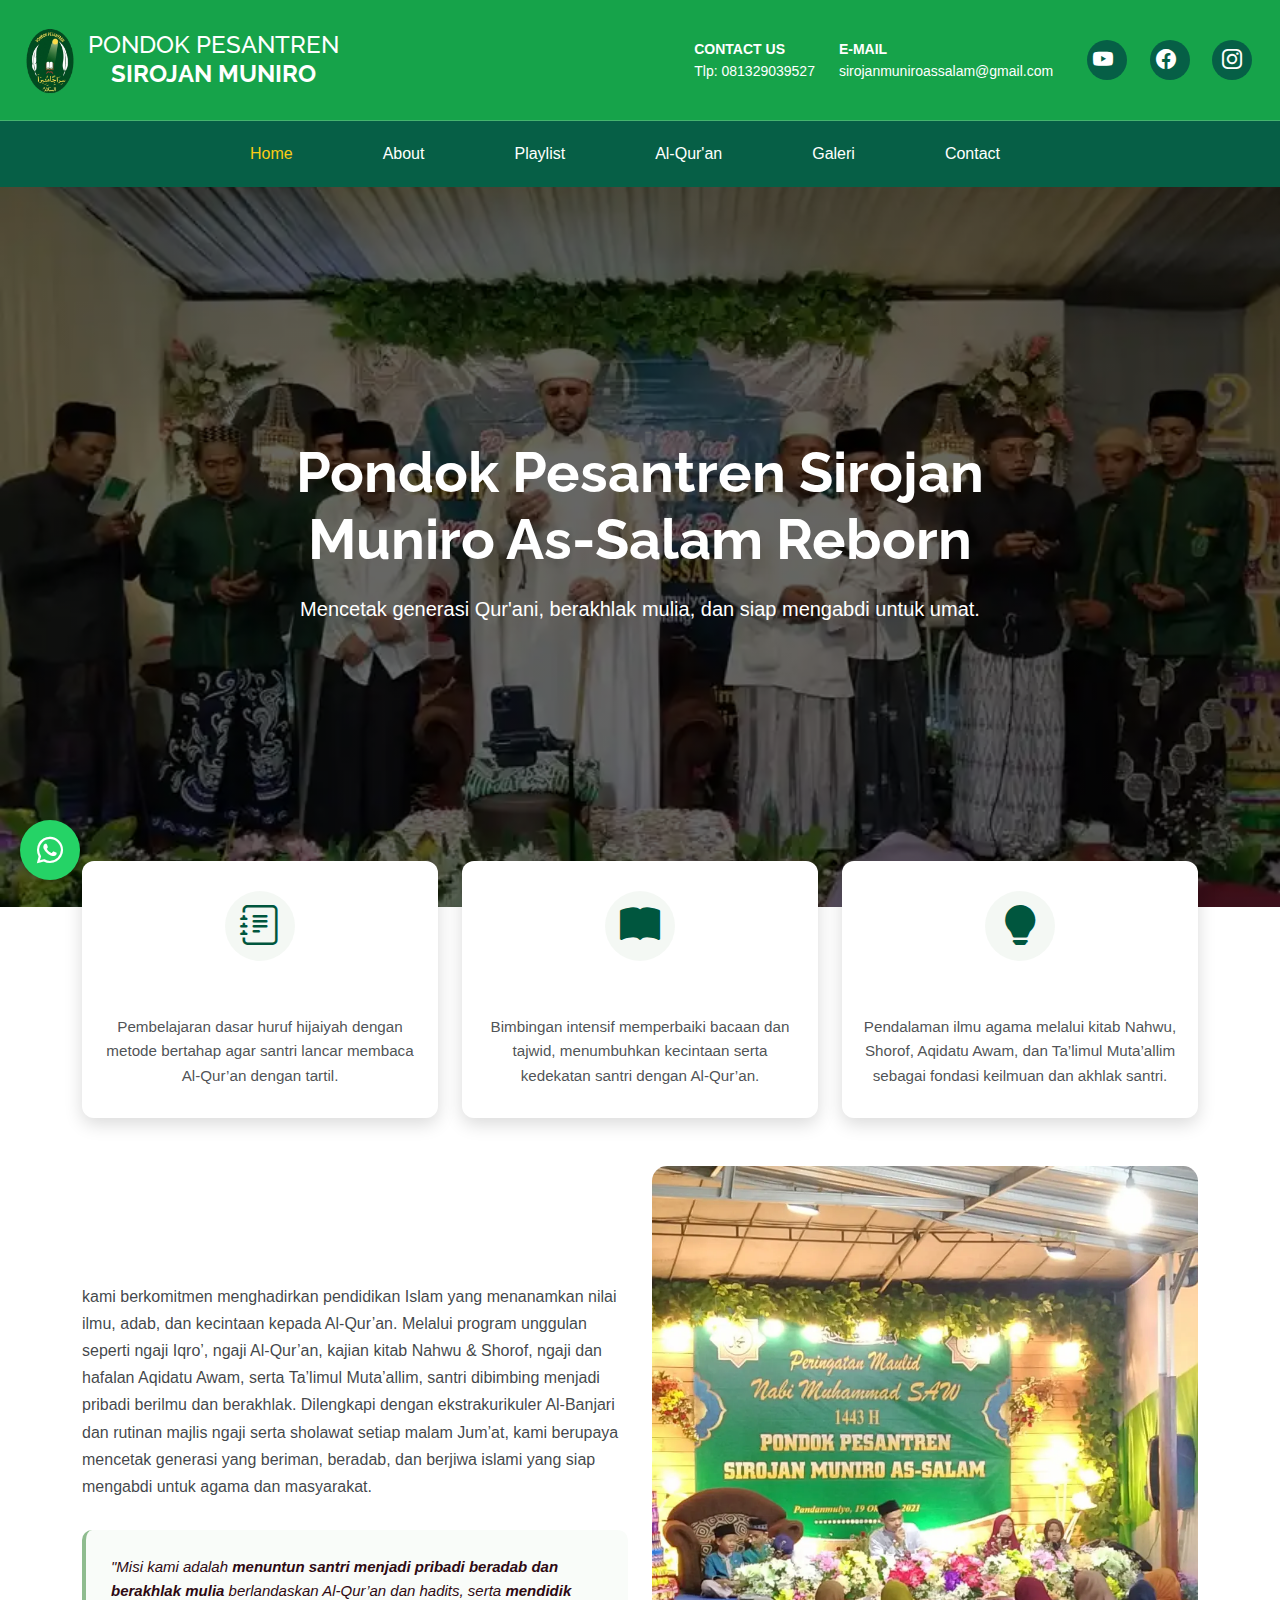
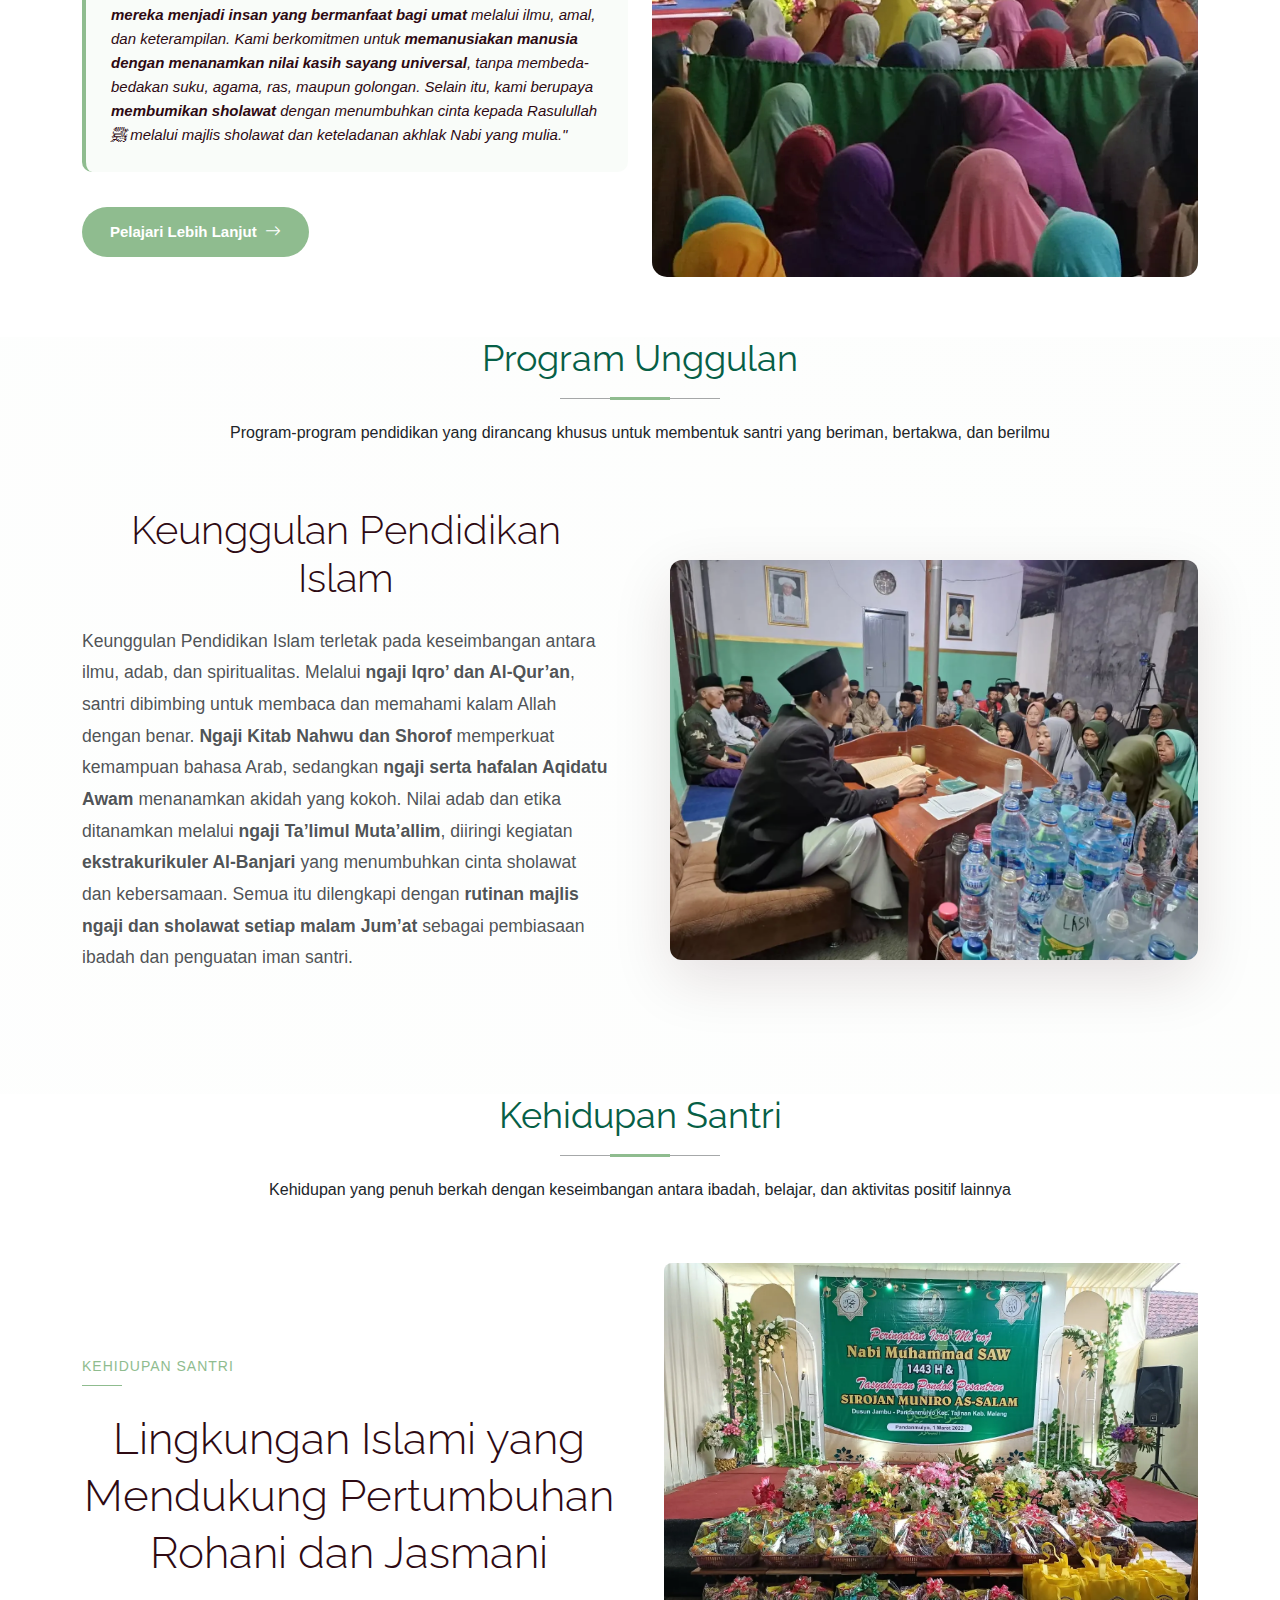
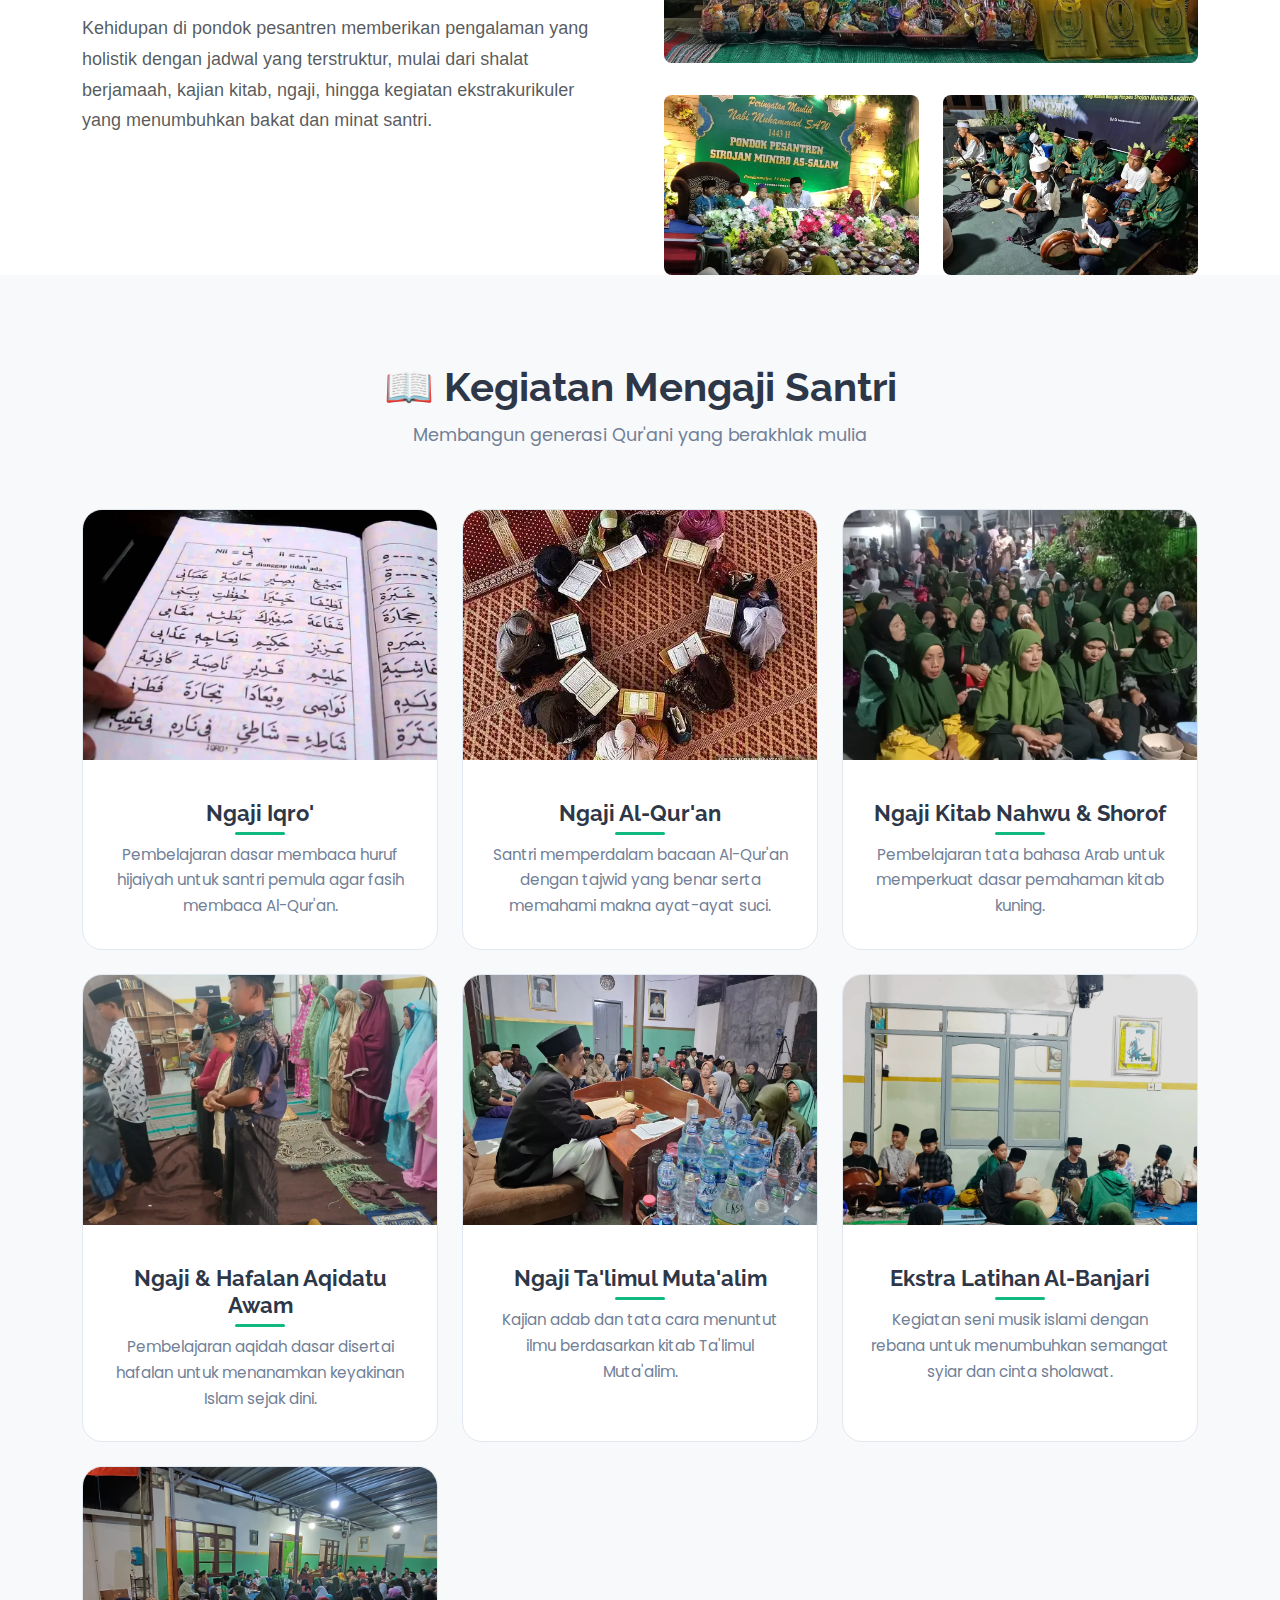
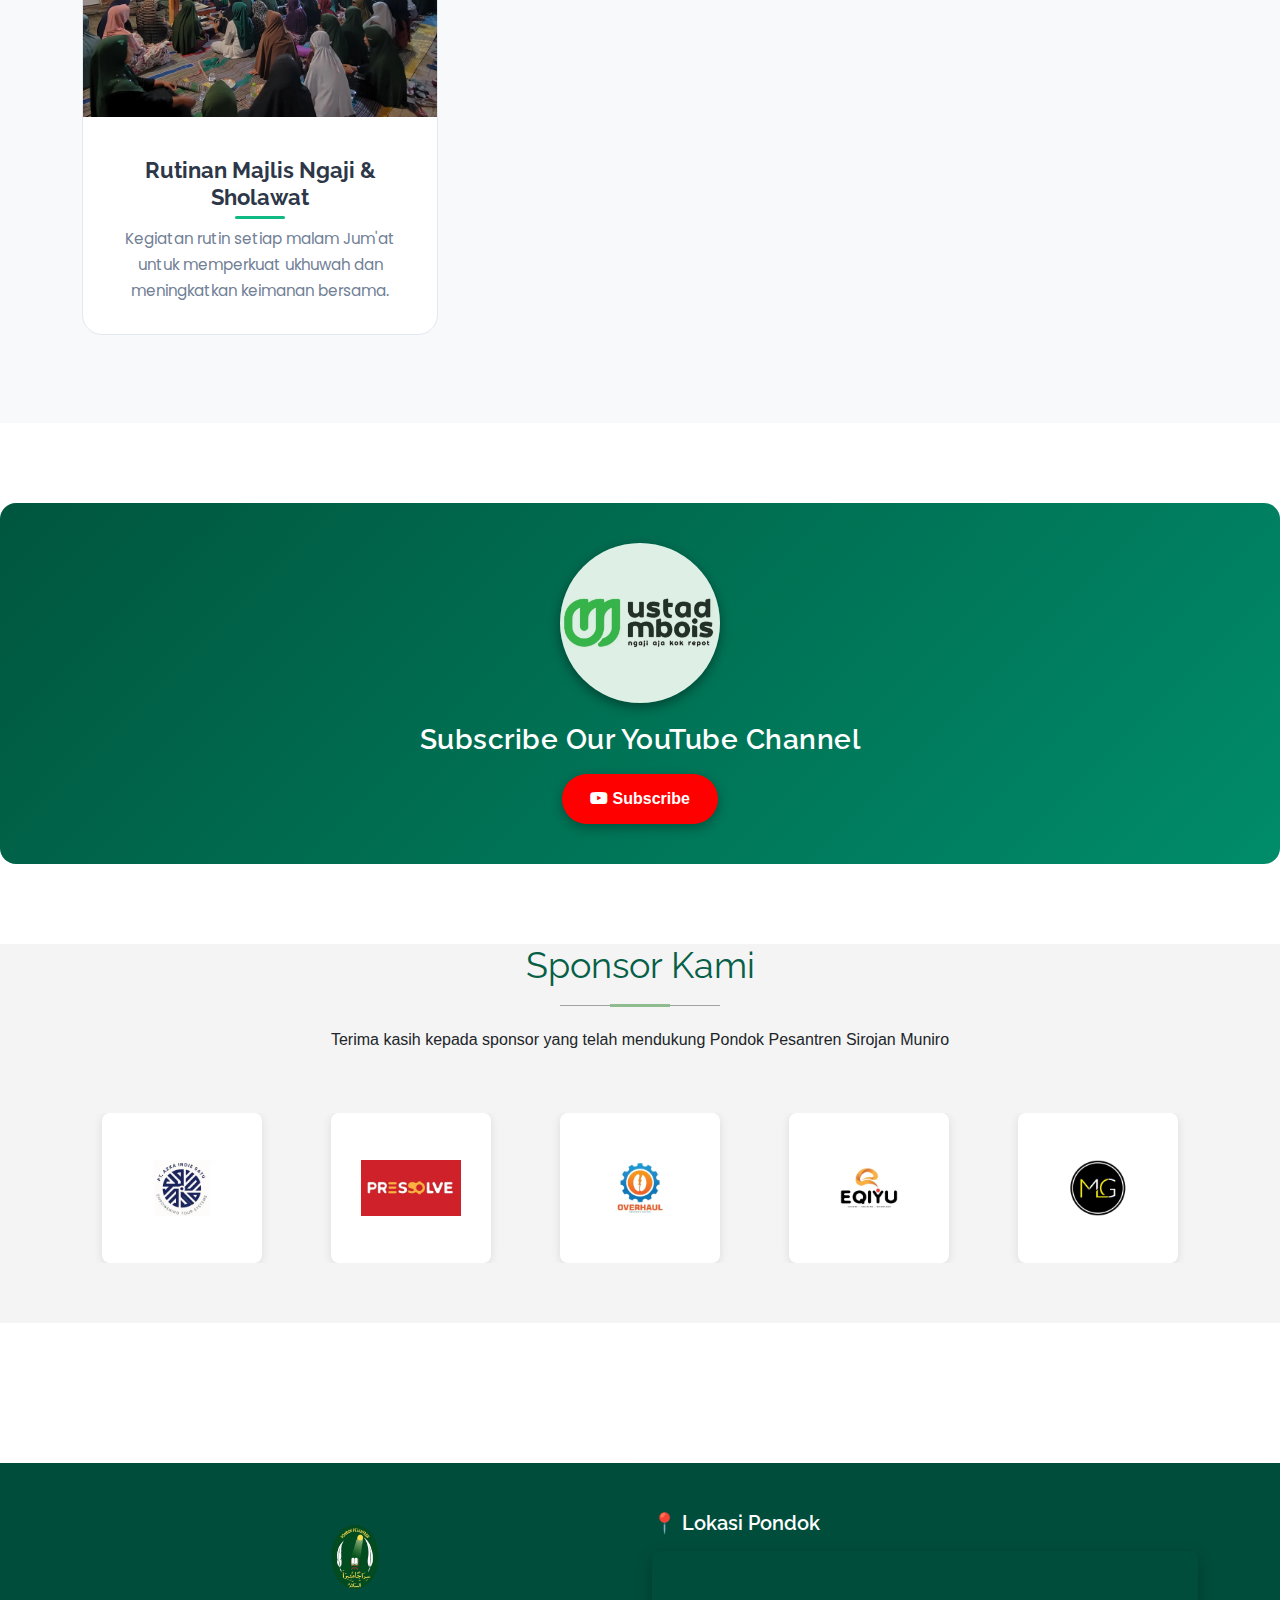
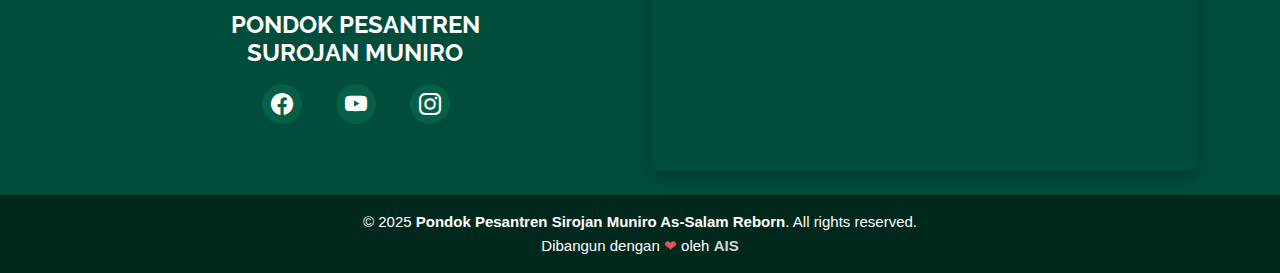
<file: index.html>
<!DOCTYPE html>
<html lang="en">
<head>
  <meta charset="utf-8">
  <meta content="width=device-width, initial-scale=1.0" name="viewport">
  <title>Pondok Pesantren Sirojan Muniro As-Salam</title>
  <meta name="description" content="">
  <meta name="keywords" content="">

  <!-- Favicons -->
  <link href="assets/img/favicon.png" rel="icon">
  <link href="assets/img/apple-touch-icon.png" rel="apple-touch-icon">

  <!-- Fonts -->
  <link href="https://fonts.googleapis.com" rel="preconnect">
  <link href="https://fonts.gstatic.com" rel="preconnect" crossorigin>
  <link href="https://fonts.googleapis.com/css2?family=Roboto:ital,wght@0,100;0,300;0,400;0,500;0,700;0,900;1,100;1,300;1,400;1,500;1,700;1,900&family=Poppins:ital,wght@0,100;0,200;0,300;0,400;0,500;0,600;0,700;0,800;0,900;1,100;1,200;1,300;1,400;1,500;1,600;1,700;1,800;1,900&family=Raleway:ital,wght@0,100;0,200;0,300;0,400;0,500;0,600;0,700;0,800;0,900;1,100;1,200;1,300;1,400;1,500;1,600;1,700;1,800;1,900&display=swap" rel="stylesheet">

  <!-- Vendor CSS Files -->
  <link href="assets/vendor/bootstrap/css/bootstrap.min.css" rel="stylesheet">
  <link href="assets/vendor/bootstrap-icons/bootstrap-icons.css" rel="stylesheet">
  <link href="assets/vendor/swiper/swiper-bundle.min.css" rel="stylesheet">
  <link href="assets/vendor/glightbox/css/glightbox.min.css" rel="stylesheet">
  
  <!-- Font Awesome -->
  <link rel="stylesheet" href="https://cdnjs.cloudflare.com/ajax/libs/font-awesome/6.4.0/css/all.min.css">

  <!-- Main CSS File -->
  <link href="assets/css/main.css" rel="stylesheet">

<body class="index-page">

<!-- Header -->
<header id="header">
  <!-- Baris Atas -->
  <div class="top-header d-flex justify-content-between align-items-center">
    <div class="d-flex align-items-center">
      <img src="assets/img/ponpes.png" alt="Logo" class="me-2" style="height:90px;">
      <h2 class="mb-0 text-white">PONDOK PESANTREN<br><strong>SIROJAN MUNIRO</strong></h2>
    </div>
    <div class="d-flex align-items-center">
      <div class="me-4 text-white small">
        <strong>CONTACT US</strong><br>
        Tlp: <a href="tel:081329039527" class="text-white">081329039527</a>
      </div>
      <div class="me-4 text-white small">
        <strong>E-MAIL</strong><br>
        <a href="mailto:sirojanmuniroassalam@gmail.com" class="text-white">sirojanmuniroassalam@gmail.com</a>
      </div>
      <div class="social-links">
        <a href="https://www.youtube.com/channel/UChBvBOlAoq2YFPdHjWnSjNA"><i class="bi bi-youtube text-white fs-5 me-2"></i></a>
        <a href="https://www.facebook.com/Sirojanmuniroassalam"><i class="bi bi-facebook text-white fs-5 me-2"></i></a>
        <a href="https://www.instagram.com/sirojanmuniro_assalam?utm_source=ig_web_button_share_sheet&igsh=ZDNlZDc0MzIxNw=="><i class="bi bi-instagram text-white fs-5"></i></a>
      </div>
    </div>
  </div>
  
  <!-- Baris Menu -->
  <div class="nav-header">
    <!-- Desktop Menu -->
    <nav id="navmenu" class="navmenu">
      <ul>
        <li><a href="index.html" class="active">Home</a></li>
        <li><a href="about.html">About</a></li>
        <li><a href="ngaji.html">Playlist</a></li>
        <li><a href="online.html">Al-Qur'an</a></li>
        <li><a href="galery.html">Galeri</a></li>
        <li><a href="contact.html">Contact</a></li>
      </ul>
    </nav>
    
    
    <!-- Mobile Menu Button -->
    <button class="mobile-menu-btn" onclick="openMobileMenu()">
      ≡ Menu
    </button>
  </div>
</header>

<!-- Mobile Menu Overlay -->
<div class="mobile-menu-overlay" id="mobileMenuOverlay" onclick="closeMobileMenu(event)">
  <div class="mobile-menu-content" onclick="event.stopPropagation()">
    <!-- Menu Header -->
    <div class="mobile-menu-header">
      <span class="mobile-menu-title">Menu Navigasi</span>
      <button class="mobile-menu-close" onclick="closeMobileMenu()">&times;</button>
    </div>
    
    <!-- Menu Items -->
    <div class="mobile-menu-items">
      <a href="index.html" class="active">Home</a>
      <a href="about.html">About</a>
      <a href="Ngaji.html">Playlist</a>
      <a href="online.html">Al-Qur'an</a>
      <a href="galery.html">Galeri</a>
      <a href="contact.html">Contact</a>
    </div>
  </div>
</div>

<!-- Tombol WhatsApp -->
<a href="https://wa.me/6281329039527" target="_blank" class="wa-float">
   <i class="fab fa-whatsapp"></i>
</a>

<main class="main">

  <!-- Hero Section -->
  <section id="hero" class="hero section">
    <div class="hero-container">
      <div class="hero-content">
        <h1>Pondok Pesantren Sirojan Muniro As-Salam Reborn</h1>
        <p>Mencetak generasi Qur'ani, berakhlak mulia, dan siap mengabdi untuk umat.</p>
      </div>
    </div>
<!-- Highlight Section -->
<div class="highlights-container container mb-5">
  <div class="row gy-4">
    <!-- Ngaji Iqro -->
    <div class="col-md-4">
      <div class="highlight-item">
        <div class="icon">
          <i class="bi bi-journal-text"></i>
        </div>
        <h3>Ngaji Iqro’</h3>
        <p>Pembelajaran dasar huruf hijaiyah dengan metode bertahap agar santri lancar membaca Al-Qur’an dengan tartil.</p>
      </div>
    </div>

    <!-- Ngaji Al-Qur'an -->
    <div class="col-md-4">
      <div class="highlight-item">
        <div class="icon">
          <i class="bi bi-book-fill"></i>
        </div>
        <h3>Ngaji Al-Qur’an</h3>
        <p>Bimbingan intensif memperbaiki bacaan dan tajwid, menumbuhkan kecintaan serta kedekatan santri dengan Al-Qur’an.</p>
      </div>
    </div>

    <!-- Kajian Kitab -->
    <div class="col-md-4">
      <div class="highlight-item">
        <div class="icon">
          <i class="bi bi-lightbulb-fill"></i>
        </div>
        <h3>Kajian Kitab Kuning</h3>
        <p>Pendalaman ilmu agama melalui kitab Nahwu, Shorof, Aqidatu Awam, dan Ta’limul Muta’allim sebagai fondasi keilmuan dan akhlak santri.</p>
      </div>
    </div>
  </div>
</div>


  <!-- About Section -->
  <section id="about" class="about section">
    <div class="container">
      <div class="row gy-5">
        <div class="col-lg-6">
          <div class="content">
            <h3>Memberdayakan Jiwa, Membentuk Masa Depan Islami</h3>
            <p>kami berkomitmen menghadirkan pendidikan Islam yang menanamkan nilai ilmu, adab, dan kecintaan kepada Al-Qur’an. Melalui program unggulan seperti ngaji Iqro’, ngaji Al-Qur’an, kajian kitab Nahwu & Shorof, ngaji dan hafalan Aqidatu Awam, serta Ta’limul Muta’allim, santri dibimbing menjadi pribadi berilmu dan berakhlak. Dilengkapi dengan ekstrakurikuler Al-Banjari dan rutinan majlis ngaji serta sholawat setiap malam Jum’at, kami berupaya mencetak generasi yang beriman, beradab, dan berjiwa islami yang siap mengabdi untuk agama dan masyarakat.</p>

            <div class="mission-statement">
              <p><em>"Misi kami adalah <b>menuntun santri menjadi pribadi beradab dan berakhlak mulia</b> berlandaskan Al-Qur’an dan hadits, serta <b>mendidik mereka menjadi insan yang bermanfaat bagi umat</b> melalui ilmu, amal, dan keterampilan. Kami berkomitmen untuk <b>memanusiakan manusia dengan menanamkan nilai kasih sayang universal</b>, tanpa membeda-bedakan suku, agama, ras, maupun golongan. Selain itu, kami berupaya <b>membumikan sholawat</b> dengan menumbuhkan cinta kepada Rasulullah ﷺ melalui majlis sholawat dan keteladanan akhlak Nabi yang mulia."</em></p>
            </div>

            <a href="about.html" class="btn-learn-more">
              Pelajari Lebih Lanjut
              <i class="bi bi-arrow-right"></i>
            </a>
          </div>
        </div>

        <div class="col-lg-6">
          <div class="image-wrapper">
            <img src="assets/img/education/ponpes (20).webp" alt="Campus Overview" class="img-fluid">
          </div>
        </div>
      </div>
    </div>
  </section><!-- /About Section -->

  <!-- Featured Programs Section -->
  <section id="featured-programs" class="featured-programs section">
    <!-- Section Title -->
    <div class="container section-title">
      <h2>Program Unggulan</h2>
      <p>Program-program pendidikan yang dirancang khusus untuk membentuk santri yang beriman, bertakwa, dan berilmu</p>
    </div><!-- End Section Title -->

    <div class="container">
      <div class="featured-programs-wrapper">
        <div class="programs-overview">
          <div class="overview-content">
            <h2>Keunggulan Pendidikan Islam</h2>
            <p>Keunggulan Pendidikan Islam terletak pada keseimbangan antara ilmu, adab, dan spiritualitas. Melalui <b>ngaji Iqro’ dan Al-Qur’an</b>, santri dibimbing untuk membaca dan memahami kalam Allah dengan benar. <b>Ngaji Kitab Nahwu dan Shorof</b> memperkuat kemampuan bahasa Arab, sedangkan <b>ngaji serta hafalan Aqidatu Awam</b> menanamkan akidah yang kokoh. Nilai adab dan etika ditanamkan melalui <b>ngaji Ta’limul Muta’allim</b>, diiringi kegiatan <b>ekstrakurikuler Al-Banjari</b> yang menumbuhkan cinta sholawat dan kebersamaan. Semua itu dilengkapi dengan <b>rutinan majlis ngaji dan sholawat setiap malam Jum’at</b> sebagai pembiasaan ibadah dan penguatan iman santri.
</p>
          </div>
          <div class="overview-image">
            <img src="assets/img/education/ponpes (9).webp" alt="Education" class="img-fluid">
          </div>
        </div>
      </div>
    </div>

  <!-- Students Life Block Section -->
  <section id="students-life-block" class="students-life-block section">
    <!-- Section Title -->
    <div class="container section-title">
      <h2>Kehidupan Santri</h2>
      <p>Kehidupan yang penuh berkah dengan keseimbangan antara ibadah, belajar, dan aktivitas positif lainnya</p>
    </div><!-- End Section Title -->

    <div class="container">
      <div class="row align-items-center g-5">
        <div class="col-lg-6">
          <div class="content-wrapper">
            <div class="section-tag">
              Kehidupan Santri
            </div>
            <h2>Lingkungan Islami yang Mendukung Pertumbuhan Rohani dan Jasmani</h2>
            <p class="description">Kehidupan di pondok pesantren memberikan pengalaman yang holistik dengan jadwal yang terstruktur, mulai dari shalat berjamaah, kajian kitab, ngaji, hingga kegiatan ekstrakurikuler yang menumbuhkan bakat dan minat santri.</p>
          </div>
        </div>

        <div class="col-lg-6">
          <div class="visual-grid">
            <div class="main-visual">
              <img src="assets/img/education/ponpes (17).webp" alt="Campus Life" class="img-fluid">
            </div>

            <div class="secondary-visuals">
              <div class="small-visual">
                <img src="assets/img/education/ponpes (16).webp" alt="Student Activities" class="img-fluid">
                <div class="visual-caption">
                  <span>Kegiatan Santri</span>
                </div>
              </div>

              <div class="small-visual">
                <img src="assets/img/education/ponpes (6).webp" alt="Academic Excellence" class="img-fluid">
                <div class="visual-caption">
                  <span>Keunggulan Akademik</span>
                </div>
              </div>
            </div>
          </div>
        </div>
      </div>
    </div>

  <!-- Kegiatan Mengaji Section -->
  <div class="kegiatan-mengaji-section">
    <div class="decorative-element"></div>
    <div class="decorative-element"></div>
    
    <div class="container py-5">
      <div class="section-header">
        <h2>📖 Kegiatan Mengaji Santri</h2>
        <p>Membangun generasi Qur'ani yang berakhlak mulia</p>
      </div>

      <div class="row g-4">
        <!-- Ngaji Iqro' -->
        <div class="col-md-4">
          <div class="activity-card">
            <div class="card-image-wrapper">
              <img src="assets/img/education/kegiatan2.webp" alt="Ngaji Iqro'">
              <div class="card-overlay"></div>
            </div>
            <div class="card-content text-center">
              <h5 class="card-title">Ngaji Iqro'</h5>
              <p class="card-text">
                Pembelajaran dasar membaca huruf hijaiyah untuk santri pemula agar fasih membaca Al-Qur'an.
              </p>
            </div>
          </div>
        </div>

        <!-- Ngaji Al-Qur'an -->
        <div class="col-md-4">
          <div class="activity-card">
            <div class="card-image-wrapper">
              <img src="assets/img/education/kegiatan1.webp" alt="Ngaji Al-Qur'an">
              <div class="card-overlay"></div>
            </div>
            <div class="card-content text-center">
              <h5 class="card-title">Ngaji Al-Qur'an</h5>
              <p class="card-text">
                Santri memperdalam bacaan Al-Qur'an dengan tajwid yang benar serta memahami makna ayat-ayat suci.
              </p>
            </div>
          </div>
        </div>

        <!-- Ngaji Kitab Nahwu & Shorof -->
        <div class="col-md-4">
          <div class="activity-card">
            <div class="card-image-wrapper">
              <img src="assets/img/education/ponpes (11).webp" alt="Ngaji Kitab Nahwu & Shorof">
              <div class="card-overlay"></div>
            </div>
            <div class="card-content text-center">
              <h5 class="card-title">Ngaji Kitab Nahwu & Shorof</h5>
              <p class="card-text">
                Pembelajaran tata bahasa Arab untuk memperkuat dasar pemahaman kitab kuning.
              </p>
            </div>
          </div>
        </div>

        <!-- Ngaji & Hafalan Aqidatu Awam -->
        <div class="col-md-4">
          <div class="activity-card">
            <div class="card-image-wrapper">
              <img src="assets/img/education/ponpes (22).webp" alt="Ngaji & Hafalan Aqidatu Awam">
              <div class="card-overlay"></div>
            </div>
            <div class="card-content text-center">
              <h5 class="card-title">Ngaji & Hafalan Aqidatu Awam</h5>
              <p class="card-text">
                Pembelajaran aqidah dasar disertai hafalan untuk menanamkan keyakinan Islam sejak dini.
              </p>
            </div>
          </div>
        </div>

        <!-- Ngaji Ta'limul Muta'alim -->
        <div class="col-md-4">
          <div class="activity-card">
            <div class="card-image-wrapper">
              <img src="assets/img/education/ponpes (9).webp" alt="Ngaji Ta'limul Muta'alim">
              <div class="card-overlay"></div>
            </div>
            <div class="card-content text-center">
              <h5 class="card-title">Ngaji Ta'limul Muta'alim</h5>
              <p class="card-text">
                Kajian adab dan tata cara menuntut ilmu berdasarkan kitab Ta'limul Muta'alim.
              </p>
            </div>
          </div>
        </div>

        <!-- Ekstra Latihan Al-Banjari -->
        <div class="col-md-4">
          <div class="activity-card">
            <div class="card-image-wrapper">
              <img src="assets/img/education/ponpes (1).webp" alt="Latihan Al-Banjari">
              <div class="card-overlay"></div>
            </div>
            <div class="card-content text-center">
              <h5 class="card-title">Ekstra Latihan Al-Banjari</h5>
              <p class="card-text">
                Kegiatan seni musik islami dengan rebana untuk menumbuhkan semangat syiar dan cinta sholawat.
              </p>
            </div>
          </div>
        </div>

        <!-- Rutinan Majlis Ngaji & Sholawat -->
        <div class="col-md-4">
          <div class="activity-card">
            <div class="card-image-wrapper">
              <img src="assets/img/education/ponpes (15).webp" alt="Rutinan Majlis Ngaji & Sholawat">
              <div class="card-overlay"></div>
            </div>
            <div class="card-content text-center">
              <h5 class="card-title">Rutinan Majlis Ngaji & Sholawat</h5>
              <p class="card-text">
                Kegiatan rutin setiap malam Jum'at untuk memperkuat ukhuwah dan meningkatkan keimanan bersama.
              </p>
            </div>
          </div>
        </div>
      </div>
    </div>
  </div>

  <!-- Bagian Subscribe YouTube -->
<div class="subscribe-section text-center">
  <div class="subscribe-image" 
       onmouseover="this.style.transform='scale(1.05)'" 
       onmouseout="this.style.transform='scale(1)'">
    <img src="assets/img/pp.webp" alt="Subscribe YouTube" onclick="window.location.href='ngaji.html'">
  </div>

  <h3>Subscribe Our YouTube Channel</h3>

  <button onclick="window.location.href='ngaji.html'">
    <i class="fab fa-youtube"></i> Subscribe
  </button>
</div>
  <!-- End Bagian Subscribe YouTube -->

<!-- Sponsor Section -->
  <section id="sponsor" class="sponsor section light-background">
    <!-- Section Title -->
    <div class="container section-title">
      <h2>Sponsor Kami</h2>
      <p>Terima kasih kepada sponsor yang telah mendukung Pondok Pesantren Sirojan Muniro</p>
    </div><!-- End Section Title -->

    <div class="container">
      <div class="sponsor-slider swiper init-swiper">
        <!-- Konfigurasi Swiper -->
        <script type="application/json" class="swiper-config">
          {
            "slidesPerView": 4,
            "spaceBetween": 30,
            "loop": true,
            "autoplay": {
              "delay": 2500
            },
            "breakpoints": {
              "320": {
                "slidesPerView": 2,
                "spaceBetween": 10
              },
              "768": {
                "slidesPerView": 3,
                "spaceBetween": 20
              },
              "1024": {
                "slidesPerView": 5,
                "spaceBetween": 30
              }
            },
            "navigation": {
              "nextEl": ".swiper-button-next",
              "prevEl": ".swiper-button-prev"
            }
          }
        </script>

        <!-- Wrapper -->
        <div class="swiper-wrapper">
          <div class="swiper-slide">
            <a href="https://www.instagram.com/azkaindiesatu?utm_source=ig_web_button_share_sheet&igsh=ZDNlZDc0MzIxNw==" target="_blank">
              <div class="sponsor-frame">
                <img src="assets/img/sponsor/1.webp" alt="PT. Azka Indie Satu" class="img-fluid sponsor-logo">
              </div>
            </a>
          </div>
          <div class="swiper-slide">
            <a href="https://www.instagram.com/pressolve?utm_source=ig_web_button_share_sheet&igsh=ZDNlZDc0MzIxNw==" target="_blank">
              <div class="sponsor-frame">
                <img src="assets/img/sponsor/2.webp" alt="Pressolve" class="img-fluid sponsor-logo">
              </div>
            </a>
          </div>
          <div class="swiper-slide">
            <a href="https://overhaul.id/" target="_blank">
              <div class="sponsor-frame">
                <img src="assets/img/sponsor/3.webp" alt="Overhaul" class="img-fluid sponsor-logo">
              </div>
            </a>
          </div>
          <div class="swiper-slide">
            <a href="https://eqiyu.id/" target="_blank">
              <div class="sponsor-frame">
                <img src="assets/img/sponsor/4.webp" alt="EQIYU" class="img-fluid sponsor-logo">
              </div>
            </a>
          </div>
          <div class="swiper-slide">
            <a href="https://mlgcoffee.com/" target="_blank">
              <div class="sponsor-frame">
                <img src="assets/img/sponsor/5.webp" alt="MG" class="img-fluid sponsor-logo">
              </div>
            </a>
          </div>
          <div class="swiper-slide">
            <a href="https://mbowis.id/" target="_blank">
              <div class="sponsor-frame">
                <img src="assets/img/sponsor/6.webp" alt="Mbowis" class="img-fluid sponsor-logo">
              </div>
            </a>
          </div>
          <div class="swiper-slide">
            <a href="https://bekasbaru.com/" target="_blank">
              <div class="sponsor-frame">
                <img src="assets/img/sponsor/7.webp" alt="BekasBaru.com" class="img-fluid sponsor-logo">
              </div>
            </a>
          </div>
          <div class="swiper-slide">
            <a href="https://eqiyu.id/" target="_blank">
              <div class="sponsor-frame">
                <img src="assets/img/sponsor/8.webp" alt="A Tour Wis" class="img-fluid sponsor-logo">
              </div>
              </a>
              </div>
          <div class="swiper-slide">
            <a href="https://supporterberdaya.id/" target="_blank">
              <div class="sponsor-frame">
                <img src="assets/img/sponsor/9.webp" alt="A Tour Wis" class="img-fluid sponsor-logo">
              </div>
              </a>
              </div>
            </a>
          </div>
        </div>
      </div>
    </div>
  </section><!-- /Sponsor Section -->
</main>

<footer id="footer" class="footer pt-5" style="background-color:#004d3c; color:white; margin:0; padding:0; overflow:hidden;">
  <div class="container">
    <div class="row gy-4 align-items-stretch">

      <!-- Kolom Kiri: Logo & Sosial Media -->
      <div class="col-lg-6 col-md-12 d-flex flex-column align-items-center text-center">
        <!-- Logo di atas -->
        <img src="assets/img/ponpes.png" alt="Logo" style="height:90px; margin-bottom:10px;">

        <!-- Tulisan Pondok di bawah logo -->
        <h4 class="fw-bold mb-3 text-uppercase text-white">
          PONDOK PESANTREN <br> SUROJAN MUNIRO
        </h4>

        <!-- Sosial Media -->
        <div class="social-links d-flex gap-3 justify-content-center">
          <a href="https://www.facebook.com/Sirojanmuniroassalam" class="text-white fs-4"><i class="bi bi-facebook"></i></a>
          <a href="https://www.youtube.com/channel/UChBvBOlAoq2YFPdHjWnSjNA" class="text-white fs-4"><i class="bi bi-youtube"></i></a>
          <a href="https://www.instagram.com/sirojanmuniro_assalam?utm_source=ig_web_button_share_sheet&igsh=ZDNlZDc0MzIxNw==" class="text-white fs-4"><i class="bi bi-instagram"></i></a>
        </div>
      </div>

      <!-- Kolom Kanan: Lokasi / Maps -->
      <div class="col-lg-6 col-md-12 d-flex flex-column justify-content-center">
        <h5 class="mb-3 fw-semibold text-white text-center text-lg-start">📍 Lokasi Pondok</h5>
        <div class="map-container" style="width:100%; height:100%; min-height:220px; border-radius:8px; overflow:hidden;">
          <iframe 
            src="https://www.google.com/maps/embed?pb=!1m18!1m12!1m3!1d395.06453246942604!2d112.681!3d-8.0725068!2m3!1f0!2f0!3f0!3m2!1i1024!2i768!4f13.1!3m3!1m2!1s0x2dd627bef4d003e5%3A0xdd0f4efe70debf25!2sPondok+Pesantren+Sirojan+Muniro+As-Salam!5e0!3m2!1sid!2sid!4v1699999999999"
            style="width:100%; height:100%; border:0;"
            allowfullscreen=""
            loading="lazy">
          </iframe>
        </div>
      </div>
    </div>
  </div>


    </div>

<!-- Footer Bottom -->
<div class="footer-bottom">
  <p>
    © 2025 <strong>Pondok Pesantren Sirojan Muniro As-Salam Reborn</strong>. All rights reserved.
    <br>
    Dibangun dengan <span class="heart">❤</span> oleh 
    <a href="https://azkaindiesatu.id/" target="_blank" class="footer-link">
      AIS
    </a>
  </p>
</div>


<!-- Scroll Top -->
<a href="#" id="scroll-top" class="scroll-top d-flex align-items-center justify-content-center"><i class="bi bi-arrow-up-short"></i></a>

<!-- Preloader -->
<div id="preloader"></div>

<!-- Vendor JS Files -->
<script src="assets/vendor/bootstrap/js/bootstrap.bundle.min.js"></script>
<script src="assets/vendor/php-email-form/validate.js"></script>
<script src="assets/vendor/swiper/swiper-bundle.min.js"></script>
<script src="assets/vendor/purecounter/purecounter_vanilla.js"></script>
<script src="assets/vendor/glightbox/js/glightbox.min.js"></script>

<!-- Main JS File -->
<script src="assets/js/main.js"></script>

<script>
// Buka Mobile Menu
function openMobileMenu() {
  document.getElementById('mobileMenuOverlay').classList.add('active');
  document.body.style.overflow = 'hidden';
}

// Tutup Mobile Menu
function closeMobileMenu(event) {
  if (event && event.target !== document.getElementById('mobileMenuOverlay')) {
    return;
  }
  
  document.getElementById('mobileMenuOverlay').classList.remove('active');
  document.body.style.overflow = 'auto';
}

// Close menu when clicking on menu links
document.addEventListener('DOMContentLoaded', function() {
  const menuLinks = document.querySelectorAll('.mobile-menu-items a:not(.mobile-dropdown-header)');
  menuLinks.forEach(link => {
    link.addEventListener('click', function() {
      closeMobileMenu();
    });
  });
});

// Close menu on ESC key
document.addEventListener('keydown', function(event) {
  if (event.key === 'Escape') {
    closeMobileMenu();
  }
});
</script>

</body>
</html>
</file>
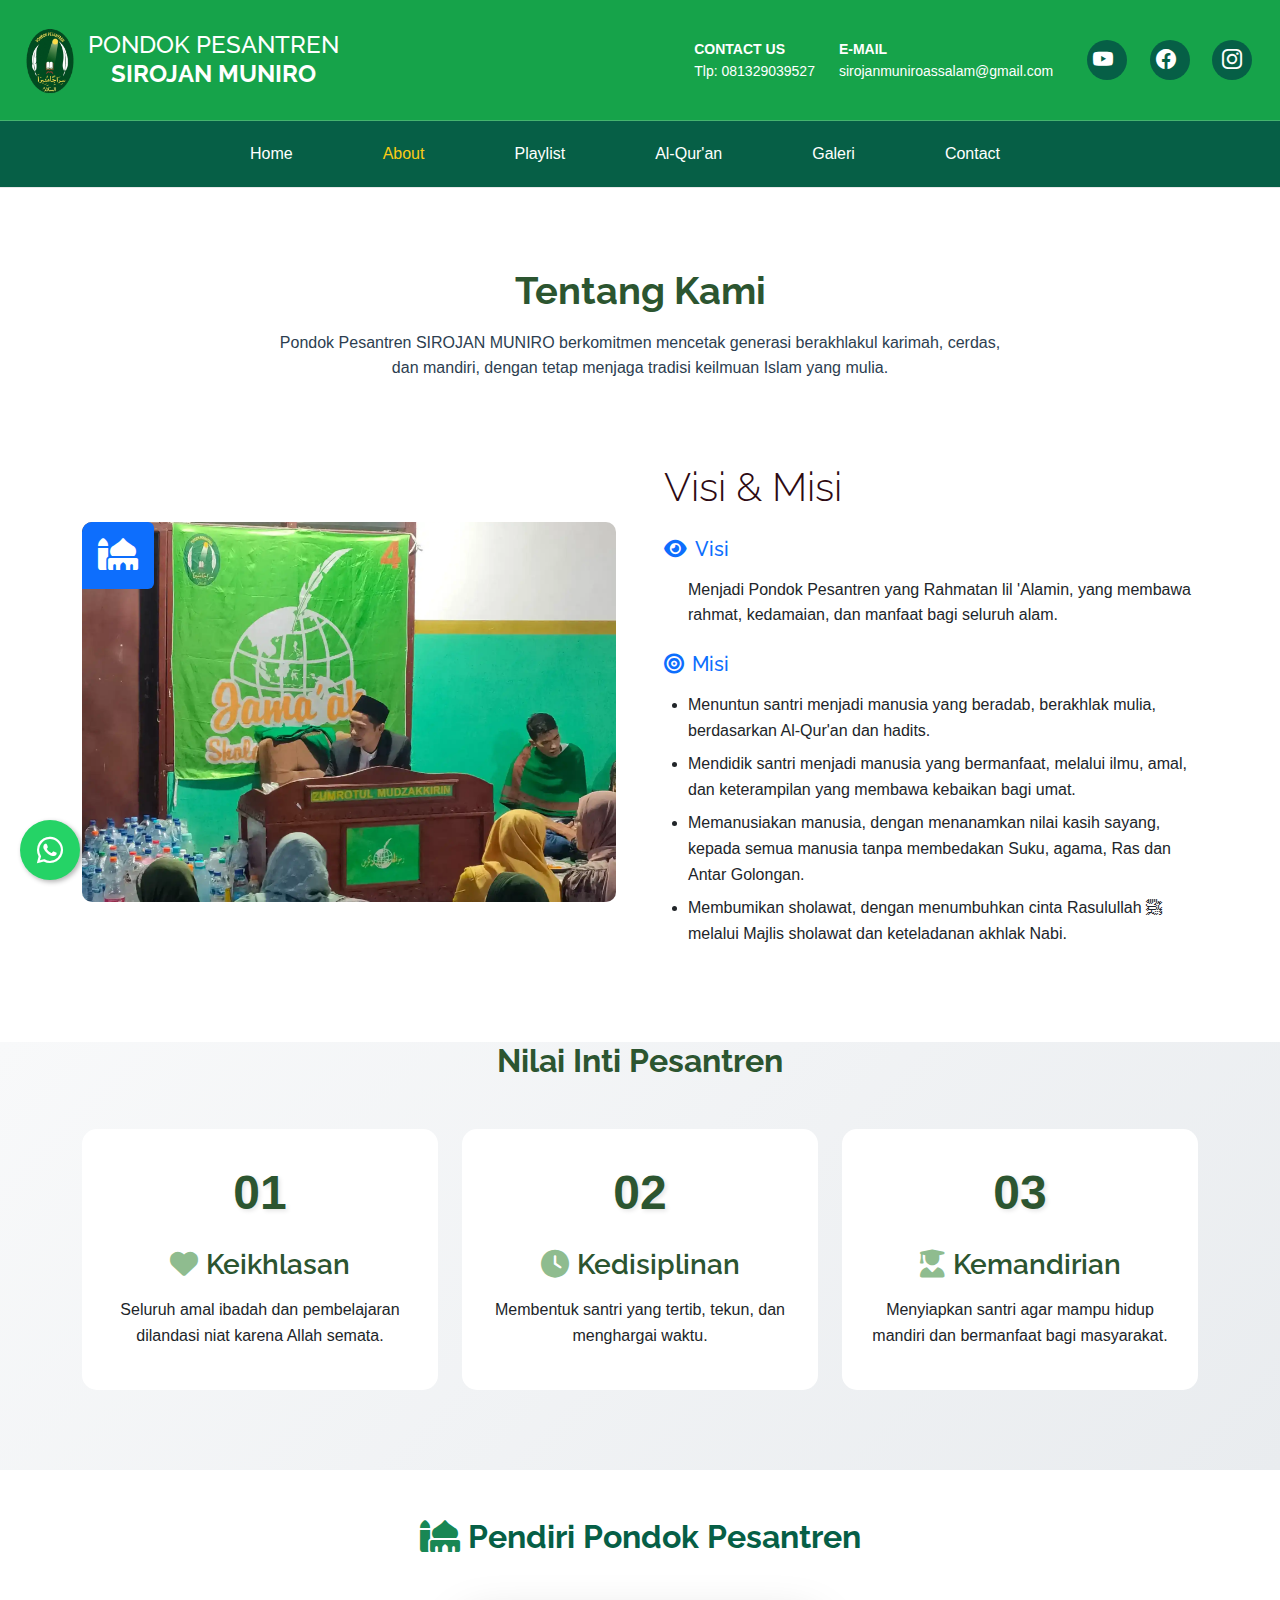
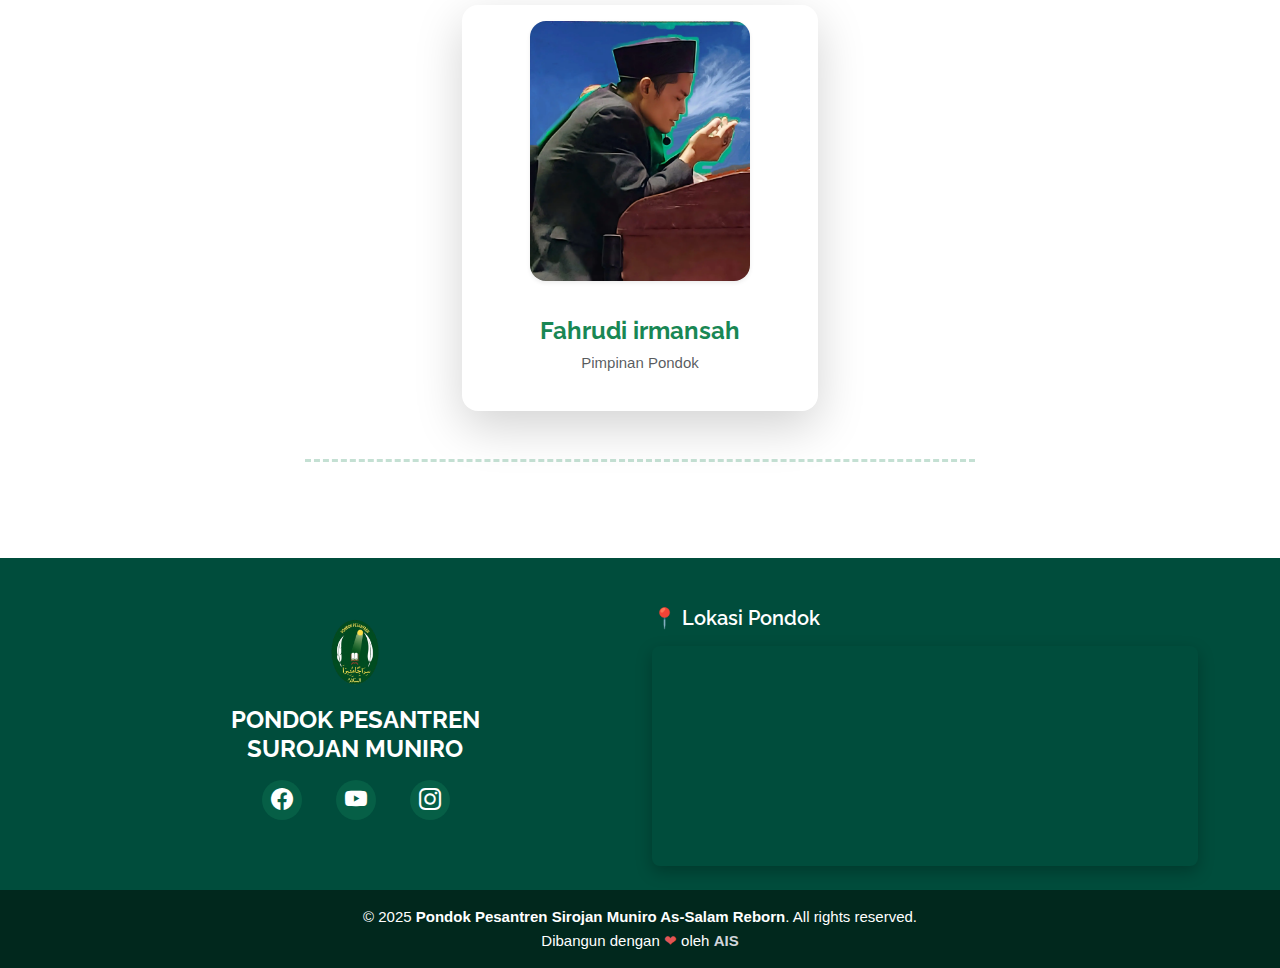
<file: about.html>
<!DOCTYPE html>
<html lang="en">

<head>
  <meta charset="utf-8">
  <meta content="width=device-width, initial-scale=1.0" name="viewport">
  <title>About - MySchool Bootstrap Template</title>
  <meta name="description" content="">
  <meta name="keywords" content="">

  <!-- Favicons -->
  <link href="assets/img/favicon.png" rel="icon">
  <link href="assets/img/apple-touch-icon.png" rel="apple-touch-icon">

  <!-- Fonts -->
  <link href="https://fonts.googleapis.com" rel="preconnect">
  <link href="https://fonts.gstatic.com" rel="preconnect" crossorigin>
  <link href="https://fonts.googleapis.com/css2?family=Roboto:ital,wght@0,100;0,300;0,400;0,500;0,700;0,900;1,100;1,300;1,400;1,500;1,700;1,900&family=Poppins:ital,wght@0,100;0,200;0,300;0,400;0,500;0,600;0,700;0,800;0,900;1,100;1,200;1,300;1,400;1,500;1,600;1,700;1,800;1,900&family=Raleway:ital,wght@0,100;0,200;0,300;0,400;0,500;0,600;0,700;0,800;0,900;1,100;1,200;1,300;1,400;1,500;1,600;1,700;1,800;1,900&display=swap" rel="stylesheet">

  <!-- Vendor CSS Files -->
  <link href="assets/vendor/bootstrap/css/bootstrap.min.css" rel="stylesheet">
  <link href="assets/vendor/bootstrap-icons/bootstrap-icons.css" rel="stylesheet">
  <link href="assets/vendor/swiper/swiper-bundle.min.css" rel="stylesheet">
  <link href="assets/vendor/glightbox/css/glightbox.min.css" rel="stylesheet">

  <!-- Font Awesome -->
  <link rel="stylesheet" href="https://cdnjs.cloudflare.com/ajax/libs/font-awesome/6.4.0/css/all.min.css">

  <!-- Main CSS File -->
  <link href="assets/css/main.css" rel="stylesheet">
</head>

<body class="about-page">

  <!-- Header -->
  <header id="header">
    <!-- Baris Atas -->
    <div class="top-header d-flex justify-content-between align-items-center">
      <div class="d-flex align-items-center">
        <img src="assets/img/ponpes.png" alt="Logo" class="me-2" style="height:90px;">
        <h2 class="mb-0 text-white">PONDOK PESANTREN<br><strong>SIROJAN MUNIRO</strong></h2>
      </div>
      <div class="d-flex align-items-center">
        <div class="me-4 text-white small">
          <strong>CONTACT US</strong><br>
          Tlp: <a href="tel:081329039527" class="text-white">081329039527</a>
        </div>
        <div class="me-4 text-white small">
          <strong>E-MAIL</strong><br>
          <a href="mailto:sirojanmuniroassalam@gmail.com" class="text-white">sirojanmuniroassalam@gmail.com</a>
        </div>
        <div class="social-links">
          <a href="https://www.youtube.com/channel/UChBvBOlAoq2YFPdHjWnSjNA"><i class="bi bi-youtube text-white fs-5 me-2"></i></a>
          <a href="https://www.facebook.com/Sirojanmuniroassalam"><i class="bi bi-facebook text-white fs-5 me-2"></i></a>
          <a href="https://www.instagram.com/sirojanmuniro_assalam?utm_source=ig_web_button_share_sheet&igsh=ZDNlZDc0MzIxNw=="><i class="bi bi-instagram text-white fs-5"></i></a>
        </div>
      </div>
    </div>
    
    <!-- Baris Menu -->
    <div class="nav-header">
      <!-- Desktop Menu -->
      <nav id="navmenu" class="navmenu">
        <ul>
          <li><a href="index.html">Home</a></li>
          <li><a href="about.html" class="active">About</a></li>
          <li><a href="ngaji.html">Playlist</a></li>
          <li><a href="online.html">Al-Qur'an</a></li>
          <li><a href="galery.html">Galeri</a></li>
          <li><a href="contact.html">Contact</a></li>
        </ul>
      </nav>
      
      <!-- Mobile Menu Button -->
      <button class="mobile-menu-btn" onclick="openMobileMenu()">
        ≡ Menu
      </button>
    </div>
  </header>

  <!-- Mobile Menu Overlay -->
  <div class="mobile-menu-overlay" id="mobileMenuOverlay" onclick="closeMobileMenu(event)">
    <div class="mobile-menu-content" onclick="event.stopPropagation()">
      <!-- Menu Header -->
      <div class="mobile-menu-header">
        <span class="mobile-menu-title">Menu Navigasi</span>
        <button class="mobile-menu-close" onclick="closeMobileMenu()">&times;</button>
      </div>
      
      <!-- Menu Items -->
      <div class="mobile-menu-items">
        <a href="index.html">Home</a>
        <a href="about.html" class="active">About</a>
        <a href="ngaji.html">Playlist</a>
        <a href="online.html">Al-Qur'an</a>
        <a href="galery.html">Galeri</a>
        <a href="contact.html">Contact</a>
      </div>
    </div>
  </div>

  <!-- Tombol WhatsApp -->
  <a href="https://wa.me/6281329039527" target="_blank" class="wa-float">
    <i class="fab fa-whatsapp"></i>
  </a>

  <!-- Main Content -->
  <main class="main">

    <!-- Page Title -->
    <div class="page-title">
      <div class="heading">
        <div class="container">
          <div class="row d-flex justify-content-center text-center">
            <div class="col-lg-8">
              <h1 class="heading-title">Tentang Kami</h1>
              <p class="mb-0">
                Pondok Pesantren SIROJAN MUNIRO berkomitmen mencetak generasi
                berakhlakul karimah, cerdas, dan mandiri, dengan tetap menjaga
                tradisi keilmuan Islam yang mulia.
              </p>
            </div>
          </div>
        </div>
      </div>
    </div>
    <!-- End Page Title -->

    <!-- Sejarah Section -->
    <section id="history" class="history section">
      <div class="container">
        <div class="row g-5 align-items-center">
          <div class="col-lg-6">
            <div class="img-hover-effect position-relative">
              <img src="assets/img/education/ponpes (12).webp" 
                   alt="Pondok Pesantren"
                   class="img-fluid rounded shadow"
                   style="height: 380px; width: 100%; object-fit: cover; transition: filter 0.4s ease, box-shadow 0.4s ease;">
              <div class="position-absolute top-0 start-0 bg-primary text-white p-3 rounded-end">
                <i class="fas fa-mosque fa-2x"></i>
              </div>
            </div>
          </div>
          <div class="col-lg-6">
            <h3 class="section-heading">Visi & Misi</h3>
            <div class="mb-4">
              <h5 class="text-primary mb-3"><i class="fas fa-eye me-2"></i>Visi</h5>
              <p class="ps-4">Menjadi Pondok Pesantren yang Rahmatan lil 'Alamin, yang membawa rahmat, kedamaian, dan manfaat bagi seluruh alam.</p>
            </div>
            <div>
              <h5 class="text-primary mb-3"><i class="fas fa-bullseye me-2"></i>Misi</h5>
              <ul class="ps-4">
                <li class="mb-2">Menuntun santri menjadi manusia yang beradab, berakhlak mulia, berdasarkan Al-Qur'an dan hadits.</li>
                <li class="mb-2">Mendidik santri menjadi manusia yang bermanfaat, melalui ilmu, amal, dan keterampilan yang membawa kebaikan bagi umat.</li>
                <li class="mb-2">Memanusiakan manusia, dengan menanamkan nilai kasih sayang, kepada semua manusia tanpa membedakan Suku, agama, Ras dan Antar Golongan.</li>
                <li class="mb-2">Membumikan sholawat, dengan menumbuhkan cinta Rasulullah ﷺ melalui Majlis sholawat dan keteladanan akhlak Nabi.</li>
              </ul>
            </div>
          </div>
        </div>
      </div>
    </section>

    <!-- Nilai-Nilai Section -->
    <section class="values-section">
      <div class="container">
        <div class="text-center mb-5">
          <h2 class="section-heading">Nilai Inti Pesantren</h2>
        </div>
        <div class="row g-4">
          <div class="col-md-4">
            <div class="value-block text-center p-4 h-100">
              <div class="value-number">01</div>
              <h3><i class="fas fa-heart me-2"></i>Keikhlasan</h3>
              <p>Seluruh amal ibadah dan pembelajaran dilandasi niat karena Allah semata.</p>
            </div>
          </div>
          <div class="col-md-4">
            <div class="value-block text-center p-4 h-100">
              <div class="value-number">02</div>
              <h3><i class="fas fa-clock me-2"></i>Kedisiplinan</h3>
              <p>Membentuk santri yang tertib, tekun, dan menghargai waktu.</p>
            </div>
          </div>
          <div class="col-md-4">
            <div class="value-block text-center p-4 h-100">
              <div class="value-number">03</div>
              <h3><i class="fas fa-user-graduate me-2"></i>Kemandirian</h3>
              <p>Menyiapkan santri agar mampu hidup mandiri dan bermanfaat bagi masyarakat.</p>
            </div>
          </div>
        </div>
      </div>
    </section>

    <!-- Content Wrapper -->
    <div class="content-wrapper bg-light">
      <section class="content py-5">
        <div class="container">
          
          <!-- Judul Halaman -->
          <h2 class="text-center mb-5 fw-bold">
            <i class="fas fa-mosque text-success"></i> Pendiri Pondok Pesantren
          </h2>

          <!-- Pimpinan Pondok -->
          <div class="row justify-content-center mb-5">
            <div class="col-md-6 col-lg-4 text-center">
              <div class="card border-0 shadow-lg rounded-4 p-3 bg-white">
                <img src="assets/img/guru/pimpinan_pondok.webp" 
                     alt="KH. Ahmad Zainuddin" 
                     class="rounded-4 shadow-sm mb-3 mx-auto"
                     style="width:220px; height:260px; object-fit:cover; border:4px solid #198754;">
                <div class="card-body">
                  <h4 class="fw-bold text-success mb-1">Fahrudi irmansah</h4>
                  <p class="text-muted mb-0">Pimpinan Pondok</p>
                </div>
              </div>
            </div>
          </div>

          <!-- Garis Pemisah -->
          <hr class="my-5" style="border-top: 3px dashed #198754; width: 60%; margin: auto;">

        </div>
      </section>
    </div>

  </main>

  <!-- Footer -->
  <footer id="footer" class="footer pt-5" style="background-color:#004d3c; color:white; margin:0; padding:0; overflow:hidden;">
    <div class="container">
      <div class="row gy-4 align-items-stretch">

        <!-- Kolom Kiri: Logo & Sosial Media -->
        <div class="col-lg-6 col-md-12 d-flex flex-column align-items-center text-center">
          <!-- Logo di atas -->
          <img src="assets/img/ponpes.png" alt="Logo" style="height:90px; margin-bottom:10px;">

          <!-- Tulisan Pondok di bawah logo -->
          <h4 class="fw-bold mb-3 text-uppercase text-white">
            PONDOK PESANTREN <br> SUROJAN MUNIRO
          </h4>

          <!-- Sosial Media -->
          <div class="social-links d-flex gap-3 justify-content-center">
            <a href="https://www.facebook.com/Sirojanmuniroassalam" class="text-white fs-4"><i class="bi bi-facebook"></i></a>
            <a href="https://www.youtube.com/channel/UChBvBOlAoq2YFPdHjWnSjNA" class="text-white fs-4"><i class="bi bi-youtube"></i></a>
            <a href="https://www.instagram.com/sirojanmuniro_assalam?utm_source=ig_web_button_share_sheet&igsh=ZDNlZDc0MzIxNw==" class="text-white fs-4"><i class="bi bi-instagram"></i></a>
          </div>
        </div>

        <!-- Kolom Kanan: Lokasi / Maps -->
        <div class="col-lg-6 col-md-12 d-flex flex-column justify-content-center">
          <h5 class="mb-3 fw-semibold text-white text-center text-lg-start">📍 Lokasi Pondok</h5>
          <div class="map-container" style="width:100%; height:100%; min-height:220px; border-radius:8px; overflow:hidden;">
            <iframe 
              src="https://www.google.com/maps/embed?pb=!1m18!1m12!1m3!1d395.06453246942604!2d112.681!3d-8.0725068!2m3!1f0!2f0!3f0!3m2!1i1024!2i768!4f13.1!3m3!1m2!1s0x2dd627bef4d003e5%3A0xdd0f4efe70debf25!2sPondok+Pesantren+Sirojan+Muniro+As-Salam!5e0!3m2!1sid!2sid!4v1699999999999"
              style="width:100%; height:100%; border:0;"
              allowfullscreen=""
              loading="lazy">
            </iframe>
          </div>
        </div>
      </div>
    </div>

    <!-- Footer Bottom -->
    <div class="footer-bottom">
      <p>
        © 2025 <strong>Pondok Pesantren Sirojan Muniro As-Salam Reborn</strong>. All rights reserved.
        <br>
        Dibangun dengan <span class="heart">❤</span> oleh 
        <a href="https://azkaindiesatu.id/" target="_blank" class="footer-link">AIS</a>
      </p>
    </div>
  </footer>

  <!-- Scroll Top -->
  <a href="#" id="scroll-top" class="scroll-top d-flex align-items-center justify-content-center"><i class="bi bi-arrow-up-short"></i></a>

  <!-- Preloader -->
  <div id="preloader"></div>

  <!-- Vendor JS Files -->
  <script src="assets/vendor/bootstrap/js/bootstrap.bundle.min.js"></script>
  <script src="assets/vendor/php-email-form/validate.js"></script>
  <script src="assets/vendor/swiper/swiper-bundle.min.js"></script>
  <script src="assets/vendor/purecounter/purecounter_vanilla.js"></script>
  <script src="assets/vendor/glightbox/js/glightbox.min.js"></script>

  <!-- Main JS File -->
  <script src="assets/js/main.js"></script>

  <!-- Mobile Menu Script -->
  <script>
    // Buka Mobile Menu
    function openMobileMenu() {
      document.getElementById('mobileMenuOverlay').classList.add('active');
      document.body.style.overflow = 'hidden';
    }

    // Tutup Mobile Menu
    function closeMobileMenu(event) {
      if (event && event.target !== document.getElementById('mobileMenuOverlay')) {
        return;
      }
      
      document.getElementById('mobileMenuOverlay').classList.remove('active');
      document.body.style.overflow = 'auto';
    }

    // Close menu when clicking on menu links
    document.addEventListener('DOMContentLoaded', function() {
      const menuLinks = document.querySelectorAll('.mobile-menu-items a:not(.mobile-dropdown-header)');
      menuLinks.forEach(link => {
        link.addEventListener('click', function() {
          closeMobileMenu();
        });
      });
      
      // Also close when clicking on dropdown items
      const dropdownLinks = document.querySelectorAll('.mobile-dropdown-content a');
      dropdownLinks.forEach(link => {
        link.addEventListener('click', function() {
          closeMobileMenu();
        });
      });
    });

    // Close menu on ESC key
    document.addEventListener('keydown', function(event) {
      if (event.key === 'Escape') {
        closeMobileMenu();
      }
    });
  </script>

</body>
</html>
</file>
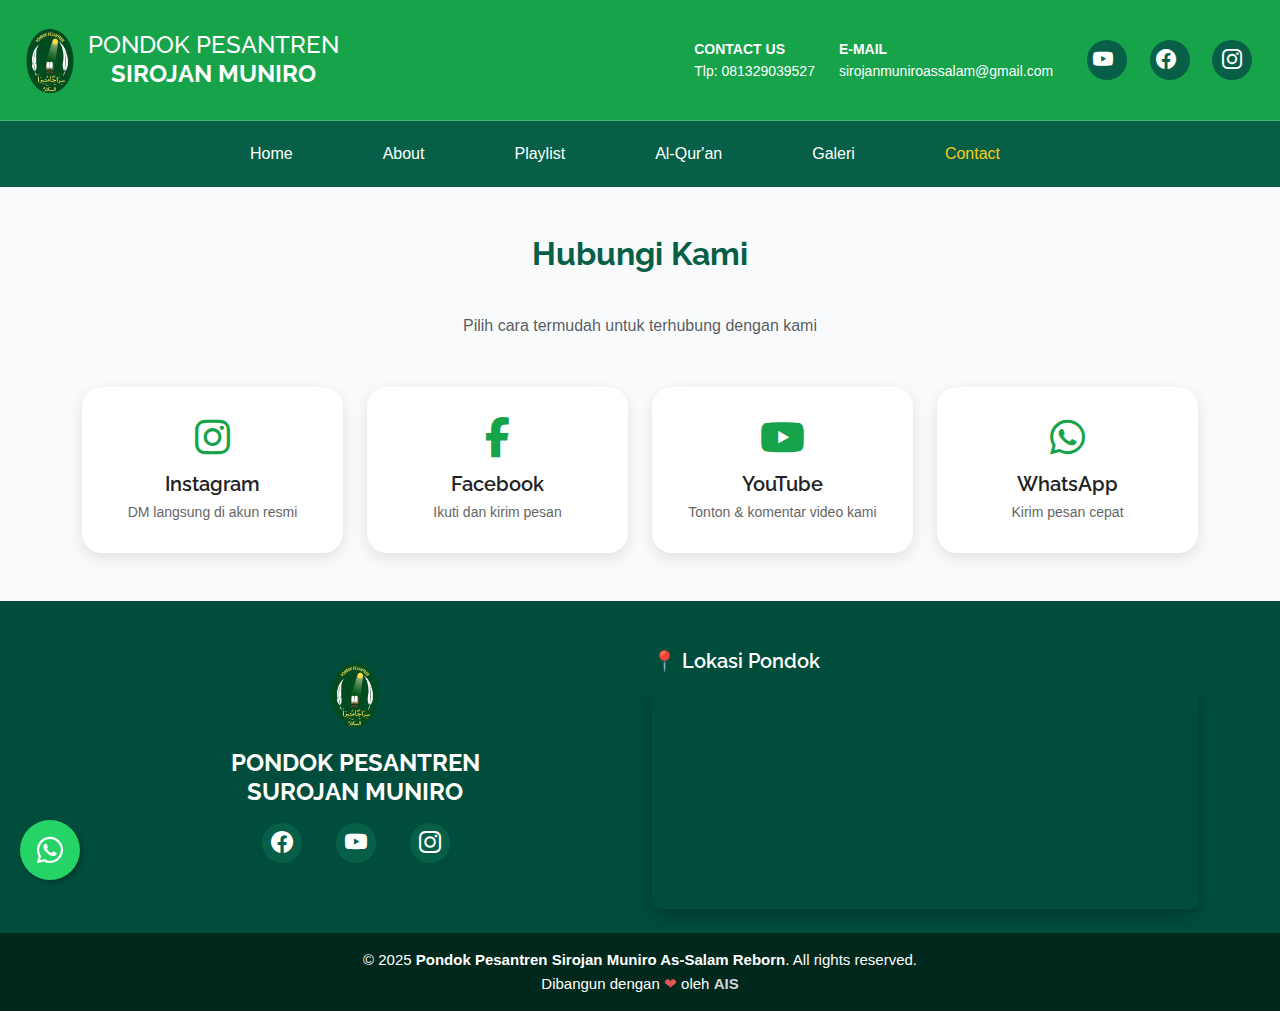
<file: contact.html>
<!DOCTYPE html>
<html lang="en">

<head>
  <meta charset="utf-8">
  <meta content="width=device-width, initial-scale=1.0" name="viewport">
  <title>Contact - MySchool Bootstrap Template</title>
  <meta name="description" content="">
  <meta name="keywords" content="">

  <!-- Favicons -->
  <link href="assets/img/favicon.png" rel="icon">
  <link href="assets/img/apple-touch-icon.png" rel="apple-touch-icon">

  <!-- Fonts -->
  <link href="https://fonts.googleapis.com" rel="preconnect">
  <link href="https://fonts.gstatic.com" rel="preconnect" crossorigin>
  <link href="https://fonts.googleapis.com/css2?family=Roboto:ital,wght@0,100;0,300;0,400;0,500;0,700;0,900;1,100;1,300;1,400;1,500;1,700;1,900&family=Poppins:ital,wght@0,100;0,200;0,300;0,400;0,500;0,600;0,700;0,800;0,900;1,100;1,200;1,300;1,400;1,500;1,600;1,700;1,800;1,900&family=Raleway:ital,wght@0,100;0,200;0,300;0,400;0,500;0,600;0,700;0,800;0,900;1,100;1,200;1,300;1,400;1,500;1,600;1,700;1,800;1,900&display=swap" rel="stylesheet">

  <!-- Vendor CSS Files -->
  <link href="assets/vendor/bootstrap/css/bootstrap.min.css" rel="stylesheet">
  <link href="assets/vendor/bootstrap-icons/bootstrap-icons.css" rel="stylesheet">
  <link href="assets/vendor/swiper/swiper-bundle.min.css" rel="stylesheet">
  <link href="assets/vendor/glightbox/css/glightbox.min.css" rel="stylesheet">

  <!-- Font Awesome -->
  <link rel="stylesheet" href="https://cdnjs.cloudflare.com/ajax/libs/font-awesome/6.4.0/css/all.min.css">

  <!-- Main CSS File -->
  <link href="assets/css/main.css" rel="stylesheet">
</head>

<body class="contact-page">

  <!-- Header -->
  <header id="header">
    <!-- Baris Atas -->
    <div class="top-header d-flex justify-content-between align-items-center">
      <div class="d-flex align-items-center">
        <img src="assets/img/ponpes.png" alt="Logo" class="me-2" style="height:90px;">
        <h2 class="mb-0 text-white">PONDOK PESANTREN<br><strong>SIROJAN MUNIRO</strong></h2>
      </div>
      <div class="d-flex align-items-center">
        <div class="me-4 text-white small">
          <strong>CONTACT US</strong><br>
          Tlp: <a href="tel:081329039527" class="text-white">081329039527</a>
        </div>
        <div class="me-4 text-white small">
          <strong>E-MAIL</strong><br>
          <a href="mailto:sirojanmuniroassalam@gmail.com" class="text-white">sirojanmuniroassalam@gmail.com</a>
        </div>
        <div class="social-links">
          <a href="https://www.youtube.com/channel/UChBvBOlAoq2YFPdHjWnSjNA"><i class="bi bi-youtube text-white fs-5 me-2"></i></a>
          <a href="https://www.facebook.com/Sirojanmuniroassalam"><i class="bi bi-facebook text-white fs-5 me-2"></i></a>
          <a href="https://www.instagram.com/sirojanmuniro_assalam?utm_source=ig_web_button_share_sheet&igsh=ZDNlZDc0MzIxNw=="><i class="bi bi-instagram text-white fs-5"></i></a>
        </div>
      </div>
    </div>
    
    <!-- Baris Menu -->
    <div class="nav-header">
      <!-- Desktop Menu -->
      <nav id="navmenu" class="navmenu">
        <ul>
          <li><a href="index.html">Home</a></li>
          <li><a href="about.html">About</a></li>
          <li><a href="ngaji.html">Playlist</a></li>
          <li><a href="online.html">Al-Qur'an</a></li>
          <li><a href="galery.html">Galeri</a></li>
          <li><a href="contact.html" class="active">Contact</a></li>
        </ul>
      </nav>
      
      <!-- Mobile Menu Button -->
      <button class="mobile-menu-btn" onclick="openMobileMenu()">
        ≡ Menu
      </button>
    </div>
  </header>

  <!-- Mobile Menu Overlay -->
  <div class="mobile-menu-overlay" id="mobileMenuOverlay" onclick="closeMobileMenu(event)">
    <div class="mobile-menu-content" onclick="event.stopPropagation()">
      <!-- Menu Header -->
      <div class="mobile-menu-header">
        <span class="mobile-menu-title">Menu Navigasi</span>
        <button class="mobile-menu-close" onclick="closeMobileMenu()">&times;</button>
      </div>
      
      <!-- Menu Items -->
      <div class="mobile-menu-items">
        <a href="index.html">Home</a>
        <a href="about.html">About</a>
        <a href="ngaji.html">Playlist</a>
        <a href="online.html">Al-Qur'an</a>
        <a href="galery.html">Galeri</a>
        <a href="contact.html" class="active">Contact</a>
      </div>
    </div>
  </div>

  <!-- Tombol WhatsApp -->
  <a href="https://wa.me/6281329039527" target="_blank" class="wa-float">
    <i class="fab fa-whatsapp"></i>
  </a>

  <!-- Main Content -->
  <main class="main">

    <!-- Section Hubungi Kami -->
    <div class="container my-5">
      <div class="text-center mb-5">
        <h2 class="fw-bold">Hubungi Kami</h2>
        <p class="text-muted">Pilih cara termudah untuk terhubung dengan kami</p>
      </div>

      <div class="row g-4">
        <div class="col-md-3">
          <a href="https://www.instagram.com/sirojanmuniro_assalam" target="_blank" class="contact-card">
            <i class="fab fa-instagram"></i>
            <h5>Instagram</h5>
            <p>DM langsung di akun resmi</p>
          </a>
        </div>

        <div class="col-md-3">
          <a href="https://www.facebook.com/Sirojanmuniroassalam" target="_blank" class="contact-card">
            <i class="fab fa-facebook-f"></i>
            <h5>Facebook</h5>
            <p>Ikuti dan kirim pesan</p>
          </a>
        </div>

        <div class="col-md-3">
          <a href="https://www.youtube.com/channel/UChBvBOlAoq2YFPdHjWnSjNA" target="_blank" class="contact-card">
            <i class="fab fa-youtube"></i>
            <h5>YouTube</h5>
            <p>Tonton & komentar video kami</p>
          </a>
        </div>

        <div class="col-md-3">
          <a href="https://wa.me/6281329039527" target="_blank" class="contact-card">
            <i class="fab fa-whatsapp"></i>
            <h5>WhatsApp</h5>
            <p>Kirim pesan cepat</p>
          </a>
        </div>
      </div>
    </div>

  </main>

  <!-- Footer -->
  <footer id="footer" class="footer pt-5" style="background-color:#004d3c; color:white; margin:0; padding:0; overflow:hidden;">
    <div class="container">
      <div class="row gy-4 align-items-stretch">

        <!-- Kolom Kiri: Logo & Sosial Media -->
        <div class="col-lg-6 col-md-12 d-flex flex-column align-items-center text-center">
          <!-- Logo di atas -->
          <img src="assets/img/ponpes.png" alt="Logo" style="height:90px; margin-bottom:10px;">

          <!-- Tulisan Pondok di bawah logo -->
          <h4 class="fw-bold mb-3 text-uppercase text-white">
            PONDOK PESANTREN <br> SUROJAN MUNIRO
          </h4>

          <!-- Sosial Media -->
          <div class="social-links d-flex gap-3 justify-content-center">
            <a href="https://www.facebook.com/Sirojanmuniroassalam" class="text-white fs-4"><i class="bi bi-facebook"></i></a>
            <a href="https://www.youtube.com/channel/UChBvBOlAoq2YFPdHjWnSjNA" class="text-white fs-4"><i class="bi bi-youtube"></i></a>
            <a href="https://www.instagram.com/sirojanmuniro_assalam?utm_source=ig_web_button_share_sheet&igsh=ZDNlZDc0MzIxNw==" class="text-white fs-4"><i class="bi bi-instagram"></i></a>
          </div>
        </div>

        <!-- Kolom Kanan: Lokasi / Maps -->
        <div class="col-lg-6 col-md-12 d-flex flex-column justify-content-center">
          <h5 class="mb-3 fw-semibold text-white text-center text-lg-start">📍 Lokasi Pondok</h5>
          <div class="map-container" style="width:100%; height:100%; min-height:220px; border-radius:8px; overflow:hidden;">
            <iframe 
              src="https://www.google.com/maps/embed?pb=!1m18!1m12!1m3!1d395.06453246942604!2d112.681!3d-8.0725068!2m3!1f0!2f0!3f0!3m2!1i1024!2i768!4f13.1!3m3!1m2!1s0x2dd627bef4d003e5%3A0xdd0f4efe70debf25!2sPondok+Pesantren+Sirojan+Muniro+As-Salam!5e0!3m2!1sid!2sid!4v1699999999999"
              style="width:100%; height:100%; border:0;"
              allowfullscreen=""
              loading="lazy">
            </iframe>
          </div>
        </div>
      </div>
    </div>

    <!-- Footer Bottom -->
    <div class="footer-bottom">
      <p>
        © 2025 <strong>Pondok Pesantren Sirojan Muniro As-Salam Reborn</strong>. All rights reserved.
        <br>
        Dibangun dengan <span class="heart">❤</span> oleh 
        <a href="https://azkaindiesatu.id/" target="_blank" class="footer-link">AIS</a>
      </p>
    </div>
  </footer>

  <!-- Scroll Top -->
  <a href="#" id="scroll-top" class="scroll-top d-flex align-items-center justify-content-center"><i class="bi bi-arrow-up-short"></i></a>

  <!-- Preloader -->
  <div id="preloader"></div>

  <!-- Vendor JS Files -->
  <script src="assets/vendor/bootstrap/js/bootstrap.bundle.min.js"></script>
  <script src="assets/vendor/php-email-form/validate.js"></script>
  <script src="assets/vendor/swiper/swiper-bundle.min.js"></script>
  <script src="assets/vendor/purecounter/purecounter_vanilla.js"></script>
  <script src="assets/vendor/glightbox/js/glightbox.min.js"></script>

  <!-- Main JS File -->
  <script src="assets/js/main.js"></script>

  <!-- Mobile Menu Script -->
  <script>
    // Buka Mobile Menu
    function openMobileMenu() {
      document.getElementById('mobileMenuOverlay').classList.add('active');
      document.body.style.overflow = 'hidden';
    }

    // Tutup Mobile Menu
    function closeMobileMenu(event) {
      if (event && event.target !== document.getElementById('mobileMenuOverlay')) {
        return;
      }
      
      document.getElementById('mobileMenuOverlay').classList.remove('active');
      document.body.style.overflow = 'auto';
    }

    // Toggle Dropdown dalam Mobile Menu
    function toggleMobileDropdown() {
      const dropdownContent = document.getElementById('dropdownContent');
      const dropdownArrow = document.getElementById('dropdownArrow');
      
      if (dropdownContent.classList.contains('active')) {
        dropdownContent.classList.remove('active');
        dropdownArrow.textContent = '▼';
      } else {
        dropdownContent.classList.add('active');
        dropdownArrow.textContent = '▲';
      }
    }

    // Close menu when clicking on menu links
    document.addEventListener('DOMContentLoaded', function() {
      const menuLinks = document.querySelectorAll('.mobile-menu-items a:not(.mobile-dropdown-header)');
      menuLinks.forEach(link => {
        link.addEventListener('click', function() {
          closeMobileMenu();
        });
      });
      
      // Also close when clicking on dropdown items
      const dropdownLinks = document.querySelectorAll('.mobile-dropdown-content a');
      dropdownLinks.forEach(link => {
        link.addEventListener('click', function() {
          closeMobileMenu();
        });
      });
    });

    // Close menu on ESC key
    document.addEventListener('keydown', function(event) {
      if (event.key === 'Escape') {
        closeMobileMenu();
      }
    });
  </script>

</body>
</html>
</file>
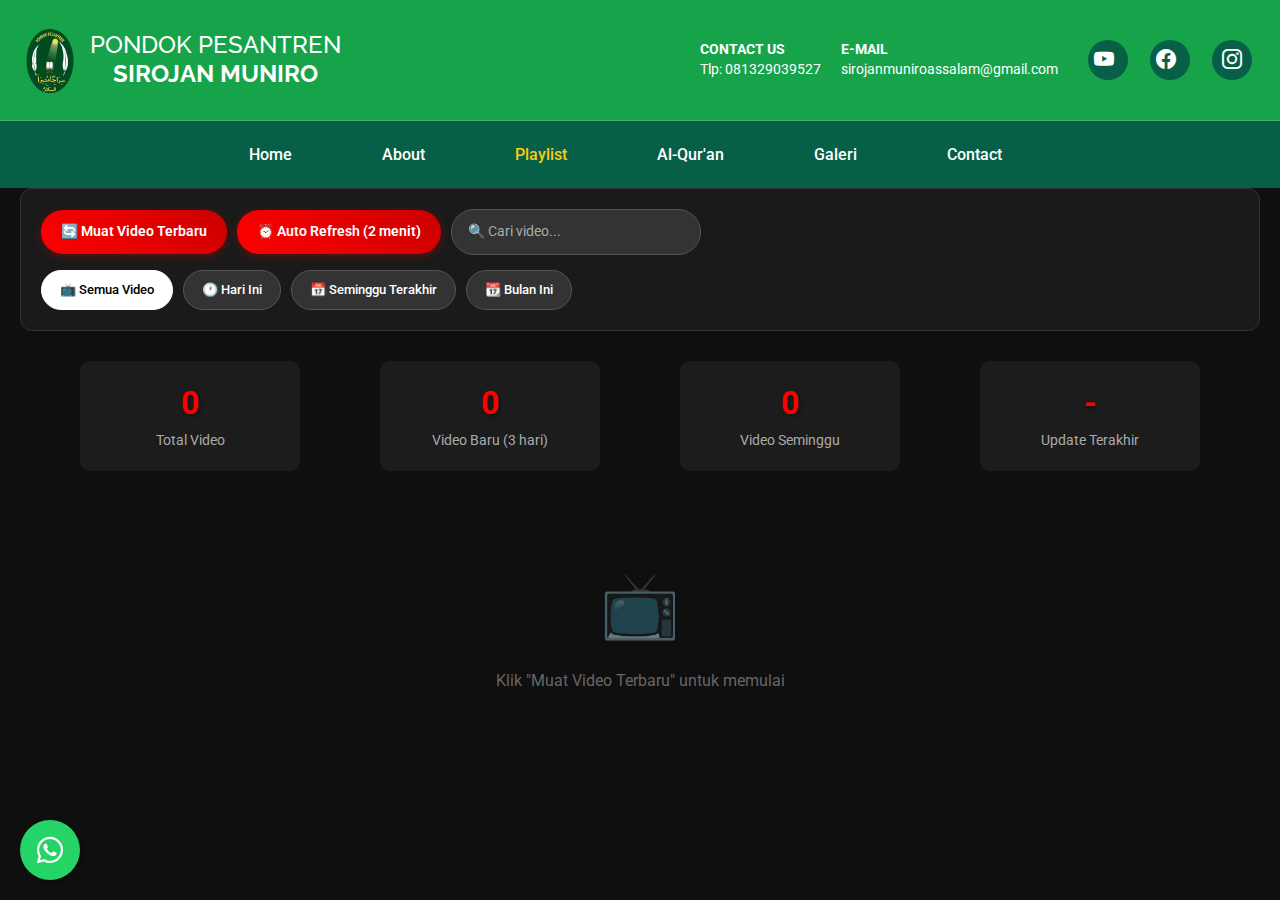
<file: Ngaji.html>
<!DOCTYPE html>
<html lang="en">

<head>
  <meta charset="utf-8">
  <meta content="width=device-width, initial-scale=1.0" name="viewport">
  <title>Playlist Video - Pondok Pesantren Sirojan Muniro</title>
  <meta name="description" content="">
  <meta name="keywords" content="">

  <!-- Favicons -->
  <link href="assets/img/favicon.png" rel="icon">
  <link href="assets/img/apple-touch-icon.png" rel="apple-touch-icon">

  <!-- Fonts -->
  <link href="https://fonts.googleapis.com" rel="preconnect">
  <link href="https://fonts.gstatic.com" rel="preconnect" crossorigin>
  <link href="https://fonts.googleapis.com/css2?family=Roboto:ital,wght@0,100;0,300;0,400;0,500;0,700;0,900;1,100;1,300;1,400;1,500;1,700;1,900&family=Poppins:ital,wght@0,100;0,200;0,300;0,400;0,500;0,600;0,700;0,800;0,900;1,100;1,200;1,300;1,400;1,500;1,600;1,700;1,800;1,900&family=Raleway:ital,wght@0,100;0,200;0,300;0,400;0,500;0,600;0,700;0,800;0,900;1,100;1,200;1,300;1,400;1,500;1,600;1,700;1,800;1,900&display=swap" rel="stylesheet">

  <!-- Vendor CSS Files -->
  <link href="assets/vendor/bootstrap/css/bootstrap.min.css" rel="stylesheet">
  <link href="assets/vendor/bootstrap-icons/bootstrap-icons.css" rel="stylesheet">
  <link href="assets/vendor/swiper/swiper-bundle.min.css" rel="stylesheet">
  <link href="assets/vendor/glightbox/css/glightbox.min.css" rel="stylesheet">

  <!-- Font Awesome for WhatsApp Icon -->
  <link rel="stylesheet" href="https://cdnjs.cloudflare.com/ajax/libs/font-awesome/6.4.0/css/all.min.css">

  <!-- Main CSS File -->
  <link href="assets/css/main.css" rel="stylesheet">
  <link href="assets/css/ngaji.css" rel="stylesheet">
</head>

<body class="index-page">

  <!-- Header -->
  <header id="header">
    <div class="top-header">
      <div class="d-flex align-items-center">
        <img src="assets/img/ponpes.png" alt="Logo" style="height:90px; margin-right:10px;">
        <h2>PONDOK PESANTREN<br><strong>SIROJAN MUNIRO</strong></h2>
      </div>
      <div style="display:flex; align-items:center; gap:20px;">
        <div class="small">
          <strong>CONTACT US</strong><br>
          <a href="tel:081329039527">Tlp: 081329039527</a>
        </div>
        <div class="small">
          <strong>E-MAIL</strong><br>
          <a href="mailto:sirojanmuniroassalam@gmail.com">sirojanmuniroassalam@gmail.com</a>
        </div>
        <div class="social-links">
          <a href="https://www.youtube.com/channel/UChBvBOlAoq2YFPdHjWnSjNA"><i class="bi bi-youtube fs-5 me-2"></i></a>
          <a href="https://www.facebook.com/Sirojanmuniroassalam"><i class="bi bi-facebook fs-5 me-2"></i></a>
          <a href="https://www.instagram.com/sirojanmuniro_assalam"><i class="bi bi-instagram fs-5"></i></a>
        </div>
      </div>
    </div>
    
    <div class="nav-header">
      <nav class="navmenu">
        <ul>
          <li><a href="index.html">Home</a></li>
          <li><a href="about.html">About</a></li>
          <li><a href="ngaji.html" class="active">Playlist</a></li>
          <li><a href="online.html">Al-Qur'an</a></li>
          <li><a href="galery.html">Galeri</a></li>
          <li><a href="contact.html">Contact</a></li>
        </ul>
      </nav>
      <button class="mobile-menu-btn" onclick="openMobileMenu()">≡ Menu</button>
    </div>
  </header>

  <!-- Mobile Menu -->
  <div class="mobile-menu-overlay" id="mobileMenuOverlay" onclick="closeMobileMenu(event)">
    <div class="mobile-menu-content" onclick="event.stopPropagation()">
      <div class="mobile-menu-header">
        <span class="mobile-menu-title">Menu Navigasi</span>
        <button class="mobile-menu-close" onclick="closeMobileMenu()">&times;</button>
      </div>
      <div class="mobile-menu-items">
        <a href="index.html">Home</a>
        <a href="about.html">About</a>
        <a href="ngaji.html" class="active">Playlist</a>
        <a href="online.html">Al-Qur'an</a>
        <a href="galery.html">Galeri</a>
        <a href="contact.html">Contact</a>
      </div>
    </div>
  </div>

  <!-- WhatsApp Float -->
  <a href="https://wa.me/6281329039527" target="_blank" class="wa-float">
    <i class="fab fa-whatsapp"></i>
  </a>

  <!-- Main Content -->
  <main class="main">
    <!-- Controls -->
    <div class="controls">
      <div class="control-group">
        <button id="loadBtn" class="primary-btn" onclick="loadVideos()">
          <span id="loadBtnText">🔄 Muat Video Terbaru</span>
          <span id="loadBtnSpinner" class="spinner hidden"></span>
        </button>
        <button class="primary-btn" onclick="toggleAutoRefresh()" id="autoRefreshBtn">
          ⏰ Auto Refresh (2 menit)
        </button>
        <input type="text" id="searchInput" placeholder="🔍 Cari video..." class="search-input">
      </div>
      
      <div class="control-group">
        <button class="filter-btn active" onclick="filterVideos('all', this)">📺 Semua Video</button>
        <button class="filter-btn" onclick="filterVideos('today', this)">🕐 Hari Ini</button>
        <button class="filter-btn" onclick="filterVideos('week', this)">📅 Seminggu Terakhir</button>
        <button class="filter-btn" onclick="filterVideos('month', this)">📆 Bulan Ini</button>
      </div>
    </div>

    <!-- Status Message -->
    <div id="statusMessage" class="status"></div>

    <!-- Statistics -->
    <div id="statsSection" class="stats">
      <div class="stat-item">
        <div class="stat-number" id="totalVideos">0</div>
        <div class="stat-label">Total Video</div>
      </div>
      <div class="stat-item">
        <div class="stat-number" id="newVideos">0</div>
        <div class="stat-label">Video Baru (3 hari)</div>
      </div>
      <div class="stat-item">
        <div class="stat-number" id="weekVideos">0</div>
        <div class="stat-label">Video Seminggu</div>
      </div>
      <div class="stat-item">
        <div class="stat-number" id="lastUpdate">-</div>
        <div class="stat-label">Update Terakhir</div>
      </div>
    </div>

    <!-- Video Grid -->
    <div id="videoGrid" class="video-grid">
      <div class="empty-state">
        <div class="empty-state-icon">📺</div>
        <p>Klik "Muat Video Terbaru" untuk memulai</p>
      </div>
    </div>
  </main>

  <!-- JavaScript -->
  <script src="assets/js/ngaji.js"></script>
</body>
</html>
</file>
<file: assets/css/ngaji.css>
/* ========== GLOBAL STYLES ========== */
* {
    margin: 0;
    padding: 0;
    box-sizing: border-box;
}

body {
    font-family: 'Roboto', 'Arial', sans-serif;
    background-color: #0f0f0f;
    color: #ffffff;
    line-height: 1.4;
}

/* ========== HEADER STYLES ========== */
.top-header {
    padding: 15px 20px;
    background: linear-gradient(45deg, #1e3a8a, #3b82f6);
    color: white;
    display: flex;
    justify-content: space-between;
    align-items: center;
}

.top-header a {
    color: white;
    text-decoration: none;
}

.social-links a {
    color: white;
    transition: opacity 0.3s;
}

.social-links a:hover {
    opacity: 0.8;
}

/* ========== MAIN CONTENT ========== */
.main {
    padding: 20px;
    max-width: 1400px;
    margin: 0 auto;
}

/* ========== CONTROLS ========== */
.controls {
    display: flex;
    flex-wrap: wrap;
    gap: 15px;
    margin-bottom: 30px;
    padding: 20px;
    background: #1a1a1a;
    border-radius: 12px;
    border: 1px solid #333;
}

.control-group {
    display: flex;
    flex-wrap: wrap;
    gap: 10px;
    align-items: center;
}

.primary-btn {
    background: linear-gradient(45deg, #ff0000, #cc0000);
    color: white;
    border: none;
    padding: 12px 20px;
    border-radius: 25px;
    font-weight: 600;
    cursor: pointer;
    transition: all 0.3s ease;
    font-size: 14px;
    display: flex;
    align-items: center;
    gap: 8px;
    box-shadow: 0 2px 8px rgba(255, 0, 0, 0.3);
}

.primary-btn:hover {
    background: linear-gradient(45deg, #cc0000, #990000);
    transform: translateY(-2px);
    box-shadow: 0 4px 12px rgba(255, 0, 0, 0.4);
}

.primary-btn:disabled {
    opacity: 0.6;
    cursor: not-allowed;
    transform: none;
}

.filter-btn {
    background: #333;
    color: #ffffff;
    border: 1px solid #555;
    padding: 10px 18px;
    border-radius: 20px;
    font-weight: 500;
    cursor: pointer;
    transition: all 0.3s ease;
    font-size: 13px;
}

.filter-btn:hover,
.filter-btn.active {
    background: #ffffff;
    color: #000000;
    border-color: #ffffff;
}

.search-input {
    background: #333;
    border: 1px solid #555;
    color: #ffffff;
    padding: 12px 16px;
    border-radius: 25px;
    font-size: 14px;
    min-width: 250px;
    transition: all 0.3s ease;
}

.search-input:focus {
    outline: none;
    border-color: #3ea6ff;
    background: #444;
}

.search-input::placeholder {
    color: #aaa;
}

/* ========== STATUS MESSAGES ========== */
.status {
    padding: 15px 20px;
    border-radius: 8px;
    margin-bottom: 20px;
    font-weight: 500;
    border-left: 4px solid;
    display: none;
}

.status.success {
    background: rgba(34, 197, 94, 0.1);
    color: #22c55e;
    border-left-color: #22c55e;
}

.status.error {
    background: rgba(239, 68, 68, 0.1);
    color: #ef4444;
    border-left-color: #ef4444;
}

.status.loading {
    background: rgba(59, 130, 246, 0.1);
    color: #3b82f6;
    border-left-color: #3b82f6;
}

/* ========== STATISTICS ========== */
.stats {
    display: flex;
    justify-content: space-evenly;
    align-items: stretch;
    flex-wrap: wrap;
    gap: 20px;
    margin-bottom: 30px;
}

.stat-item {
    flex: 1 1 200px;
    max-width: 220px;
    background: #1c1c1c;
    padding: 20px;
    border-radius: 10px;
    text-align: center;
    transition: transform 0.3s, box-shadow 0.3s;
}

.stat-item:hover {
    transform: translateY(-3px);
    box-shadow: 0 8px 25px rgba(0, 0, 0, 0.3);
}

.stat-number {
    font-size: 2rem;
    font-weight: bold;
    color: #ff0000;
}

.stat-label {
    font-size: 0.9rem;
    color: #aaa;
    margin-top: 5px;
}

/* ========== VIDEO GRID ========== */
.video-grid {
    display: grid;
    grid-template-columns: repeat(auto-fill, minmax(320px, 1fr));
    gap: 20px;
}

.video-item {
    background: #1a1a1a;
    border-radius: 12px;
    overflow: hidden;
    cursor: pointer;
    transition: all 0.3s cubic-bezier(0.4, 0, 0.2, 1);
    border: 1px solid #333;
    position: relative;
}

.video-item:hover {
    transform: translateY(-4px);
    box-shadow: 0 12px 30px rgba(0, 0, 0, 0.4);
    border-color: #555;
}

.video-item.very-new {
    border-color: #ff0000;
    box-shadow: 0 0 15px rgba(255, 0, 0, 0.3);
}

.video-item.new {
    border-color: #3b82f6;
    box-shadow: 0 0 10px rgba(59, 130, 246, 0.2);
}

.video-thumbnail-container {
    position: relative;
    aspect-ratio: 16/9;
    overflow: hidden;
    background: #000;
}

.video-thumbnail {
    width: 100%;
    height: 100%;
    object-fit: cover;
    transition: transform 0.3s ease;
}

.video-item:hover .video-thumbnail {
    transform: scale(1.05);
}

.video-duration {
    position: absolute;
    bottom: 8px;
    right: 8px;
    background: rgba(0, 0, 0, 0.8);
    color: white;
    padding: 4px 8px;
    border-radius: 4px;
    font-size: 12px;
    font-weight: 600;
}

.very-new-badge,
.new-badge {
    position: absolute;
    top: 8px;
    left: 8px;
    padding: 4px 8px;
    border-radius: 4px;
    font-size: 10px;
    font-weight: 700;
    letter-spacing: 0.5px;
    z-index: 10;
}

.very-new-badge {
    background: linear-gradient(45deg, #ff0000, #ff4444);
    color: white;
    animation: pulse 2s infinite;
}

.new-badge {
    background: linear-gradient(45deg, #3b82f6, #60a5fa);
    color: white;
}

@keyframes pulse {
    0%, 100% { transform: scale(1); }
    50% { transform: scale(1.05); }
}

.video-content {
    padding: 16px;
}

.video-title {
    font-size: 16px;
    font-weight: 600;
    color: #ffffff;
    line-height: 1.3;
    margin-bottom: 8px;
    display: -webkit-box;
    -webkit-line-clamp: 2;
    -webkit-box-orient: vertical;
    overflow: hidden;
}

.video-channel {
    font-size: 14px;
    color: #aaa;
    font-weight: 500;
    margin-bottom: 6px;
}

.video-meta {
    font-size: 13px;
    color: #aaa;
    display: flex;
    align-items: center;
    gap: 6px;
    margin-bottom: 10px;
}

.video-description {
    font-size: 13px;
    color: #ccc;
    line-height: 1.4;
    display: -webkit-box;
    -webkit-line-clamp: 2;
    -webkit-box-orient: vertical;
    overflow: hidden;
}

/* ========== EMPTY STATE ========== */
.empty-state {
    text-align: center;
    padding: 60px 20px;
    color: #666;
    grid-column: 1 / -1;
}

.empty-state-icon {
    font-size: 4rem;
    margin-bottom: 20px;
    opacity: 0.5;
}

/* ========== UTILITIES ========== */
.spinner {
    width: 16px;
    height: 16px;
    border: 2px solid transparent;
    border-top: 2px solid currentColor;
    border-radius: 50%;
    animation: spin 1s linear infinite;
}

.hidden {
    display: none !important;
}

@keyframes spin {
    to { transform: rotate(360deg); }
}

/* ========== WHATSAPP FLOAT BUTTON ========== */
.wa-float {
    position: fixed;
    width: 60px;
    height: 60px;
    bottom: 20px;
    left: 20px;
    background-color: #25d366;
    color: white;
    border-radius: 50%;
    text-align: center;
    font-size: 30px;
    box-shadow: 2px 2px 5px rgba(0,0,0,0.3);
    display: flex;
    align-items: center;
    justify-content: center;
    z-index: 9999;
    transition: transform 0.2s ease, box-shadow 0.2s ease;
}

.wa-float:hover {
    transform: scale(1.1);
    box-shadow: 3px 3px 8px rgba(0,0,0,0.4);
    background-color: #20bd5a;
}

/* ========== MOBILE MENU ========== */
.mobile-menu-btn {
    display: none;
    background: #333;
    color: white;
    border: none;
    padding: 10px 20px;
    border-radius: 5px;
    cursor: pointer;
    font-size: 14px;
}

.mobile-menu-overlay {
    display: none;
    position: fixed;
    top: 0;
    left: 0;
    width: 100%;
    height: 100%;
    background: rgba(0, 0, 0, 0.8);
    z-index: 10000;
}

.mobile-menu-overlay.active {
    display: flex;
    align-items: center;
    justify-content: center;
}

.mobile-menu-content {
    background: #1a1a1a;
    border-radius: 12px;
    width: 90%;
    max-width: 400px;
    max-height: 80vh;
    overflow: auto;
}

.mobile-menu-header {
    display: flex;
    justify-content: space-between;
    align-items: center;
    padding: 20px;
    border-bottom: 1px solid #333;
}

.mobile-menu-title {
    font-size: 18px;
    font-weight: 600;
}

.mobile-menu-close {
    background: none;
    border: none;
    color: white;
    font-size: 32px;
    cursor: pointer;
    line-height: 1;
}

.mobile-menu-items {
    display: flex;
    flex-direction: column;
}

.mobile-menu-items a {
    padding: 15px 20px;
    color: white;
    text-decoration: none;
    border-bottom: 1px solid #333;
    transition: background 0.3s;
}

.mobile-menu-items a:hover,
.mobile-menu-items a.active {
    background: #333;
}

/* ========== SCROLLBAR ========== */
::-webkit-scrollbar {
    width: 8px;
}

::-webkit-scrollbar-track {
    background: #1a1a1a;
}

::-webkit-scrollbar-thumb {
    background: #555;
    border-radius: 4px;
}

::-webkit-scrollbar-thumb:hover {
    background: #666;
}

/* ========== RESPONSIVE ========== */
@media (max-width: 768px) {
    .navmenu {
        display: none;
    }

    .mobile-menu-btn {
        display: block;
    }

    .top-header {
        flex-direction: column;
        text-align: center;
        gap: 15px;
    }

    .top-header h2 {
        font-size: 1.5rem;
    }

    .main {
        padding: 10px;
    }

    .controls {
        padding: 15px;
    }

    .control-group {
        width: 100%;
        justify-content: center;
    }

    .search-input {
        min-width: 100%;
    }

    .video-grid {
        grid-template-columns: 1fr;
        gap: 15px;
    }

    .stat-item {
        flex: 1 1 150px;
    }
}

@media (max-width: 480px) {
    .top-header h2 {
        font-size: 1.3rem;
    }

    .stat-number {
        font-size: 1.5rem;
    }
}
</file>
<file: assets/css/main.css>
/**
* Template Name: MySchool
* Template URL: https://bootstrapmade.com/myschool-bootstrap-school-template/
* Updated: Jul 28 2025 with Bootstrap v5.3.7
* Author: BootstrapMade.com
* License: https://bootstrapmade.com/license/
*/

@charset "UTF-8";

/*--------------------------------------------------------------
# Font & Color Variables
# Help: https://bootstrapmade.com/color-system/
--------------------------------------------------------------*/
/* Fonts */

:root {
  --default-font: "Roboto", system-ui, -apple-system, "Segoe UI", Roboto,
    "Helvetica Neue", Arial, "Noto Sans", "Liberation Sans", sans-serif,
    "Apple Color Emoji", "Segoe UI Emoji", "Segoe UI Symbol", "Noto Color Emoji";
  --heading-font: "Raleway", sans-serif;
  --nav-font: "Poppins", sans-serif;
}

/* Global Colors - The following color variables are used throughout the website. Updating them here will change the color scheme of the entire website */
:root {
  --background-color: #ffffff; /* Background color for the entire website, including individual sections */
  --default-color: #212529; /* Default color used for the majority of the text content across the entire website */
  --heading-color: #2e0a13; /* Color for headings, subheadings and title throughout the website */
  --accent-color: #005e01; /* Accent color that represents your brand on the website. It's used for buttons, links, and other elements that need to stand out */
  --surface-color: #ffffff; /* The surface color is used as a background of boxed elements within sections, such as cards, icon boxes, or other elements that require a visual separation from the global background. */
  --contrast-color: #ffffff; /* Contrast color for text, ensuring readability against backgrounds of accent, heading, or default colors. */
}

/* Nav Menu Colors - The following color variables are used specifically for the navigation menu. They are separate from the global colors to allow for more customization options */
:root {
  --nav-color: rgba(
    255,
    255,
    255,
    0.6
  ); /* The default color of the main navmenu links */
  --nav-hover-color: #ffffff; /* Applied to main navmenu links when they are hovered over or active */
  --nav-mobile-background-color: #ffffff; /* Used as the background color for mobile navigation menu */
  --nav-dropdown-background-color: #ffffff; /* Used as the background color for dropdown items that appear when hovering over primary navigation items */
  --nav-dropdown-color: #212529; /* Used for navigation links of the dropdown items in the navigation menu. */
  --nav-dropdown-hover-color: #005e01; /* Similar to --nav-hover-color, this color is applied to dropdown navigation links when they are hovered over. */
}

/* Color Presets - These classes override global colors when applied to any section or element, providing reuse of the sam color scheme. */

.light-background {
  --background-color: #f4f4f4;
  --surface-color: #ffffff;
}

.dark-background {
  --background-color: #060606;
  --default-color: #ffffff;
  --heading-color: #ffffff;
  --surface-color: #252525;
  --contrast-color: #ffffff;
}

/* Smooth scroll */
:root {
  scroll-behavior: smooth;
}

/*--------------------------------------------------------------
# General Styling & Shared Classes
--------------------------------------------------------------*/
body {
  color: var(--default-color);
  background-color: var(--background-color);
  font-family: var(--default-font);
}

a {
  color: var(--accent-color);
  text-decoration: none;
  transition: 0.3s;
}

a:hover {
  color: color-mix(in srgb, var(--accent-color), transparent 25%);
  text-decoration: none;
}

h1,
h2,
h3,
h4,
h5,
h6 {
  color: rgb(255, 255, 255);
  font-family: var(--heading-font);
}

/* PHP Email Form Messages
------------------------------*/
.php-email-form .error-message {
  display: none;
  background: #df1529;
  color: #ffffff;
  text-align: left;
  padding: 15px;
  margin-bottom: 24px;
  font-weight: 600;
}

.php-email-form .sent-message {
  display: none;
  color: #ffffff;
  background: #059652;
  text-align: center;
  padding: 15px;
  margin-bottom: 24px;
  font-weight: 600;
}

.php-email-form .loading {
  display: none;
  background: var(--surface-color);
  text-align: center;
  padding: 15px;
  margin-bottom: 24px;
}

.php-email-form .loading:before {
  content: "";
  display: inline-block;
  border-radius: 50%;
  width: 24px;
  height: 24px;
  margin: 0 10px -6px 0;
  border: 3px solid var(--accent-color);
  border-top-color: var(--surface-color);
  animation: php-email-form-loading 1s linear infinite;
}

@keyframes php-email-form-loading {
  0% {
    transform: rotate(0deg);
  }

  100% {
    transform: rotate(360deg);
  }
}

/*--------------------------------------------------------------
# Global Header
--------------------------------------------------------------*/
.header {
  --background-color: #005e01;
  --default-color: #ffffff;
  --heading-color: #ffffff;
  color: var(--default-color);
  background-color: var(--background-color);
  padding: 10px 0;
  transition: all 0.5s;
  z-index: 997;
}

.header .logo {
  line-height: 1;
}

.header .logo img {
  max-height: 32px;
  margin-right: 8px;
}

.header .logo i {
  font-size: 24px;
  margin-right: 6px;
}

.header .logo h1 {
  font-size: 28px;
  margin: 0;
  font-weight: 400;
  color: var(--heading-color);
}

.scrolled .header {
  box-shadow: 0px 0 18px rgba(0, 0, 0, 0.1);
}

/*--------------------------------------------------------------
# Navigation Menu
--------------------------------------------------------------*/
/* Navmenu - Desktop */
@media (min-width: 1200px) {
  .navmenu {
    padding: 0;
  }

  .navmenu ul {
    margin: 0;
    padding: 0;
    display: flex;
    list-style: none;
    align-items: center;
  }

  .navmenu li {
    position: relative;
  }

  .navmenu a,
  .navmenu a:focus {
    color: var(--nav-color);
    padding: 18px 15px;
    font-size: 14px;
    font-family: var(--nav-font);
    font-weight: 400;
    display: flex;
    align-items: center;
    justify-content: space-between;
    white-space: nowrap;
    transition: 0.3s;
  }

  .navmenu a i,
  .navmenu a:focus i {
    font-size: 12px;
    line-height: 0;
    margin-left: 5px;
    transition: 0.3s;
  }

  .navmenu li:last-child a {
    padding-right: 0;
  }

  .navmenu li:hover > a,
  .navmenu .active,
  .navmenu .active:focus {
    color: var(--nav-hover-color);
  }

  .navmenu .dropdown ul {
    margin: 0;
    padding: 10px 0;
    background: var(--nav-dropdown-background-color);
    display: block;
    position: absolute;
    visibility: hidden;
    left: 14px;
    top: 130%;
    opacity: 0;
    transition: 0.3s;
    border-radius: 4px;
    z-index: 99;
    box-shadow: 0px 0px 30px rgba(0, 0, 0, 0.1);
  }

  .navmenu .dropdown ul li {
    min-width: 200px;
  }

  .navmenu .dropdown ul a {
    padding: 10px 20px;
    font-size: 15px;
    text-transform: none;
    color: var(--nav-dropdown-color);
  }

  .navmenu .dropdown ul a i {
    font-size: 12px;
  }

  .navmenu .dropdown ul a:hover,
  .navmenu .dropdown ul .active:hover,
  .navmenu .dropdown ul li:hover > a {
    color: var(--nav-dropdown-hover-color);
  }

  .navmenu .dropdown:hover > ul {
    opacity: 1;
    top: 100%;
    visibility: visible;
  }

  .navmenu .dropdown .dropdown ul {
    top: 0;
    left: -90%;
    visibility: hidden;
  }

  .navmenu .dropdown .dropdown:hover > ul {
    opacity: 1;
    top: 0;
    left: -100%;
    visibility: visible;
  }
}

/* Navmenu - Mobile */
@media (max-width: 1199px) {
  .mobile-nav-toggle {
    color: var(--nav-color);
    font-size: 28px;
    line-height: 0;
    margin-right: 10px;
    cursor: pointer;
    transition: color 0.3s;
  }

  .navmenu {
    padding: 0;
    z-index: 9997;
  }

  .navmenu ul {
    display: none;
    list-style: none;
    position: absolute;
    inset: 60px 20px 20px 20px;
    padding: 10px 0;
    margin: 0;
    border-radius: 6px;
    background-color: var(--nav-mobile-background-color);
    overflow-y: auto;
    transition: 0.3s;
    z-index: 9998;
    box-shadow: 0px 0px 30px rgba(0, 0, 0, 0.1);
  }

  .navmenu a,
  .navmenu a:focus {
    color: var(--nav-dropdown-color);
    padding: 10px 20px;
    font-family: var(--nav-font);
    font-size: 17px;
    font-weight: 500;
    display: flex;
    align-items: center;
    justify-content: space-between;
    white-space: nowrap;
    transition: 0.3s;
  }

  .navmenu a i,
  .navmenu a:focus i {
    font-size: 12px;
    line-height: 0;
    margin-left: 5px;
    width: 30px;
    height: 30px;
    display: flex;
    align-items: center;
    justify-content: center;
    border-radius: 50%;
    transition: 0.3s;
    background-color: color-mix(in srgb, var(--accent-color), transparent 90%);
  }

  .navmenu a i:hover,
  .navmenu a:focus i:hover {
    background-color: var(--accent-color);
    color: var(--contrast-color);
  }

  .navmenu a:hover,
  .navmenu .active,
  .navmenu .active:focus {
    color: var(--nav-dropdown-hover-color);
  }

  .navmenu .active i,
  .navmenu .active:focus i {
    background-color: var(--accent-color);
    color: var(--contrast-color);
    transform: rotate(180deg);
  }

  .navmenu .dropdown ul {
    position: static;
    display: none;
    z-index: 99;
    padding: 10px 0;
    margin: 10px 20px;
    background-color: var(--nav-dropdown-background-color);
    border: 1px solid color-mix(in srgb, var(--default-color), transparent 90%);
    box-shadow: none;
    transition: all 0.5s ease-in-out;
  }

  .navmenu .dropdown ul ul {
    background-color: rgba(33, 37, 41, 0.1);
  }

  .navmenu .dropdown > .dropdown-active {
    display: block;
    background-color: rgba(33, 37, 41, 0.03);
  }

  .mobile-nav-active {
    overflow: hidden;
  }

  .mobile-nav-active .mobile-nav-toggle {
    color: #fff;
    position: absolute;
    font-size: 32px;
    top: 15px;
    right: 15px;
    margin-right: 0;
    z-index: 9999;
  }

  .mobile-nav-active .navmenu {
    position: fixed;
    overflow: hidden;
    inset: 0;
    background: rgba(33, 37, 41, 0.8);
    transition: 0.3s;
  }

  .mobile-nav-active .navmenu > ul {
    display: block;
  }
}

/*--------------------------------------------------------------
# Global Footer
--------------------------------------------------------------*/
.footer-16 {
  background: var(--background-color);
  color: var(--default-color);
  font-size: 15px;
  padding: 100px 0 0;
  border-top: 1px solid
    color-mix(in srgb, var(--default-color), transparent 92%);
}

.footer-16 .footer-main {
  margin-bottom: 80px;
}

.footer-16 .brand-section .logo {
  text-decoration: none;
}

.footer-16 .brand-section .logo .sitename {
  font-family: var(--heading-font);
  font-size: 32px;
  font-weight: 300;
  color: var(--heading-color);
  letter-spacing: -0.5px;
}

.footer-16 .brand-section .brand-description {
  font-size: 18px;
  line-height: 1.7;
  color: color-mix(in srgb, var(--default-color), transparent 25%);
  font-weight: 300;
  max-width: 380px;
  margin: 0;
}

.footer-16 .brand-section .contact-info .contact-item {
  display: flex;
  align-items: flex-start;
  margin-bottom: 16px;
  font-size: 15px;
  color: color-mix(in srgb, var(--default-color), transparent 20%);
}

.footer-16 .brand-section .contact-info .contact-item i {
  font-size: 16px;
  color: var(--accent-color);
  margin-right: 12px;
  margin-top: 3px;
  flex-shrink: 0;
}

.footer-16 .brand-section .contact-info .contact-item span {
  line-height: 1.6;
}

.footer-16 .footer-nav-wrapper {
  padding-left: 60px;
}

@media (max-width: 991px) {
  .footer-16 .footer-nav-wrapper {
    padding-left: 0;
    margin-top: 50px;
  }
}

.footer-16 .nav-column {
  margin-bottom: 40px;
}

.footer-16 .nav-column h6 {
  font-family: var(--heading-font);
  font-size: 16px;
  font-weight: 400;
  color: var(--heading-color);
  margin-bottom: 24px;
  letter-spacing: 0.3px;
}

.footer-16 .nav-column .footer-nav {
  display: flex;
  flex-direction: column;
  gap: 12px;
}

.footer-16 .nav-column .footer-nav a {
  color: color-mix(in srgb, var(--default-color), transparent 30%);
  text-decoration: none;
  font-size: 15px;
  font-weight: 300;
  transition: all 0.3s ease;
  line-height: 1.4;
}

.footer-16 .nav-column .footer-nav a:hover {
  color: var(--accent-color);
  transform: translateX(4px);
}

.footer-16 .footer-social {
  padding: 50px 0;
  border-top: 1px solid
    color-mix(in srgb, var(--default-color), transparent 94%);
  border-bottom: 1px solid
    color-mix(in srgb, var(--default-color), transparent 94%);
}

.footer-16 .footer-social .newsletter-section h5 {
  font-family: var(--heading-font);
  font-size: 20px;
  font-weight: 300;
  color: var(--heading-color);
  margin-bottom: 12px;
  letter-spacing: -0.2px;
}

.footer-16 .footer-social .newsletter-section p {
  font-size: 16px;
  color: color-mix(in srgb, var(--default-color), transparent 35%);
  margin: 0;
  line-height: 1.6;
  max-width: 340px;
}

.footer-16 .footer-social .social-section {
  display: flex;
  justify-content: flex-end;
}

@media (max-width: 991px) {
  .footer-16 .footer-social .social-section {
    justify-content: flex-start;
    margin-top: 30px;
  }
}

.footer-16 .footer-social .social-links {
  display: flex;
  gap: 32px;
  align-items: center;
}

@media (max-width: 576px) {
  .footer-16 .footer-social .social-links {
    gap: 20px;
    flex-wrap: wrap;
  }
}

.footer-16 .footer-social .social-links .social-link {
  display: flex;
  align-items: center;
  gap: 8px;
  text-decoration: none;
  color: color-mix(in srgb, var(--default-color), transparent 40%);
  font-size: 14px;
  font-weight: 400;
  transition: all 0.3s ease;
}

.footer-16 .footer-social .social-links .social-link i {
  font-size: 18px;
  transition: all 0.3s ease;
}

.footer-16 .footer-social .social-links .social-link span {
  transition: all 0.3s ease;
}

.footer-16 .footer-social .social-links .social-link:hover {
  color: var(--accent-color);
  transform: translateY(-2px);
}

.footer-16 .footer-social .social-links .social-link:hover i {
  transform: scale(1.1);
}

.footer-16 .footer-bottom {
  padding: 30px 0;
}

.footer-16 .footer-bottom .copyright p {
  margin: 0;
  font-size: 14px;
  color: color-mix(in srgb, var(--default-color), transparent 45%);
  font-weight: 300;
}

.footer-16 .footer-bottom .copyright p .sitename {
  color: var(--heading-color);
  font-weight: 400;
}

.footer-16 .footer-bottom .legal-links {
  display: flex;
  align-items: center;
  justify-content: flex-end;
  gap: 24px;
}

@media (max-width: 991px) {
  .footer-16 .footer-bottom .legal-links {
    justify-content: flex-start;
    margin-top: 20px;
    flex-wrap: wrap;
  }
}

.footer-16 .footer-bottom .legal-links a {
  font-size: 13px;
  color: color-mix(in srgb, var(--default-color), transparent 50%);
  text-decoration: none;
  font-weight: 300;
  transition: color 0.3s ease;
}

.footer-16 .footer-bottom .legal-links a:hover {
  color: var(--accent-color);
}

.footer-16 .footer-bottom .legal-links .credits {
  font-size: 12px;
  color: color-mix(in srgb, var(--default-color), transparent 60%);
  margin-left: 8px;
  padding-left: 24px;
  border-left: 1px solid
    color-mix(in srgb, var(--default-color), transparent 90%);
}

@media (max-width: 576px) {
  .footer-16 .footer-bottom .legal-links .credits {
    margin-left: 0;
    padding-left: 0;
    border-left: none;
    width: 100%;
    margin-top: 12px;
  }
}

.footer-16 .footer-bottom .legal-links .credits a {
  color: var(--accent-color);
  font-size: 12px;
}

.footer-16 .footer-bottom .legal-links .credits a:hover {
  text-decoration: underline;
}

@media (max-width: 768px) {
  .footer-16 {
    padding: 70px 0 0;
  }

  .footer-16 .brand-section {
    text-align: center;
    margin-bottom: 50px;
  }

  .footer-16 .brand-section .brand-description {
    max-width: none;
  }

  .footer-16 .brand-section .contact-info {
    text-align: left;
    display: inline-block;
  }

  .footer-16 .footer-nav-wrapper .nav-column {
    text-align: left;
  }

  .footer-16 .footer-nav-wrapper .nav-column h6 {
    margin-bottom: 16px;
  }

  .footer-16 .footer-nav-wrapper .nav-column .footer-nav {
    gap: 10px;
  }

  .footer-16 .footer-social {
    text-align: center;
  }

  .footer-16 .footer-social .newsletter-section p {
    max-width: none;
  }

  .footer-16 .footer-social .social-links {
    justify-content: center;
  }

  .footer-16 .footer-bottom {
    text-align: center;
  }

  .footer-16 .footer-bottom .legal-links {
    justify-content: center;
  }
}

/*--------------------------------------------------------------
# Preloader
--------------------------------------------------------------*/
#preloader {
  position: fixed;
  inset: 0;
  z-index: 9999;
  overflow: hidden;
  background-color: var(--background-color);
  transition: all 0.6s ease-out;
}

#preloader:before {
  content: "";
  position: fixed;
  top: calc(50% - 30px);
  left: calc(50% - 30px);
  border: 6px solid var(--accent-color);
  border-top-color: color-mix(in srgb, var(--accent-color), transparent 90%);
  border-radius: 50%;
  width: 60px;
  height: 60px;
  animation: animate-preloader 1s linear infinite;
}

@keyframes animate-preloader {
  0% {
    transform: rotate(0deg);
  }

  100% {
    transform: rotate(360deg);
  }
}

/*--------------------------------------------------------------
# Scroll Top Button
--------------------------------------------------------------*/
.scroll-top {
  position: fixed;
  visibility: hidden;
  opacity: 0;
  right: 15px;
  bottom: 15px;
  z-index: 99999;
  background-color: var(--accent-color);
  width: 40px;
  height: 40px;
  border-radius: 4px;
  transition: all 0.4s;
}

.scroll-top i {
  font-size: 24px;
  color: var(--contrast-color);
  line-height: 0;
}

.scroll-top:hover {
  background-color: color-mix(in srgb, var(--accent-color), transparent 20%);
  color: var(--contrast-color);
}

.scroll-top.active {
  visibility: visible;
  opacity: 1;
}

/*--------------------------------------------------------------
# Global Page Titles & Breadcrumbs
--------------------------------------------------------------*/
.page-title {
  color: var(--default-color);
  background-color: var(--background-color);
  position: relative;
}

.page-title .heading {
  padding: 80px 0;
  border-top: 1px solid
    color-mix(in srgb, var(--default-color), transparent 90%);
}

.page-title .heading h1 {
  font-size: 38px;
  font-weight: 700;
}

.page-title nav {
  background-color: color-mix(in srgb, var(--default-color), transparent 96%);
  padding: 20px 0;
}

.page-title nav ol {
  display: flex;
  flex-wrap: wrap;
  list-style: none;
  padding: 0;
  margin: 0;
  font-size: 16px;
  font-weight: 400;
}

.page-title nav ol li + li {
  padding-left: 10px;
}

.page-title nav ol li + li::before {
  content: "/";
  display: inline-block;
  padding-right: 10px;
  color: color-mix(in srgb, var(--default-color), transparent 70%);
}

/*--------------------------------------------------------------
# Global Sections
--------------------------------------------------------------*/
section,
.section {
  color: var(--default-color);
  background-color: var(--background-color);
  padding: 60px 0;
  scroll-margin-top: 90px;
  overflow: clip;
}

@media (max-width: 1199px) {
  section,
  .section {
    scroll-margin-top: 66px;
  }
}

/*--------------------------------------------------------------
# Global Section Titles
--------------------------------------------------------------*/
.section-title {
  text-align: center;
  padding-bottom: 60px;
  position: relative;
}

.section-title h2 {
  font-size: 36px;
  font-weight: 400;
  margin-bottom: 20px;
  padding-bottom: 20px;
  position: relative;
}

.section-title h2:before {
  content: "";
  position: absolute;
  display: block;
  width: 160px;
  height: 1px;
  background: color-mix(in srgb, var(--default-color), transparent 60%);
  left: 0;
  right: 0;
  bottom: 1px;
  margin: auto;
}

.section-title h2::after {
  content: "";
  position: absolute;
  display: block;
  width: 60px;
  height: 3px;
  background: var(--accent-color);
  left: 0;
  right: 0;
  bottom: 0;
  margin: auto;
}

.section-title p {
  margin-bottom: 0;
}

/*--------------------------------------------------------------
# Hero Section
--------------------------------------------------------------*/
.hero {
  padding: 0;
  position: relative;
  overflow: hidden;
}

.hero .hero-container {
  background: linear-gradient(rgba(0, 0, 0, 0.6), rgba(0, 0, 0, 0.6)),
    url("../img/bg2.webp") center/cover no-repeat;
  min-height: 80vh;
  display: flex;
  align-items: center;
  justify-content: center;
  text-align: center;
  color: var(--contrast-color);
  padding: 120px 20px;
  position: relative;
}

.hero .hero-container .hero-content {
  max-width: 800px;
  margin: 0 auto;
}

.hero .hero-container .hero-content h1 {
  font-size: 3.5rem;
  font-weight: 700;
  margin-bottom: 20px;
  color: var(--contrast-color);
}

@media (max-width: 768px) {
  .hero .hero-container .hero-content h1 {
    font-size: 2.5rem;
  }
}

.hero .hero-container .hero-content p {
  font-size: 1.25rem;
  margin-bottom: 30px;
}

@media (max-width: 768px) {
  .hero .hero-container .hero-content p {
    font-size: 1.1rem;
  }
}

.hero .hero-container .hero-content .cta-buttons {
  margin-bottom: 30px;
}

.hero .hero-container .hero-content .cta-buttons a {
  display: inline-block;
  padding: 12px 30px;
  margin: 0 10px;
  border-radius: 50px;
  font-weight: 600;
  text-transform: uppercase;
  letter-spacing: 1px;
  transition: all 0.3s ease;
}

@media (max-width: 576px) {
  .hero .hero-container .hero-content .cta-buttons a {
    display: block;
    margin: 10px auto;
    max-width: 200px;
  }
}

.hero .hero-container .hero-content .cta-buttons .btn-apply {
  background-color: var(--accent-color);
  color: var(--contrast-color);
}

.hero .hero-container .hero-content .cta-buttons .btn-apply:hover {
  background-color: color-mix(in srgb, var(--accent-color), transparent 20%);
  transform: translateY(-3px);
  box-shadow: 0 10px 20px rgba(0, 0, 0, 0.2);
}

.hero .hero-container .hero-content .cta-buttons .btn-tour {
  background-color: transparent;
  color: var(--contrast-color);
  border: 2px solid var(--contrast-color);
}

.hero .hero-container .hero-content .cta-buttons .btn-tour:hover {
  background-color: var(--contrast-color);
  color: var(--heading-color);
  transform: translateY(-3px);
  box-shadow: 0 10px 20px rgba(0, 0, 0, 0.2);
}

.hero .hero-container .hero-content .announcement {
  background-color: color-mix(in srgb, var(--accent-color), transparent 70%);
  border-radius: 8px;
  padding: 15px 20px;
  display: inline-flex;
  align-items: center;
}

.hero .hero-container .hero-content .announcement .announcement-badge {
  background-color: var(--accent-color);
  color: var(--contrast-color);
  padding: 5px 10px;
  border-radius: 4px;
  font-size: 0.8rem;
  font-weight: 700;
  margin-right: 15px;
  text-transform: uppercase;
}

.hero .hero-container .hero-content .announcement p {
  margin: 0;
  font-size: 1rem;
}

.hero .highlights-container {
  margin-top: -70px;
  position: relative;
  z-index: 10;
}

.hero .highlights-container .highlight-item {
  background-color: var(--surface-color);
  border-radius: 8px;
  padding: 30px 25px;
  box-shadow: 0 5px 25px rgba(0, 0, 0, 0.1);
  text-align: center;
  transition: all 0.3s ease;
  height: 100%;
}

.hero .highlights-container .highlight-item:hover {
  transform: translateY(-5px);
  box-shadow: 0 15px 35px rgba(0, 0, 0, 0.1);
}

.hero .highlights-container .highlight-item .icon {
  font-size: 2.5rem;
  height: 70px;
  width: 70px;
  line-height: 70px;
  border-radius: 50%;
  margin: 0 auto 20px;
  display: flex;
  align-items: center;
  justify-content: center;
  color: var(--accent-color);
  background-color: color-mix(in srgb, var(--accent-color), transparent 90%);
}

.hero .highlights-container .highlight-item h3 {
  font-size: 1.25rem;
  margin-bottom: 15px;
  font-weight: 700;
}

.hero .highlights-container .highlight-item p {
  font-size: 0.95rem;
  margin-bottom: 0;
  color: color-mix(in srgb, var(--default-color), transparent 20%);
}

.hero .event-banner {
  background-color: color-mix(in srgb, var(--heading-color), transparent 90%);
  padding: 25px 0;
  margin-top: 40px;
}

.hero .event-banner .event-date {
  background-color: var(--accent-color);
  color: var(--contrast-color);
  text-align: center;
  border-radius: 8px;
  padding: 10px;
  display: flex;
  flex-direction: column;
}

.hero .event-banner .event-date .month {
  font-size: 1rem;
  font-weight: 700;
  text-transform: uppercase;
}

.hero .event-banner .event-date .day {
  font-size: 2rem;
  font-weight: 800;
  line-height: 1.2;
}

.hero .event-banner h3 {
  font-size: 1.5rem;
  margin-bottom: 8px;
  font-weight: 700;
}

.hero .event-banner p {
  margin-bottom: 0;
  font-size: 0.95rem;
}

.hero .event-banner .btn-register {
  background-color: var(--accent-color);
  color: var(--contrast-color);
  padding: 10px 20px;
  border-radius: 50px;
  font-weight: 600;
  display: inline-block;
  text-align: center;
  transition: all 0.3s ease;
}

.hero .event-banner .btn-register:hover {
  background-color: color-mix(in srgb, var(--accent-color), transparent 20%);
  transform: translateY(-3px);
}

@media (max-width: 768px) {
  .hero .event-banner .btn-register {
    margin-top: 15px;
    width: 100%;
  }
}

@media (max-width: 768px) {
  .hero .event-banner {
    text-align: center;
  }

  .hero .event-banner .event-date {
    margin: 0 auto 15px;
    max-width: 100px;
  }
}

/*--------------------------------------------------------------
# About Section
--------------------------------------------------------------*/
.about .content {
  padding: 20px 0;
}

.about .content h3 {
  font-size: 32px;
  font-weight: 700;
  margin-bottom: 20px;
  line-height: 1.2;
}

.about .content > p {
  font-size: 16px;
  line-height: 1.7;
  margin-bottom: 30px;
  color: color-mix(in srgb, var(--default-color), transparent 15%);
}

.about .stats-row {
  display: flex;
  gap: 30px;
  margin-bottom: 35px;
  flex-wrap: wrap;
}

.about .stats-row .stat-item {
  text-align: center;
}

.about .stats-row .stat-item .number {
  font-size: 28px;
  font-weight: 700;
  color: var(--accent-color);
  font-family: var(--heading-font);
  margin-bottom: 5px;
}

.about .stats-row .stat-item .label {
  font-size: 13px;
  color: color-mix(in srgb, var(--default-color), transparent 30%);
  font-weight: 500;
  text-transform: uppercase;
  letter-spacing: 0.5px;
}

@media (max-width: 576px) {
  .about .stats-row {
    gap: 20px;
  }

  .about .stats-row .stat-item {
    flex: 1;
    min-width: 80px;
  }
}

.about .mission-statement {
  background-color: color-mix(in srgb, var(--accent-color), transparent 95%);
  padding: 25px;
  border-radius: 10px;
  border-left: 4px solid var(--accent-color);
  margin-bottom: 35px;
}

.about .mission-statement p {
  margin: 0;
  font-size: 15px;
  line-height: 1.6;
  color: var(--heading-color);
}

.about .btn-learn-more {
  display: inline-flex;
  align-items: center;
  gap: 8px;
  background-color: var(--accent-color);
  color: var(--contrast-color);
  padding: 12px 28px;
  border-radius: 50px;
  text-decoration: none;
  font-weight: 600;
  font-size: 15px;
  transition: all 0.3s ease;
}

.about .btn-learn-more:hover {
  background-color: color-mix(in srgb, var(--accent-color), black 10%);
  color: var(--contrast-color);
  transform: translateY(-2px);
  box-shadow: 0 5px 15px
    color-mix(in srgb, var(--accent-color), transparent 60%);
}

.about .btn-learn-more i {
  font-size: 16px;
  transition: transform 0.3s ease;
}

.about .btn-learn-more:hover i {
  transform: translateX(3px);
}

.about .image-wrapper {
  position: relative;
  height: 100%;
  min-height: 400px;
}

.about .image-wrapper img {
  width: 100%;
  height: 100%;
  object-fit: cover;
  border-radius: 15px;
  box-shadow: 0 15px 35px
    color-mix(in srgb, var(--default-color), transparent 85%);
}

.about .image-wrapper .experience-badge {
  position: absolute;
  bottom: 30px;
  left: 30px;
  background-color: var(--surface-color);
  padding: 20px;
  border-radius: 12px;
  text-align: center;
  box-shadow: 0 10px 25px
    color-mix(in srgb, var(--default-color), transparent 80%);
  border: 3px solid var(--accent-color);
}

.about .image-wrapper .experience-badge .years {
  font-size: 24px;
  font-weight: 700;
  color: var(--accent-color);
  font-family: var(--heading-font);
  margin-bottom: 5px;
}

.about .image-wrapper .experience-badge .text {
  font-size: 12px;
  color: var(--heading-color);
  font-weight: 600;
  text-transform: uppercase;
  letter-spacing: 0.5px;
}

@media (max-width: 992px) {
  .about .content {
    margin-bottom: 30px;
  }

  .about .content h3 {
    font-size: 28px;
  }

  .about .image-wrapper {
    min-height: 350px;
  }

  .about .image-wrapper .experience-badge {
    bottom: 20px;
    left: 20px;
    padding: 15px;
  }
}

@media (max-width: 576px) {
  .about .content h3 {
    font-size: 24px;
  }

  .about .stats-row {
    justify-content: center;
  }

  .about .mission-statement {
    padding: 20px;
  }

  .about .image-wrapper {
    min-height: 300px;
  }
}

/*--------------------------------------------------------------
# Featured Programs Section
--------------------------------------------------------------*/
.featured-programs {
  padding: 80px 0;
  background: linear-gradient(
    45deg,
    var(--surface-color),
    color-mix(in srgb, var(--accent-color), transparent 98%)
  );
}

.featured-programs .featured-programs-wrapper {
  max-width: 1200px;
  margin: 0 auto;
}

.featured-programs .programs-overview {
  display: grid;
  grid-template-columns: 1fr 1fr;
  gap: 60px;
  align-items: center;
  margin-bottom: 80px;
}

.featured-programs .programs-overview .overview-content h2 {
  font-size: 2.5rem;
  font-weight: 300;
  margin-bottom: 24px;
  color: var(--heading-color);
  line-height: 1.2;
}

.featured-programs .programs-overview .overview-content p {
  font-size: 1.1rem;
  line-height: 1.8;
  color: color-mix(in srgb, var(--default-color), transparent 20%);
  margin-bottom: 40px;
}

.featured-programs .programs-overview .overview-content .overview-stats {
  display: flex;
  gap: 40px;
}

.featured-programs
  .programs-overview
  .overview-content
  .overview-stats
  .stat-item
  .stat-number {
  display: block;
  font-size: 2rem;
  font-weight: 200;
  color: var(--accent-color);
  line-height: 1;
}

.featured-programs
  .programs-overview
  .overview-content
  .overview-stats
  .stat-item
  .stat-label {
  display: block;
  font-size: 0.9rem;
  color: color-mix(in srgb, var(--default-color), transparent 40%);
  margin-top: 8px;
  font-weight: 500;
}

.featured-programs .programs-overview .overview-image {
  border-radius: 12px;
  overflow: hidden;
  box-shadow: 0 20px 60px
    color-mix(in srgb, var(--heading-color), transparent 88%);
}

.featured-programs .programs-overview .overview-image img {
  width: 100%;
  height: 400px;
  object-fit: cover;
  transition: transform 0.6s ease;
}

.featured-programs .programs-overview .overview-image:hover img {
  transform: scale(1.05);
}

.featured-programs .programs-showcase {
  display: grid;
  grid-template-columns: 1fr 1.2fr;
  gap: 50px;
  align-items: start;
}

.featured-programs .featured-program {
  background: var(--surface-color);
  border-radius: 16px;
  overflow: hidden;
  box-shadow: 0 12px 40px
    color-mix(in srgb, var(--heading-color), transparent 92%);
  transition: all 0.5s ease;
  border: 1px solid color-mix(in srgb, var(--heading-color), transparent 95%);
}

.featured-programs .featured-program:hover {
  transform: translateY(-8px);
  box-shadow: 0 25px 60px
    color-mix(in srgb, var(--heading-color), transparent 85%);
}

.featured-programs .featured-program .card-image {
  position: relative;
  height: 240px;
  overflow: hidden;
}

.featured-programs .featured-program .card-image img {
  width: 100%;
  height: 100%;
  object-fit: cover;
  transition: transform 0.6s ease;
}

.featured-programs .featured-program .card-image:hover img {
  transform: scale(1.08);
}

.featured-programs .featured-program .card-image .program-badge {
  position: absolute;
  top: 16px;
  left: 16px;
  background: var(--surface-color);
  color: var(--accent-color);
  padding: 6px 12px;
  border-radius: 20px;
  font-size: 0.8rem;
  font-weight: 600;
  display: flex;
  align-items: center;
  gap: 6px;
  box-shadow: 0 4px 12px
    color-mix(in srgb, var(--heading-color), transparent 85%);
}

.featured-programs .featured-program .card-image .program-badge i {
  font-size: 0.9rem;
}

.featured-programs .featured-program .card-content {
  padding: 32px 28px;
}

.featured-programs .featured-program .card-content .program-category {
  color: var(--accent-color);
  font-size: 0.8rem;
  font-weight: 600;
  text-transform: uppercase;
  letter-spacing: 1px;
  margin-bottom: 8px;
}

.featured-programs .featured-program .card-content h3 {
  font-size: 1.4rem;
  font-weight: 400;
  margin-bottom: 16px;
  color: var(--heading-color);
  line-height: 1.3;
}

.featured-programs .featured-program .card-content p {
  color: color-mix(in srgb, var(--default-color), transparent 25%);
  line-height: 1.7;
  margin-bottom: 24px;
  font-size: 0.95rem;
}

.featured-programs .featured-program .card-content .program-meta {
  display: flex;
  gap: 24px;
  margin-bottom: 28px;
}

.featured-programs .featured-program .card-content .program-meta .meta-item {
  display: flex;
  align-items: center;
  gap: 8px;
}

.featured-programs .featured-program .card-content .program-meta .meta-item i {
  color: var(--accent-color);
  font-size: 0.9rem;
}

.featured-programs
  .featured-program
  .card-content
  .program-meta
  .meta-item
  span {
  font-size: 0.9rem;
  color: color-mix(in srgb, var(--default-color), transparent 30%);
  font-weight: 500;
}

.featured-programs .featured-program .card-content .card-footer {
  display: flex;
  justify-content: space-between;
  align-items: center;
}

.featured-programs .featured-program .card-content .card-footer .learn-more {
  color: var(--accent-color);
  font-weight: 600;
  font-size: 0.95rem;
  transition: all 0.3s ease;
}

.featured-programs
  .featured-program
  .card-content
  .card-footer
  .learn-more:hover {
  color: color-mix(in srgb, var(--accent-color), #000 20%);
  transform: translateX(3px);
}

.featured-programs .featured-program .card-content .card-footer .enrollment {
  display: flex;
  align-items: center;
  gap: 6px;
  color: color-mix(in srgb, var(--default-color), transparent 50%);
  font-size: 0.85rem;
}

.featured-programs .featured-program .card-content .card-footer .enrollment i {
  font-size: 0.9rem;
}

.featured-programs .programs-list {
  display: flex;
  flex-direction: column;
  gap: 20px;
}

.featured-programs .program-item {
  background: var(--surface-color);
  border-radius: 12px;
  padding: 24px;
  display: flex;
  align-items: center;
  gap: 20px;
  transition: all 0.4s ease;
  border: 1px solid color-mix(in srgb, var(--heading-color), transparent 95%);
  cursor: pointer;
}

.featured-programs .program-item:hover {
  transform: translateX(8px);
  box-shadow: 0 8px 25px
    color-mix(in srgb, var(--heading-color), transparent 90%);
  border-color: color-mix(in srgb, var(--accent-color), transparent 85%);
}

.featured-programs .program-item:hover .item-action i {
  color: var(--accent-color);
  transform: translateX(4px);
}

.featured-programs .program-item .item-visual {
  width: 80px;
  height: 80px;
  border-radius: 8px;
  overflow: hidden;
  flex-shrink: 0;
}

.featured-programs .program-item .item-visual img {
  width: 100%;
  height: 100%;
  object-fit: cover;
}

.featured-programs .program-item .item-details {
  flex: 1;
}

.featured-programs .program-item .item-details .item-category {
  color: var(--accent-color);
  font-size: 0.75rem;
  font-weight: 600;
  text-transform: uppercase;
  letter-spacing: 0.5px;
  margin-bottom: 4px;
}

.featured-programs .program-item .item-details h4 {
  font-size: 1.1rem;
  font-weight: 500;
  margin-bottom: 8px;
  color: var(--heading-color);
  line-height: 1.3;
}

.featured-programs .program-item .item-details p {
  color: color-mix(in srgb, var(--default-color), transparent 30%);
  font-size: 0.9rem;
  line-height: 1.6;
  margin-bottom: 12px;
}

.featured-programs .program-item .item-details .item-info {
  display: flex;
  gap: 16px;
}

.featured-programs .program-item .item-details .item-info span {
  font-size: 0.8rem;
  color: color-mix(in srgb, var(--default-color), transparent 40%);
  font-weight: 500;
}

.featured-programs .program-item .item-action {
  margin-left: 16px;
}

.featured-programs .program-item .item-action i {
  font-size: 1.5rem;
  color: color-mix(in srgb, var(--default-color), transparent 60%);
  transition: all 0.3s ease;
}

@media (max-width: 992px) {
  .featured-programs {
    padding: 60px 0;
  }

  .featured-programs .programs-overview {
    grid-template-columns: 1fr;
    gap: 40px;
    margin-bottom: 60px;
  }

  .featured-programs .programs-overview .overview-content {
    order: 2;
  }

  .featured-programs .programs-overview .overview-content h2 {
    font-size: 2rem;
  }

  .featured-programs .programs-overview .overview-content .overview-stats {
    justify-content: space-between;
    gap: 20px;
  }

  .featured-programs .programs-overview .overview-image {
    order: 1;
  }

  .featured-programs .programs-overview .overview-image img {
    height: 300px;
  }

  .featured-programs .programs-showcase {
    grid-template-columns: 1fr;
    gap: 40px;
  }
}

@media (max-width: 768px) {
  .featured-programs .overview-content .overview-stats {
    flex-direction: column;
    gap: 24px;
    text-align: center;
  }

  .featured-programs .featured-program .card-content {
    padding: 24px 20px;
  }

  .featured-programs .program-item {
    flex-direction: column;
    text-align: center;
    gap: 16px;
  }

  .featured-programs .program-item .item-visual {
    width: 120px;
    height: 120px;
  }

  .featured-programs .program-item .item-action {
    margin-left: 0;
  }
}

@media (max-width: 576px) {
  .featured-programs {
    padding: 40px 0;
  }

  .featured-programs .programs-overview {
    margin-bottom: 40px;
  }

  .featured-programs .programs-overview .overview-content h2 {
    font-size: 1.8rem;
  }

  .featured-programs .programs-overview .overview-image img {
    height: 250px;
  }

  .featured-programs .programs-showcase {
    gap: 30px;
  }
}

/*--------------------------------------------------------------
# Students Life Block Section
--------------------------------------------------------------*/
.students-life-block .content-wrapper .section-tag {
  display: inline-block;
  font-size: 0.875rem;
  font-weight: 300;
  color: var(--accent-color);
  text-transform: uppercase;
  letter-spacing: 1px;
  margin-bottom: 2rem;
  position: relative;
}

.students-life-block .content-wrapper .section-tag::after {
  content: "";
  position: absolute;
  left: 0;
  bottom: -8px;
  width: 40px;
  height: 1px;
  background: var(--accent-color);
}

.students-life-block .content-wrapper h2 {
  font-size: 2.75rem;
  font-weight: 300;
  line-height: 1.3;
  margin-bottom: 2rem;
  color: var(--heading-color);
}

@media (max-width: 768px) {
  .students-life-block .content-wrapper h2 {
    font-size: 2.25rem;
  }
}

.students-life-block .content-wrapper .description {
  font-size: 1.125rem;
  line-height: 1.7;
  color: color-mix(in srgb, var(--default-color), transparent 25%);
  margin-bottom: 3rem;
}

.students-life-block .stats-row {
  display: flex;
  gap: 3rem;
  margin-bottom: 3rem;
}

.students-life-block .stats-row .stat-item {
  display: flex;
  flex-direction: column;
}

.students-life-block .stats-row .stat-item .stat-number {
  font-size: 2.5rem;
  font-weight: 600;
  color: var(--accent-color);
  line-height: 1;
  margin-bottom: 0.5rem;
}

.students-life-block .stats-row .stat-item .stat-label {
  font-size: 0.95rem;
  color: color-mix(in srgb, var(--default-color), transparent 40%);
  font-weight: 300;
}

@media (max-width: 576px) {
  .students-life-block .stats-row {
    flex-direction: column;
    gap: 1.5rem;
  }
}

.students-life-block .action-links .primary-link {
  color: var(--heading-color);
  text-decoration: none;
  font-weight: 400;
  font-size: 1rem;
  position: relative;
  transition: all 0.3s ease;
}

.students-life-block .action-links .primary-link::after {
  content: "";
  position: absolute;
  left: 0;
  bottom: -4px;
  width: 0;
  height: 1px;
  background: var(--accent-color);
  transition: width 0.3s ease;
}

.students-life-block .action-links .primary-link:hover {
  color: var(--accent-color);
}

.students-life-block .action-links .primary-link:hover::after {
  width: 100%;
}

.students-life-block .visual-grid {
  display: grid;
  grid-template-columns: 1fr;
  gap: 2rem;
  height: 100%;
}

.students-life-block .visual-grid .main-visual {
  position: relative;
  border-radius: 8px;
  overflow: hidden;
}

.students-life-block .visual-grid .main-visual img {
  width: 100%;
  height: 400px;
  object-fit: cover;
  transition: transform 0.5s ease;
}

.students-life-block .visual-grid .main-visual:hover img {
  transform: scale(1.05);
}

.students-life-block .visual-grid .main-visual .overlay-badge {
  position: absolute;
  top: 30px;
  right: 30px;
  background: var(--surface-color);
  padding: 1rem 1.5rem;
  border-radius: 50px;
  display: flex;
  align-items: center;
  gap: 0.75rem;
  box-shadow: 0 8px 25px rgba(0, 0, 0, 0.1);
}

.students-life-block .visual-grid .main-visual .overlay-badge i {
  color: var(--accent-color);
  font-size: 1.25rem;
}

.students-life-block .visual-grid .main-visual .overlay-badge span {
  font-size: 0.9rem;
  font-weight: 500;
  color: var(--heading-color);
}

.students-life-block .visual-grid .secondary-visuals {
  display: grid;
  grid-template-columns: 1fr 1fr;
  gap: 1.5rem;
}

.students-life-block .visual-grid .secondary-visuals .small-visual {
  position: relative;
  border-radius: 8px;
  overflow: hidden;
}

.students-life-block .visual-grid .secondary-visuals .small-visual img {
  width: 100%;
  height: 180px;
  object-fit: cover;
  transition: transform 0.3s ease;
}

.students-life-block .visual-grid .secondary-visuals .small-visual:hover img {
  transform: scale(1.1);
}

.students-life-block
  .visual-grid
  .secondary-visuals
  .small-visual:hover
  .visual-caption {
  opacity: 1;
  transform: translateY(0);
}

.students-life-block
  .visual-grid
  .secondary-visuals
  .small-visual
  .visual-caption {
  position: absolute;
  bottom: 0;
  left: 0;
  right: 0;
  background: linear-gradient(transparent, rgba(0, 0, 0, 0.8));
  padding: 2rem 1.5rem 1.5rem;
  opacity: 0;
  transform: translateY(10px);
  transition: all 0.3s ease;
}

.students-life-block
  .visual-grid
  .secondary-visuals
  .small-visual
  .visual-caption
  span {
  color: var(--contrast-color);
  font-size: 0.9rem;
  font-weight: 500;
}

.students-life-block .highlights-section {
  margin-top: 6rem;
}

.students-life-block .highlights-section .highlight-card {
  background: var(--surface-color);
  border-radius: 8px;
  overflow: hidden;
  transition: all 0.3s ease;
}

.students-life-block .highlights-section .highlight-card:hover {
  transform: translateY(-8px);
  box-shadow: 0 20px 40px rgba(0, 0, 0, 0.08);
}

.students-life-block .highlights-section .highlight-card .highlight-image {
  overflow: hidden;
}

.students-life-block .highlights-section .highlight-card .highlight-image img {
  width: 100%;
  height: 220px;
  object-fit: cover;
  transition: transform 0.3s ease;
}

.students-life-block
  .highlights-section
  .highlight-card:hover
  .highlight-image
  img {
  transform: scale(1.1);
}

.students-life-block .highlights-section .highlight-card .highlight-content {
  padding: 2rem;
}

.students-life-block .highlights-section .highlight-card .highlight-content h5 {
  font-size: 1.25rem;
  font-weight: 500;
  margin-bottom: 1rem;
  color: var(--heading-color);
}

.students-life-block .highlights-section .highlight-card .highlight-content p {
  font-size: 0.95rem;
  line-height: 1.6;
  color: color-mix(in srgb, var(--default-color), transparent 30%);
  margin: 0;
}

@media (max-width: 991.98px) {
  .students-life-block .content-wrapper {
    margin-bottom: 2rem;
  }

  .students-life-block .visual-grid .main-visual img {
    height: 300px;
  }

  .students-life-block .visual-grid .secondary-visuals .small-visual img {
    height: 140px;
  }

  .students-life-block .highlights-section {
    margin-top: 4rem;
  }
}

@media (max-width: 768px) {
  .students-life-block .stats-row {
    justify-content: center;
    text-align: center;
  }

  .students-life-block .visual-grid .main-visual .overlay-badge {
    top: 20px;
    right: 20px;
    padding: 0.75rem 1.25rem;
  }

  .students-life-block .visual-grid .secondary-visuals {
    grid-template-columns: 1fr;
  }

  .students-life-block .visual-grid .secondary-visuals .small-visual img {
    height: 200px;
  }

  .students-life-block .highlights-section {
    margin-top: 3rem;
  }

  .students-life-block .highlights-section .highlight-card .highlight-content {
    padding: 1.5rem;
  }
}

@media (max-width: 576px) {
  .students-life-block .visual-grid .main-visual .overlay-badge {
    position: relative;
    top: auto;
    right: auto;
    margin-top: 1rem;
    display: inline-flex;
  }
}

/*--------------------------------------------------------------
# Testimonials Section
--------------------------------------------------------------*/
.testimonials .testimonials-slider {
  width: 100%;
  position: relative;
  padding-bottom: 60px;
}

.testimonials .swiper-wrapper {
  height: auto;
}

.testimonials .testimonial-item {
  background-color: var(--surface-color);
  padding: 40px;
  border-radius: 20px;
}

@media (max-width: 575px) {
  .testimonials .testimonial-item {
    padding: 20px;
  }
}

.testimonials .testimonial-item h2 {
  font-size: 24px;
  font-weight: 600;
  margin-bottom: 20px;
}

.testimonials .testimonial-item p {
  font-size: 16px;
  line-height: 1.8;
  margin-bottom: 30px;
  font-style: italic;
}

.testimonials .testimonial-item .profile {
  gap: 15px;
}

.testimonials .testimonial-item .profile .profile-img {
  width: 60px;
  height: 60px;
  border-radius: 50%;
  object-fit: cover;
}

.testimonials .testimonial-item .profile .profile-info h3 {
  font-size: 18px;
  margin: 0;
  font-weight: 600;
}

.testimonials .testimonial-item .profile .profile-info span {
  font-size: 14px;
  color: color-mix(in srgb, var(--default-color) 70%, transparent);
}

.testimonials .testimonial-item .featured-img-wrapper {
  min-height: 400px;
  position: relative;
  overflow: hidden;
  border-radius: 16px;
}

.testimonials .testimonial-item .featured-img {
  width: 100%;
  height: 100%;
  object-fit: cover;
  position: absolute;
  top: 0;
  left: 0;
}

.testimonials .swiper-navigation {
  position: absolute;
  bottom: 0;
  gap: 10px;
}

.testimonials .swiper-button-prev,
.testimonials .swiper-button-next {
  position: relative;
  left: auto;
  right: auto;
  top: auto;
  margin: 0;
  width: 44px;
  height: 44px;
  background-color: var(--surface-color);
  border-radius: 50%;
  border: 1px solid color-mix(in srgb, var(--default-color) 10%, transparent);
  transition: 0.3s;
}

.testimonials .swiper-button-prev::after,
.testimonials .swiper-button-next::after {
  font-size: 20px;
  color: var(--default-color);
}

.testimonials .swiper-button-prev:hover,
.testimonials .swiper-button-next:hover {
  background-color: var(--accent-color);
  border-color: var(--accent-color);
}

.testimonials .swiper-button-prev:hover::after,
.testimonials .swiper-button-next:hover::after {
  color: var(--contrast-color);
}

/*--------------------------------------------------------------
# Call To Action Section
--------------------------------------------------------------*/
.call-to-action {
  background: linear-gradient(
    145deg,
    var(--surface-color) 0%,
    color-mix(in srgb, var(--background-color), var(--accent-color) 2%) 100%
  );
  position: relative;
  padding: 100px 0;
}

@media (max-width: 768px) {
  .call-to-action {
    padding: 80px 0;
  }
}

.call-to-action .content-wrapper {
  max-width: 480px;
}

@media (max-width: 991px) {
  .call-to-action .content-wrapper {
    max-width: 100%;
    margin-bottom: 60px;
  }
}

.call-to-action .badge {
  display: inline-flex;
  align-items: center;
  gap: 8px;
  background: color-mix(in srgb, var(--accent-color), transparent 90%);
  color: var(--accent-color);
  padding: 8px 16px;
  border-radius: 20px;
  font-size: 0.875rem;
  font-weight: 500;
  margin-bottom: 24px;
}

.call-to-action .badge i {
  font-size: 1rem;
}

.call-to-action h2 {
  font-size: 3rem;
  font-weight: 300;
  line-height: 1.2;
  margin-bottom: 24px;
  color: var(--heading-color);
}

@media (max-width: 768px) {
  .call-to-action h2 {
    font-size: 2.25rem;
  }
}

.call-to-action p {
  font-size: 1.125rem;
  line-height: 1.7;
  color: color-mix(in srgb, var(--default-color), transparent 25%);
  margin-bottom: 40px;
}

.call-to-action .highlight-stats {
  margin-bottom: 48px;
}

.call-to-action .highlight-stats .stat-group {
  display: flex;
  gap: 48px;
}

@media (max-width: 576px) {
  .call-to-action .highlight-stats .stat-group {
    flex-direction: column;
    gap: 24px;
  }
}

.call-to-action .highlight-stats .stat-item .number {
  display: block;
  font-size: 2.5rem;
  font-weight: 300;
  color: var(--accent-color);
  line-height: 1;
  margin-bottom: 4px;
}

.call-to-action .highlight-stats .stat-item .number::after {
  content: "+";
  font-size: 1.5rem;
}

.call-to-action .highlight-stats .stat-item .label {
  font-size: 0.875rem;
  color: var(--heading-color);
  font-weight: 500;
  letter-spacing: 0.5px;
  text-transform: uppercase;
}

.call-to-action .action-buttons {
  display: flex;
  align-items: center;
  gap: 32px;
}

@media (max-width: 576px) {
  .call-to-action .action-buttons {
    flex-direction: column;
    align-items: flex-start;
    gap: 20px;
  }
}

.call-to-action .action-buttons .btn-primary {
  display: inline-block;
  background: var(--accent-color);
  color: var(--contrast-color);
  padding: 16px 32px;
  border-radius: 8px;
  font-weight: 500;
  text-decoration: none;
  transition: all 0.3s ease;
}

.call-to-action .action-buttons .btn-primary:hover {
  background: color-mix(in srgb, var(--accent-color), black 10%);
  transform: translateY(-2px);
  box-shadow: 0 8px 25px
    color-mix(in srgb, var(--accent-color), transparent 70%);
  color: var(--contrast-color);
}

.call-to-action .action-buttons .btn-secondary {
  display: inline-flex;
  align-items: center;
  gap: 8px;
  color: var(--accent-color);
  font-weight: 500;
  text-decoration: none;
  transition: all 0.3s ease;
}

.call-to-action .action-buttons .btn-secondary:hover {
  color: color-mix(in srgb, var(--accent-color), black 10%);
}

.call-to-action .action-buttons .btn-secondary:hover i {
  transform: translateX(4px);
}

.call-to-action .action-buttons .btn-secondary i {
  transition: transform 0.3s ease;
}

.call-to-action .visual-section {
  position: relative;
  height: 500px;
}

@media (max-width: 991px) {
  .call-to-action .visual-section {
    height: 400px;
  }
}

@media (max-width: 576px) {
  .call-to-action .visual-section {
    height: 300px;
  }
}

.call-to-action .main-image-container {
  position: relative;
  width: 100%;
  height: 100%;
  border-radius: 16px;
  overflow: hidden;
}

.call-to-action .main-image-container .main-image {
  width: 100%;
  height: 100%;
  object-fit: cover;
}

.call-to-action .main-image-container .overlay-gradient {
  position: absolute;
  top: 0;
  left: 0;
  right: 0;
  bottom: 0;
  background: linear-gradient(
    45deg,
    color-mix(in srgb, var(--accent-color), transparent 85%) 0%,
    transparent 50%
  );
}

.call-to-action .feature-cards {
  position: absolute;
  top: 0;
  left: 0;
  right: 0;
  bottom: 0;
  pointer-events: none;
}

.call-to-action .feature-cards .feature-card {
  position: absolute;
  background: var(--surface-color);
  border-radius: 12px;
  padding: 20px;
  box-shadow: 0 4px 20px
    color-mix(in srgb, var(--heading-color), transparent 90%);
  backdrop-filter: blur(12px);
  min-width: 200px;
}

@media (max-width: 768px) {
  .call-to-action .feature-cards .feature-card {
    padding: 16px;
    min-width: 180px;
  }
}

.call-to-action .feature-cards .feature-card.achievement {
  top: 20px;
  right: 20px;
}

@media (max-width: 768px) {
  .call-to-action .feature-cards .feature-card.achievement {
    top: 15px;
    right: 15px;
  }
}

.call-to-action .feature-cards .feature-card.flexibility {
  bottom: 120px;
  left: -20px;
}

@media (max-width: 768px) {
  .call-to-action .feature-cards .feature-card.flexibility {
    left: -10px;
    bottom: 100px;
  }
}

.call-to-action .feature-cards .feature-card.community {
  bottom: 20px;
  right: 40px;
}

@media (max-width: 768px) {
  .call-to-action .feature-cards .feature-card.community {
    right: 20px;
    bottom: 15px;
  }
}

.call-to-action .feature-cards .feature-card .icon {
  width: 40px;
  height: 40px;
  border-radius: 8px;
  background: color-mix(in srgb, var(--accent-color), transparent 90%);
  display: flex;
  align-items: center;
  justify-content: center;
  margin-bottom: 12px;
}

.call-to-action .feature-cards .feature-card .icon i {
  font-size: 1.25rem;
  color: var(--accent-color);
}

.call-to-action .feature-cards .feature-card .content h4 {
  font-size: 0.875rem;
  font-weight: 600;
  color: var(--heading-color);
  margin-bottom: 4px;
}

.call-to-action .feature-cards .feature-card .content p {
  font-size: 0.75rem;
  color: color-mix(in srgb, var(--default-color), transparent 40%);
  margin: 0;
  line-height: 1.4;
}

/*--------------------------------------------------------------
# Recent News Section
--------------------------------------------------------------*/
.recent-news .post-box {
  transition: 0.3s;
  height: 100%;
  overflow: hidden;
  position: relative;
  display: flex;
  flex-direction: column;
}

.recent-news .post-box .post-img {
  overflow: hidden;
  position: relative;
}

.recent-news .post-box .post-img img {
  transition: 0.5s;
}

.recent-news .post-box .meta {
  margin-top: 15px;
}

.recent-news .post-box .meta .post-date {
  font-size: 15px;
  font-weight: 400;
  color: var(--accent-color);
}

.recent-news .post-box .meta .post-author {
  font-size: 15px;
  font-weight: 400;
  color: color-mix(in srgb, var(--default-color), transparent 40%);
}

.recent-news .post-box .post-title {
  color: var(--heading-color);
  font-size: 18px;
  font-weight: 700;
  margin: 15px 0 0 0;
  position: relative;
  transition: 0.3s;
}

.recent-news .post-box p {
  margin: 15px 0 0 0;
  color: color-mix(in srgb, var(--default-color), transparent 40%);
}

.recent-news .post-box .readmore {
  display: flex;
  align-items: center;
  font-weight: 600;
  line-height: 1;
  transition: 0.3s;
  margin-top: 15px;
}

.recent-news .post-box .readmore i {
  line-height: 0;
  margin-left: 4px;
  font-size: 18px;
}

.recent-news .post-box:hover .post-title {
  color: var(--accent-color);
}

.recent-news .post-box:hover .post-img img {
  transform: scale(1.1);
}

/*--------------------------------------------------------------
# Events Section
--------------------------------------------------------------*/
.events .section-title {
  margin-bottom: 3rem;
}

.events .section-title h2 {
  font-size: 2.5rem;
  font-weight: 700;
  margin-bottom: 0.75rem;
}

.events .section-title p {
  font-size: 1.1rem;
  color: color-mix(in srgb, var(--default-color), transparent 30%);
}

.events .event-filters .form-select {
  padding: 0.75rem 1rem;
  border-radius: 8px;
  border: 1px solid color-mix(in srgb, var(--default-color), transparent 80%);
}

.events .event-filters .form-select:focus {
  border-color: var(--accent-color);
  box-shadow: 0 0 0 0.25rem
    color-mix(in srgb, var(--accent-color), transparent 80%);
}

.events .event-card {
  display: flex;
  background-color: var(--surface-color);
  border-radius: 12px;
  overflow: hidden;
  box-shadow: 0 5px 15px rgba(0, 0, 0, 0.05);
  transition: all 0.3s ease;
  height: 100%;
}

.events .event-card:hover {
  box-shadow: 0 10px 25px rgba(0, 0, 0, 0.1);
  transform: translateY(-5px);
}

.events .event-card .event-date {
  display: flex;
  flex-direction: column;
  justify-content: center;
  align-items: center;
  padding: 1.5rem;
  background-color: var(--accent-color);
  color: var(--contrast-color);
  text-align: center;
  min-width: 100px;
}

.events .event-card .event-date .month {
  font-size: 1rem;
  font-weight: 600;
  text-transform: uppercase;
}

.events .event-card .event-date .day {
  font-size: 2rem;
  font-weight: 700;
  line-height: 1;
  margin: 0.5rem 0;
}

.events .event-card .event-date .year {
  font-size: 0.9rem;
}

.events .event-card .event-content {
  padding: 1.5rem;
  flex: 1;
}

.events .event-card .event-content h3 {
  font-size: 1.3rem;
  margin: 0.5rem 0;
  font-weight: 600;
}

.events .event-card .event-content p {
  color: color-mix(in srgb, var(--default-color), transparent 25%);
  margin-bottom: 1rem;
  font-size: 0.95rem;
}

.events .event-card .event-tag {
  display: inline-block;
  padding: 0.25rem 0.75rem;
  border-radius: 50px;
  font-size: 0.8rem;
  font-weight: 600;
  text-transform: uppercase;
  margin-bottom: 0.5rem;
}

.events .event-card .event-tag.academic {
  background-color: #e3f2fd;
  color: #0d47a1;
}

.events .event-card .event-tag.sports {
  background-color: #e8f5e9;
  color: #2e7d32;
}

.events .event-card .event-tag.arts {
  background-color: #ffebee;
  color: #c62828;
}

.events .event-card .event-tag.community {
  background-color: #fff3e0;
  color: #e65100;
}

.events .event-card .event-meta {
  display: flex;
  flex-wrap: wrap;
  gap: 1rem;
  margin-bottom: 1.25rem;
}

.events .event-card .event-meta .meta-item {
  display: flex;
  align-items: center;
  color: color-mix(in srgb, var(--default-color), transparent 40%);
  font-size: 0.9rem;
}

.events .event-card .event-meta .meta-item i {
  margin-right: 0.5rem;
  font-size: 1rem;
  color: color-mix(in srgb, var(--accent-color), transparent 25%);
}

.events .event-card .event-actions {
  display: flex;
  flex-wrap: wrap;
  gap: 0.75rem;
}

.events .event-card .event-actions .btn-learn-more {
  padding: 0.5rem 1.25rem;
  background-color: var(--accent-color);
  color: var(--contrast-color);
  border-radius: 50px;
  font-weight: 500;
  transition: all 0.3s;
}

.events .event-card .event-actions .btn-learn-more:hover {
  background-color: color-mix(in srgb, var(--accent-color), transparent 20%);
}

.events .event-card .event-actions .btn-calendar {
  padding: 0.5rem 1rem;
  background-color: transparent;
  color: var(--accent-color);
  border-radius: 50px;
  font-weight: 500;
  transition: all 0.3s;
  border: 1px solid color-mix(in srgb, var(--accent-color), transparent 50%);
}

.events .event-card .event-actions .btn-calendar i {
  margin-right: 0.3rem;
}

.events .event-card .event-actions .btn-calendar:hover {
  background-color: color-mix(in srgb, var(--accent-color), transparent 90%);
}

.events .btn-view-all {
  display: inline-block;
  padding: 0.75rem 2rem;
  background-color: var(--accent-color);
  color: var(--contrast-color);
  border-radius: 50px;
  font-weight: 600;
  transition: all 0.3s;
}

.events .btn-view-all:hover {
  background-color: color-mix(in srgb, var(--accent-color), transparent 15%);
  transform: translateY(-3px);
}

@media (max-width: 768px) {
  .events .event-card {
    flex-direction: column;
  }

  .events .event-card .event-date {
    flex-direction: row;
    padding: 1rem;
    gap: 0.5rem;
    min-width: auto;
  }

  .events .event-card .event-date .month,
  .events .event-card .event-date .day,
  .events .event-card .event-date .year {
    margin: 0;
  }

  .events .event-card .event-date .day {
    font-size: 1.5rem;
    margin: 0 0.3rem;
  }

  .events .event-actions {
    flex-direction: column;
  }
}

/*--------------------------------------------------------------
# History Section
--------------------------------------------------------------*/
.history {
  padding: 100px 0;
}

.history .section-badge {
  display: inline-block;
  color: var(--accent-color);
  font-weight: 300;
  font-size: 0.875rem;
  letter-spacing: 2px;
  text-transform: uppercase;
  margin-bottom: 1rem;
  position: relative;
}

.history .section-badge::after {
  content: "";
  position: absolute;
  bottom: -8px;
  left: 0;
  right: 0;
  height: 1px;
  background: linear-gradient(90deg, var(--accent-color) 0%, transparent 100%);
}

.history .hero-content {
  margin-bottom: 80px;
}

.history .hero-content .hero-title {
  font-size: 3.5rem;
  font-weight: 300;
  line-height: 1.2;
  margin-bottom: 2rem;
  color: var(--heading-color);
}

@media (max-width: 992px) {
  .history .hero-content .hero-title {
    font-size: 2.5rem;
  }
}

@media (max-width: 768px) {
  .history .hero-content .hero-title {
    font-size: 2rem;
  }
}

.history .hero-content .hero-description {
  font-size: 1.125rem;
  line-height: 1.8;
  color: color-mix(in srgb, var(--default-color), transparent 20%);
  margin-bottom: 0;
}

.history .section-heading {
  font-size: 2.5rem;
  font-weight: 300;
  line-height: 1.3;
  margin-bottom: 1.5rem;
  color: var(--heading-color);
}

@media (max-width: 992px) {
  .history .section-heading {
    font-size: 2rem;
  }
}

.history .section-text {
  font-size: 1.1rem;
  line-height: 1.7;
  color: color-mix(in srgb, var(--default-color), transparent 15%);
  margin-bottom: 2rem;
}

.history .leadership-showcase {
  margin-bottom: 100px;
}

.history .leadership-showcase .leadership-content {
  padding-right: 40px;
}

@media (max-width: 992px) {
  .history .leadership-showcase .leadership-content {
    padding-right: 0;
    margin-bottom: 3rem;
  }
}

.history .leadership-showcase .leader-profile {
  display: flex;
  gap: 1.5rem;
  align-items: flex-start;
  margin-top: 3rem;
  padding: 2rem;
  background: linear-gradient(
    135deg,
    var(--surface-color) 0%,
    color-mix(in srgb, var(--surface-color), var(--accent-color) 3%) 100%
  );
  border-radius: 2px;
}

.history .leadership-showcase .leader-profile .profile-image {
  flex-shrink: 0;
}

.history .leadership-showcase .leader-profile .profile-image img {
  width: 80px;
  height: 80px;
  border-radius: 50%;
  object-fit: cover;
}

.history .leadership-showcase .leader-profile .profile-info h4 {
  font-size: 1.25rem;
  font-weight: 400;
  margin-bottom: 0.25rem;
  color: var(--heading-color);
}

.history .leadership-showcase .leader-profile .profile-info .title {
  display: block;
  color: var(--accent-color);
  font-size: 0.9rem;
  font-weight: 500;
  margin-bottom: 0.75rem;
  letter-spacing: 0.5px;
}

.history .leadership-showcase .leader-profile .profile-info .bio {
  font-size: 0.95rem;
  line-height: 1.6;
  margin-bottom: 0;
  color: color-mix(in srgb, var(--default-color), transparent 25%);
}

.history .leadership-showcase .faculty-grid {
  display: grid;
  grid-template-columns: 1fr 1fr;
  gap: 1.5rem;
}

.history .leadership-showcase .faculty-grid .faculty-member {
  text-align: center;
}

.history .leadership-showcase .faculty-grid .faculty-member:first-child {
  grid-column: 1/-1;
}

.history .leadership-showcase .faculty-grid .faculty-member img {
  width: 100px;
  height: 100px;
  border-radius: 50%;
  object-fit: cover;
  margin-bottom: 1rem;
  border: 3px solid var(--surface-color);
}

.history .leadership-showcase .faculty-grid .faculty-member .member-info h5 {
  font-size: 1rem;
  font-weight: 500;
  margin-bottom: 0.25rem;
  color: var(--heading-color);
}

.history .leadership-showcase .faculty-grid .faculty-member .member-info span {
  font-size: 0.875rem;
  color: var(--accent-color);
  font-weight: 400;
}

.history .values-section {
  margin-bottom: 100px;
}

.history .values-section .values-header {
  margin-bottom: 60px;
}

.history .values-section .value-block {
  padding: 3rem 2rem;
  height: 100%;
  position: relative;
  transition: all 0.4s ease;
}

.history .values-section .value-block:hover .value-number {
  color: var(--accent-color);
  transform: scale(1.1);
}

.history .values-section .value-block .value-number {
  font-size: 4rem;
  font-weight: 100;
  color: color-mix(in srgb, var(--default-color), transparent 85%);
  line-height: 1;
  margin-bottom: 1.5rem;
  transition: all 0.3s ease;
}

.history .values-section .value-block h3 {
  font-size: 1.5rem;
  font-weight: 400;
  margin-bottom: 1rem;
  color: var(--heading-color);
}

.history .values-section .value-block p {
  font-size: 1rem;
  line-height: 1.7;
  color: color-mix(in srgb, var(--default-color), transparent 20%);
  margin-bottom: 0;
}

.history .values-section .value-block::after {
  content: "";
  position: absolute;
  right: 0;
  top: 3rem;
  bottom: 3rem;
  width: 1px;
  background: color-mix(in srgb, var(--default-color), transparent 90%);
}

@media (max-width: 992px) {
  .history .values-section .value-block::after {
    display: none;
  }
}

.history .values-section .value-block:last-child::after {
  display: none;
}

.history .accomplishments-section .campus-visual {
  position: relative;
}

.history .accomplishments-section .campus-visual .main-image {
  border-radius: 2px;
  box-shadow: 0 20px 60px rgba(0, 0, 0, 0.08);
}

.history .accomplishments-section .campus-visual .floating-stats {
  position: absolute;
  bottom: -20px;
  right: 20px;
}

@media (max-width: 992px) {
  .history .accomplishments-section .campus-visual .floating-stats {
    position: static;
    margin-top: 2rem;
    text-align: center;
  }
}

.history .accomplishments-section .campus-visual .floating-stats .stat-card {
  background: var(--contrast-color);
  padding: 1.5rem 2rem;
  border-radius: 2px;
  box-shadow: 0 15px 40px rgba(0, 0, 0, 0.1);
  text-align: center;
  min-width: 180px;
}

.history
  .accomplishments-section
  .campus-visual
  .floating-stats
  .stat-card
  .stat-number {
  display: block;
  font-size: 2.5rem;
  font-weight: 200;
  color: var(--accent-color);
  line-height: 1;
  margin-bottom: 0.5rem;
}

.history
  .accomplishments-section
  .campus-visual
  .floating-stats
  .stat-card
  .stat-label {
  display: block;
  font-size: 0.9rem;
  color: var(--heading-color);
  font-weight: 500;
  letter-spacing: 0.5px;
}

.history .accomplishments-section .accomplishments-content {
  padding-left: 4rem;
}

@media (max-width: 992px) {
  .history .accomplishments-section .accomplishments-content {
    padding-left: 0;
    margin-top: 3rem;
  }
}

.history .accomplishments-section .achievements-grid {
  display: grid;
  grid-template-columns: 1fr 1fr;
  gap: 2rem;
  margin-bottom: 3rem;
}

.history .accomplishments-section .achievements-grid .achievement-item {
  text-align: left;
}

.history
  .accomplishments-section
  .achievements-grid
  .achievement-item
  .achievement-number {
  display: block;
  font-size: 2.25rem;
  font-weight: 200;
  color: var(--accent-color);
  line-height: 1;
  margin-bottom: 0.5rem;
}

.history
  .accomplishments-section
  .achievements-grid
  .achievement-item
  .achievement-desc {
  font-size: 0.95rem;
  color: color-mix(in srgb, var(--default-color), transparent 25%);
  font-weight: 400;
}

.history .accomplishments-section .credentials .credential-item {
  display: flex;
  align-items: center;
  gap: 0.75rem;
  margin-bottom: 0.75rem;
}

.history .accomplishments-section .credentials .credential-item i {
  color: var(--accent-color);
  font-size: 1.1rem;
}

.history .accomplishments-section .credentials .credential-item span {
  font-size: 0.95rem;
  color: color-mix(in srgb, var(--default-color), transparent 15%);
}

@media (max-width: 768px) {
  .history {
    padding: 60px 0;
  }

  .history .leadership-showcase,
  .history .values-section {
    margin-bottom: 60px;
  }

  .history .values-section .value-block {
    padding: 2rem 1rem;
    margin-bottom: 2rem;
  }

  .history .accomplishments-section .achievements-grid {
    grid-template-columns: 1fr;
    gap: 1.5rem;
  }
}

/*--------------------------------------------------------------
# Leadership Section
--------------------------------------------------------------*/
.leadership .intro-section {
  text-align: center;
  max-width: 800px;
  margin: 0 auto 80px;
}

.leadership .intro-section .content-wrapper .intro-label {
  display: inline-block;
  color: var(--accent-color);
  font-size: 0.95rem;
  font-weight: 400;
  letter-spacing: 2px;
  text-transform: uppercase;
  margin-bottom: 20px;
  position: relative;
}

.leadership .intro-section .content-wrapper .intro-label::after {
  content: "";
  position: absolute;
  bottom: -8px;
  left: 50%;
  transform: translateX(-50%);
  width: 40px;
  height: 1px;
  background-color: var(--accent-color);
}

.leadership .intro-section .content-wrapper .intro-title {
  font-family: var(--heading-font);
  font-size: 3rem;
  font-weight: 300;
  color: var(--heading-color);
  line-height: 1.2;
  margin-bottom: 30px;
}

.leadership .intro-section .content-wrapper .intro-description {
  font-size: 1.2rem;
  line-height: 1.8;
  color: color-mix(in srgb, var(--default-color), transparent 15%);
  margin-bottom: 0;
}

.leadership .leadership-grid {
  display: grid;
  grid-template-columns: 1fr 1fr;
  gap: 80px;
  margin-bottom: 80px;
}

.leadership .leadership-grid .featured-leader .leader-image-large {
  margin-bottom: 40px;
  border-radius: 8px;
  overflow: hidden;
}

.leadership .leadership-grid .featured-leader .leader-image-large img {
  width: 100%;
  height: 500px;
  object-fit: cover;
}

.leadership .leadership-grid .featured-leader .leader-details h3 {
  font-family: var(--heading-font);
  font-size: 2rem;
  font-weight: 300;
  color: var(--heading-color);
  margin-bottom: 8px;
}

.leadership .leadership-grid .featured-leader .leader-details .leader-title {
  color: var(--accent-color);
  font-size: 1rem;
  font-weight: 500;
  display: block;
  margin-bottom: 25px;
}

.leadership .leadership-grid .featured-leader .leader-details .leader-bio {
  font-size: 1.1rem;
  line-height: 1.8;
  margin-bottom: 35px;
  color: color-mix(in srgb, var(--default-color), transparent 10%);
}

.leadership .leadership-grid .featured-leader .leader-details .leader-stats {
  display: flex;
  gap: 40px;
  margin-bottom: 35px;
  padding: 25px 0;
  border-top: 1px solid
    color-mix(in srgb, var(--default-color), transparent 85%);
  border-bottom: 1px solid
    color-mix(in srgb, var(--default-color), transparent 85%);
}

.leadership
  .leadership-grid
  .featured-leader
  .leader-details
  .leader-stats
  .stat-item {
  display: flex;
  flex-direction: column;
  align-items: center;
}

.leadership
  .leadership-grid
  .featured-leader
  .leader-details
  .leader-stats
  .stat-item
  .stat-number {
  font-size: 1.8rem;
  font-weight: 300;
  color: var(--heading-color);
  margin-bottom: 5px;
}

.leadership
  .leadership-grid
  .featured-leader
  .leader-details
  .leader-stats
  .stat-item
  .stat-label {
  font-size: 0.9rem;
  color: color-mix(in srgb, var(--default-color), transparent 30%);
}

.leadership .leadership-grid .featured-leader .leader-details .social-connect {
  display: flex;
  gap: 15px;
}

.leadership
  .leadership-grid
  .featured-leader
  .leader-details
  .social-connect
  .social-link {
  display: flex;
  align-items: center;
  justify-content: center;
  width: 40px;
  height: 40px;
  border: 1px solid color-mix(in srgb, var(--default-color), transparent 80%);
  border-radius: 50%;
  color: var(--default-color);
  transition: all 0.3s ease;
}

.leadership
  .leadership-grid
  .featured-leader
  .leader-details
  .social-connect
  .social-link:hover {
  border-color: var(--accent-color);
  color: var(--accent-color);
  transform: translateY(-2px);
}

.leadership .leadership-grid .leadership-team-grid {
  display: grid;
  grid-template-columns: 1fr 1fr;
  gap: 40px;
}

.leadership .leadership-grid .leadership-team-grid .team-member .member-photo {
  position: relative;
  margin-bottom: 25px;
  border-radius: 8px;
  overflow: hidden;
}

.leadership
  .leadership-grid
  .leadership-team-grid
  .team-member
  .member-photo
  img {
  width: 100%;
  height: 280px;
  object-fit: cover;
  transition: transform 0.5s ease;
}

.leadership
  .leadership-grid
  .leadership-team-grid
  .team-member
  .member-photo
  .member-overlay {
  position: absolute;
  top: 0;
  left: 0;
  right: 0;
  bottom: 0;
  background: linear-gradient(to bottom, transparent, rgba(0, 0, 0, 0.6));
  opacity: 0;
  transition: opacity 0.3s ease;
  display: flex;
  align-items: flex-end;
  justify-content: center;
  padding-bottom: 20px;
}

.leadership
  .leadership-grid
  .leadership-team-grid
  .team-member
  .member-photo
  .member-overlay
  .member-social {
  display: flex;
  gap: 10px;
}

.leadership
  .leadership-grid
  .leadership-team-grid
  .team-member
  .member-photo
  .member-overlay
  .member-social
  a {
  display: flex;
  align-items: center;
  justify-content: center;
  width: 35px;
  height: 35px;
  background-color: rgba(255, 255, 255, 0.9);
  border-radius: 50%;
  color: var(--default-color);
  transition: all 0.3s ease;
}

.leadership
  .leadership-grid
  .leadership-team-grid
  .team-member
  .member-photo
  .member-overlay
  .member-social
  a:hover {
  background-color: var(--accent-color);
  color: var(--contrast-color);
}

.leadership
  .leadership-grid
  .leadership-team-grid
  .team-member
  .member-photo:hover
  .member-overlay {
  opacity: 1;
}

.leadership
  .leadership-grid
  .leadership-team-grid
  .team-member
  .member-photo:hover
  img {
  transform: scale(1.05);
}

.leadership
  .leadership-grid
  .leadership-team-grid
  .team-member
  .member-info
  h4 {
  font-family: var(--heading-font);
  font-size: 1.3rem;
  font-weight: 400;
  color: var(--heading-color);
  margin-bottom: 5px;
}

.leadership
  .leadership-grid
  .leadership-team-grid
  .team-member
  .member-info
  .member-role {
  color: var(--accent-color);
  font-size: 0.95rem;
  font-weight: 500;
  display: block;
  margin-bottom: 15px;
}

.leadership
  .leadership-grid
  .leadership-team-grid
  .team-member
  .member-info
  .member-description {
  font-size: 0.95rem;
  line-height: 1.7;
  color: color-mix(in srgb, var(--default-color), transparent 20%);
  margin-bottom: 0;
}

.leadership .leadership-philosophy {
  background-color: color-mix(in srgb, var(--accent-color), transparent 96%);
  padding: 60px 40px;
  border-radius: 8px;
  text-align: center;
}

.leadership .leadership-philosophy .philosophy-content {
  max-width: 700px;
  margin: 0 auto;
}

.leadership .leadership-philosophy .philosophy-content h3 {
  font-family: var(--heading-font);
  font-size: 2rem;
  font-weight: 300;
  color: var(--heading-color);
  margin-bottom: 25px;
}

.leadership .leadership-philosophy .philosophy-content p {
  font-size: 1.1rem;
  line-height: 1.8;
  color: color-mix(in srgb, var(--default-color), transparent 15%);
  margin-bottom: 40px;
}

.leadership .leadership-philosophy .philosophy-content .philosophy-points {
  display: flex;
  justify-content: center;
  gap: 50px;
}

.leadership
  .leadership-philosophy
  .philosophy-content
  .philosophy-points
  .point {
  display: flex;
  flex-direction: column;
  align-items: center;
  gap: 10px;
}

.leadership
  .leadership-philosophy
  .philosophy-content
  .philosophy-points
  .point
  i {
  font-size: 1.5rem;
  color: var(--accent-color);
  margin-bottom: 5px;
}

.leadership
  .leadership-philosophy
  .philosophy-content
  .philosophy-points
  .point
  span {
  font-size: 0.95rem;
  color: var(--default-color);
  text-align: center;
  max-width: 140px;
}

@media (max-width: 992px) {
  .leadership .intro-section {
    margin-bottom: 60px;
  }

  .leadership .intro-section .content-wrapper .intro-title {
    font-size: 2.2rem;
  }

  .leadership .intro-section .content-wrapper .intro-description {
    font-size: 1.1rem;
  }

  .leadership .leadership-grid {
    grid-template-columns: 1fr;
    gap: 60px;
    margin-bottom: 60px;
  }

  .leadership .leadership-grid .featured-leader .leader-image-large img {
    height: 400px;
  }

  .leadership .leadership-grid .featured-leader .leader-details .leader-stats {
    gap: 25px;
  }

  .leadership .leadership-grid .leadership-team-grid {
    grid-template-columns: 1fr 1fr;
    gap: 30px;
  }

  .leadership .leadership-philosophy {
    padding: 50px 30px;
  }

  .leadership .leadership-philosophy .philosophy-content .philosophy-points {
    gap: 30px;
  }
}

@media (max-width: 768px) {
  .leadership .intro-section {
    margin-bottom: 50px;
  }

  .leadership .intro-section .content-wrapper .intro-title {
    font-size: 1.8rem;
  }

  .leadership .leadership-grid {
    gap: 50px;
  }

  .leadership .leadership-grid .featured-leader .leader-details .leader-stats {
    flex-wrap: wrap;
    gap: 20px;
    justify-content: center;
  }

  .leadership .leadership-grid .leadership-team-grid {
    grid-template-columns: 1fr;
  }

  .leadership
    .leadership-grid
    .leadership-team-grid
    .team-member
    .member-photo
    img {
    height: 320px;
  }

  .leadership .leadership-philosophy {
    padding: 40px 20px;
  }

  .leadership .leadership-philosophy .philosophy-content h3 {
    font-size: 1.6rem;
  }

  .leadership .leadership-philosophy .philosophy-content .philosophy-points {
    flex-direction: column;
    gap: 25px;
  }
}

/*--------------------------------------------------------------
# Admissions Section
--------------------------------------------------------------*/
.admissions .admission-hero {
  margin-bottom: 5rem;
}

.admissions .admission-hero .hero-content h2 {
  font-size: 2.8rem;
  font-weight: 300;
  line-height: 1.3;
  margin-bottom: 1.5rem;
  color: var(--heading-color);
}

@media (max-width: 768px) {
  .admissions .admission-hero .hero-content h2 {
    font-size: 2.2rem;
  }
}

.admissions .admission-hero .hero-content p {
  font-size: 1.1rem;
  line-height: 1.7;
  color: color-mix(in srgb, var(--default-color), transparent 20%);
  margin-bottom: 2.5rem;
}

.admissions .admission-hero .hero-stats {
  display: flex;
  gap: 3rem;
}

@media (max-width: 576px) {
  .admissions .admission-hero .hero-stats {
    gap: 1.5rem;
  }
}

.admissions .admission-hero .hero-stats .stat-item {
  text-align: center;
}

.admissions .admission-hero .hero-stats .stat-item .stat-number {
  display: block;
  font-size: 2rem;
  font-weight: 600;
  color: var(--accent-color);
  line-height: 1;
}

.admissions .admission-hero .hero-stats .stat-item .stat-label {
  display: block;
  font-size: 0.85rem;
  color: color-mix(in srgb, var(--default-color), transparent 40%);
  margin-top: 0.3rem;
}

.admissions .admission-hero .hero-image {
  position: relative;
}

.admissions .admission-hero .hero-image img {
  border-radius: 16px;
}

.admissions .admission-hero .hero-image .floating-badge {
  position: absolute;
  top: -15px;
  right: -15px;
  background-color: var(--accent-color);
  color: var(--contrast-color);
  padding: 1rem 1.5rem;
  border-radius: 50px;
  display: flex;
  align-items: center;
  gap: 0.5rem;
  font-size: 0.9rem;
  font-weight: 500;
  box-shadow: 0 10px 30px
    color-mix(in srgb, var(--accent-color), transparent 60%);
}

.admissions .admission-hero .hero-image .floating-badge i {
  font-size: 1.2rem;
}

@media (max-width: 992px) {
  .admissions .admission-hero .hero-image .floating-badge {
    position: static;
    margin-top: 1rem;
    align-self: flex-start;
  }
}

.admissions .application-timeline {
  margin-bottom: 5rem;
}

.admissions .application-timeline .timeline-header {
  text-align: center;
  margin-bottom: 3rem;
}

.admissions .application-timeline .timeline-header h3 {
  font-size: 2.2rem;
  font-weight: 300;
  margin-bottom: 0.5rem;
  color: var(--heading-color);
}

.admissions .application-timeline .timeline-header p {
  font-size: 1.1rem;
  color: color-mix(in srgb, var(--default-color), transparent 30%);
}

.admissions .application-timeline .timeline-container {
  display: grid;
  grid-template-columns: repeat(4, 1fr);
  gap: 2rem;
  position: relative;
}

@media (max-width: 992px) {
  .admissions .application-timeline .timeline-container {
    grid-template-columns: repeat(2, 1fr);
  }
}

@media (max-width: 576px) {
  .admissions .application-timeline .timeline-container {
    grid-template-columns: 1fr;
    gap: 1rem;
  }
}

.admissions .application-timeline .timeline-container::before {
  content: "";
  position: absolute;
  top: 25px;
  left: 12.5%;
  right: 12.5%;
  height: 2px;
  background: linear-gradient(
    to right,
    var(--accent-color) 0%,
    color-mix(in srgb, var(--accent-color), transparent 60%) 100%
  );
  z-index: 0;
}

@media (max-width: 992px) {
  .admissions .application-timeline .timeline-container::before {
    display: none;
  }
}

.admissions .application-timeline .timeline-item {
  text-align: center;
  position: relative;
  z-index: 1;
}

.admissions .application-timeline .timeline-item .timeline-marker {
  width: 50px;
  height: 50px;
  background-color: var(--surface-color);
  border: 3px solid var(--accent-color);
  border-radius: 50%;
  display: flex;
  align-items: center;
  justify-content: center;
  margin: 0 auto 1.5rem;
}

.admissions .application-timeline .timeline-item .timeline-marker i {
  font-size: 1.2rem;
  color: var(--accent-color);
}

.admissions .application-timeline .timeline-item .timeline-content h4 {
  font-size: 1.1rem;
  margin-bottom: 0.8rem;
  color: var(--heading-color);
}

.admissions .application-timeline .timeline-item .timeline-content p {
  font-size: 0.9rem;
  line-height: 1.6;
  color: color-mix(in srgb, var(--default-color), transparent 25%);
  margin-bottom: 1rem;
}

.admissions
  .application-timeline
  .timeline-item
  .timeline-content
  .timeline-duration {
  display: inline-block;
  background-color: color-mix(in srgb, var(--accent-color), transparent 85%);
  color: var(--accent-color);
  padding: 0.3rem 0.8rem;
  border-radius: 20px;
  font-size: 0.8rem;
  font-weight: 500;
}

.admissions .requirements-checklist h3 {
  font-size: 2rem;
  font-weight: 300;
  margin-bottom: 2rem;
  color: var(--heading-color);
}

.admissions .requirements-checklist .checklist-grid {
  display: grid;
  gap: 1.5rem;
  margin-bottom: 2.5rem;
}

.admissions .requirements-checklist .checklist-item {
  display: flex;
  align-items: flex-start;
  gap: 1rem;
  padding: 1rem 0;
}

.admissions .requirements-checklist .checklist-item .check-icon {
  width: 24px;
  height: 24px;
  background-color: var(--accent-color);
  border-radius: 50%;
  display: flex;
  align-items: center;
  justify-content: center;
  flex-shrink: 0;
  margin-top: 2px;
}

.admissions .requirements-checklist .checklist-item .check-icon i {
  font-size: 0.9rem;
  color: var(--contrast-color);
}

.admissions .requirements-checklist .checklist-item .check-content h5 {
  font-size: 1rem;
  margin-bottom: 0.3rem;
  color: var(--heading-color);
}

.admissions .requirements-checklist .checklist-item .check-content p {
  margin: 0;
  font-size: 0.9rem;
  color: color-mix(in srgb, var(--default-color), transparent 30%);
}

.admissions .requirements-checklist .international-note {
  display: flex;
  align-items: flex-start;
  gap: 1rem;
  padding: 1.5rem;
  background-color: color-mix(in srgb, var(--accent-color), transparent 92%);
  border-radius: 12px;
  border-left: 4px solid var(--accent-color);
}

.admissions .requirements-checklist .international-note i {
  font-size: 1.3rem;
  color: var(--accent-color);
  margin-top: 2px;
}

.admissions .requirements-checklist .international-note h6 {
  font-size: 1rem;
  margin-bottom: 0.3rem;
  color: var(--heading-color);
}

.admissions .requirements-checklist .international-note p {
  margin: 0;
  font-size: 0.9rem;
  color: color-mix(in srgb, var(--default-color), transparent 20%);
}

.admissions .tuition-overview h3 {
  font-size: 2rem;
  font-weight: 300;
  margin-bottom: 2rem;
  color: var(--heading-color);
}

.admissions .tuition-overview .tuition-cards {
  display: flex;
  flex-direction: column;
  gap: 1.5rem;
  margin-bottom: 2.5rem;
}

.admissions .tuition-overview .tuition-card {
  border: 1px solid color-mix(in srgb, var(--default-color), transparent 85%);
  border-radius: 12px;
  overflow: hidden;
  transition: all 0.3s ease;
}

.admissions .tuition-overview .tuition-card:hover {
  border-color: color-mix(in srgb, var(--accent-color), transparent 50%);
  box-shadow: 0 8px 30px
    color-mix(in srgb, var(--accent-color), transparent 85%);
}

.admissions .tuition-overview .tuition-card .card-header {
  padding: 1.2rem 1.5rem;
  background-color: color-mix(in srgb, var(--heading-color), transparent 95%);
  border-bottom: 1px solid
    color-mix(in srgb, var(--default-color), transparent 85%);
}

.admissions .tuition-overview .tuition-card .card-header h4 {
  font-size: 1.1rem;
  margin: 0;
  color: var(--heading-color);
}

.admissions .tuition-overview .tuition-card .card-header .program-type {
  font-size: 0.85rem;
  color: color-mix(in srgb, var(--default-color), transparent 40%);
}

.admissions .tuition-overview .tuition-card .pricing-details {
  padding: 1.5rem;
}

.admissions .tuition-overview .tuition-card .price-item {
  display: flex;
  justify-content: space-between;
  align-items: center;
  padding: 0.8rem 0;
  border-bottom: 1px solid
    color-mix(in srgb, var(--default-color), transparent 90%);
}

.admissions .tuition-overview .tuition-card .price-item:last-child {
  border-bottom: none;
}

.admissions .tuition-overview .tuition-card .price-item .label {
  font-size: 0.9rem;
  color: var(--default-color);
}

.admissions .tuition-overview .tuition-card .price-item .amount {
  font-size: 1.1rem;
  font-weight: 600;
  color: var(--accent-color);
}

.admissions .tuition-overview .financial-support {
  padding: 1.5rem;
  background-color: color-mix(in srgb, var(--accent-color), transparent 92%);
  border-radius: 12px;
}

.admissions .tuition-overview .financial-support h5 {
  font-size: 1.1rem;
  margin-bottom: 0.8rem;
  color: var(--heading-color);
}

.admissions .tuition-overview .financial-support p {
  margin-bottom: 1rem;
  font-size: 0.9rem;
  line-height: 1.6;
}

.admissions .tuition-overview .financial-support .support-link {
  color: var(--accent-color);
  font-weight: 500;
  display: flex;
  align-items: center;
  gap: 0.5rem;
  transition: all 0.3s ease;
}

.admissions .tuition-overview .financial-support .support-link:hover {
  gap: 0.8rem;
}

.admissions .tuition-overview .financial-support .support-link i {
  font-size: 0.9rem;
}

.admissions .deadlines-showcase {
  margin-bottom: 4rem;
}

.admissions .deadlines-showcase .showcase-header {
  text-align: center;
  margin-bottom: 3rem;
}

.admissions .deadlines-showcase .showcase-header h3 {
  font-size: 2.2rem;
  font-weight: 300;
  margin-bottom: 0.5rem;
  color: var(--heading-color);
}

.admissions .deadlines-showcase .showcase-header p {
  font-size: 1.1rem;
  color: color-mix(in srgb, var(--default-color), transparent 30%);
}

.admissions .deadlines-showcase .deadlines-slider {
  display: grid;
  grid-template-columns: repeat(4, 1fr);
  gap: 1.5rem;
}

@media (max-width: 992px) {
  .admissions .deadlines-showcase .deadlines-slider {
    grid-template-columns: repeat(2, 1fr);
  }
}

@media (max-width: 576px) {
  .admissions .deadlines-showcase .deadlines-slider {
    grid-template-columns: 1fr;
  }
}

.admissions .deadlines-showcase .deadline-card {
  text-align: center;
  padding: 2rem 1.5rem;
  border-radius: 16px;
  background-color: var(--surface-color);
  transition: all 0.3s ease;
  position: relative;
  overflow: hidden;
}

.admissions .deadlines-showcase .deadline-card::before {
  content: "";
  position: absolute;
  top: 0;
  left: 0;
  right: 0;
  height: 4px;
  background-color: color-mix(in srgb, var(--accent-color), transparent 30%);
}

.admissions .deadlines-showcase .deadline-card.priority::before {
  background-color: var(--accent-color);
}

.admissions .deadlines-showcase .deadline-card:hover {
  transform: translateY(-8px);
  box-shadow: 0 15px 40px
    color-mix(in srgb, var(--default-color), transparent 85%);
}

.admissions .deadlines-showcase .deadline-card .date-badge {
  display: inline-block;
  background-color: var(--accent-color);
  color: var(--contrast-color);
  padding: 0.5rem 1rem;
  border-radius: 25px;
  font-weight: 600;
  font-size: 0.9rem;
  margin-bottom: 1.2rem;
}

.admissions .deadlines-showcase .deadline-card h4 {
  font-size: 1.2rem;
  margin-bottom: 0.8rem;
  color: var(--heading-color);
}

.admissions .deadlines-showcase .deadline-card p {
  font-size: 0.9rem;
  line-height: 1.5;
  color: color-mix(in srgb, var(--default-color), transparent 25%);
  margin-bottom: 1.5rem;
}

.admissions .deadlines-showcase .deadline-card .card-footer {
  font-size: 0.8rem;
  color: var(--accent-color);
  font-weight: 500;
  text-transform: uppercase;
  letter-spacing: 0.5px;
}

.admissions .contact-section .contact-content h3 {
  font-size: 2rem;
  font-weight: 300;
  margin-bottom: 1.5rem;
  color: var(--heading-color);
}

.admissions .contact-section .contact-content p {
  font-size: 1rem;
  line-height: 1.7;
  color: color-mix(in srgb, var(--default-color), transparent 20%);
  margin-bottom: 2.5rem;
}

.admissions .contact-section .inquiry-form .form-group-row {
  display: grid;
  grid-template-columns: 1fr 1fr;
  gap: 1rem;
  margin-bottom: 1rem;
}

@media (max-width: 576px) {
  .admissions .contact-section .inquiry-form .form-group-row {
    grid-template-columns: 1fr;
  }
}

.admissions .contact-section .inquiry-form .form-group.full-width {
  grid-column: 1/-1;
}

.admissions .contact-section .inquiry-form .form-group input,
.admissions .contact-section .inquiry-form .form-group select,
.admissions .contact-section .inquiry-form .form-group textarea {
  width: 100%;
  padding: 1rem;
  border: 1px solid color-mix(in srgb, var(--default-color), transparent 80%);
  border-radius: 8px;
  font-size: 0.95rem;
  color: var(--default-color);
  background-color: var(--surface-color);
  transition: all 0.3s ease;
}

.admissions .contact-section .inquiry-form .form-group input:focus,
.admissions .contact-section .inquiry-form .form-group select:focus,
.admissions .contact-section .inquiry-form .form-group textarea:focus {
  outline: none;
  border-color: var(--accent-color);
  box-shadow: 0 0 0 3px color-mix(in srgb, var(--accent-color), transparent 85%);
}

.admissions .contact-section .inquiry-form .form-group input::placeholder,
.admissions .contact-section .inquiry-form .form-group select::placeholder,
.admissions .contact-section .inquiry-form .form-group textarea::placeholder {
  color: color-mix(in srgb, var(--default-color), transparent 60%);
}

.admissions .contact-section .inquiry-form .form-actions {
  margin-top: 1.5rem;
}

.admissions .contact-section .inquiry-form .form-actions .submit-btn {
  background-color: var(--accent-color);
  color: var(--contrast-color);
  padding: 1rem 2.5rem;
  border: none;
  border-radius: 8px;
  font-size: 1rem;
  font-weight: 500;
  cursor: pointer;
  transition: all 0.3s ease;
}

.admissions .contact-section .inquiry-form .form-actions .submit-btn:hover {
  background-color: color-mix(
    in srgb,
    var(--accent-color),
    var(--heading-color) 15%
  );
  transform: translateY(-2px);
}

.admissions .contact-section .visit-invitation .visit-image {
  position: relative;
  border-radius: 16px;
  overflow: hidden;
  margin-bottom: 1.5rem;
}

.admissions .contact-section .visit-invitation .visit-image .visit-overlay {
  position: absolute;
  top: 50%;
  left: 50%;
  transform: translate(-50%, -50%);
  background-color: color-mix(in srgb, var(--contrast-color), transparent 10%);
  color: var(--heading-color);
  padding: 1rem 1.5rem;
  border-radius: 50px;
  display: flex;
  align-items: center;
  gap: 0.5rem;
  font-weight: 500;
  backdrop-filter: blur(10px);
}

.admissions .contact-section .visit-invitation .visit-image .visit-overlay i {
  font-size: 1.5rem;
}

.admissions .contact-section .visit-invitation .visit-details h4 {
  font-size: 1.3rem;
  margin-bottom: 1.5rem;
  color: var(--heading-color);
}

.admissions .contact-section .visit-invitation .visit-details .visit-options {
  margin-bottom: 2rem;
}

.admissions .contact-section .visit-invitation .visit-details .visit-option {
  display: flex;
  align-items: flex-start;
  gap: 1rem;
  margin-bottom: 1.2rem;
}

.admissions .contact-section .visit-invitation .visit-details .visit-option i {
  color: var(--accent-color);
  font-size: 1.2rem;
  margin-top: 2px;
}

.admissions
  .contact-section
  .visit-invitation
  .visit-details
  .visit-option
  .option-title {
  display: block;
  font-weight: 500;
  color: var(--heading-color);
  margin-bottom: 0.2rem;
}

.admissions
  .contact-section
  .visit-invitation
  .visit-details
  .visit-option
  .option-detail {
  display: block;
  font-size: 0.9rem;
  color: color-mix(in srgb, var(--default-color), transparent 30%);
}

.admissions .contact-section .visit-invitation .visit-details .schedule-btn {
  display: inline-block;
  background-color: var(--surface-color);
  color: var(--accent-color);
  padding: 0.8rem 2rem;
  border: 2px solid var(--accent-color);
  border-radius: 8px;
  font-weight: 500;
  transition: all 0.3s ease;
}

.admissions
  .contact-section
  .visit-invitation
  .visit-details
  .schedule-btn:hover {
  background-color: var(--accent-color);
  color: var(--contrast-color);
  transform: translateY(-2px);
}

/*--------------------------------------------------------------
# Academics Section
--------------------------------------------------------------*/
.academics .section-subtitle {
  color: var(--heading-color);
  font-size: 1.4rem;
  font-weight: 300;
  margin-bottom: 2.5rem;
  position: relative;
}

.academics .section-subtitle:after {
  content: "";
  position: absolute;
  bottom: -8px;
  left: 0;
  width: 40px;
  height: 1px;
  background-color: var(--accent-color);
}

.academics .academic-programs .programs-grid {
  display: grid;
  gap: 2rem;
}

.academics .academic-programs .program-item {
  display: flex;
  gap: 1.5rem;
  padding: 1.8rem 0;
  border-bottom: 1px solid
    color-mix(in srgb, var(--default-color), transparent 90%);
}

.academics .academic-programs .program-item:last-child {
  border-bottom: none;
}

.academics .academic-programs .program-icon {
  width: 60px;
  height: 60px;
  border-radius: 8px;
  background-color: color-mix(in srgb, var(--accent-color), transparent 85%);
  display: flex;
  align-items: center;
  justify-content: center;
  flex-shrink: 0;
}

.academics .academic-programs .program-icon i {
  font-size: 1.5rem;
  color: var(--accent-color);
}

.academics .academic-programs .program-details h4 {
  font-size: 1.1rem;
  font-weight: 400;
  margin-bottom: 0.5rem;
}

.academics .academic-programs .program-details p {
  margin-bottom: 1rem;
  font-size: 0.95rem;
  line-height: 1.7;
  color: color-mix(in srgb, var(--default-color), transparent 20%);
}

.academics .academic-programs .program-details .program-stats {
  display: flex;
  gap: 1.5rem;
}

.academics .academic-programs .program-details .program-stats span {
  font-size: 0.85rem;
  color: color-mix(in srgb, var(--default-color), transparent 30%);
}

.academics .academic-programs .program-details .program-stats span strong {
  color: var(--accent-color);
  font-weight: 600;
}

@media (max-width: 576px) {
  .academics .academic-programs .program-details .program-stats {
    flex-direction: column;
    gap: 0.5rem;
  }
}

.academics .academic-achievements {
  background-color: var(--surface-color);
  padding: 2rem;
  border-radius: 4px;
  height: 100%;
}

.academics .academic-achievements .achievements-list {
  margin-bottom: 2.5rem;
}

.academics .academic-achievements .achievement-item {
  text-align: center;
  margin-bottom: 2rem;
}

.academics .academic-achievements .achievement-item:last-child {
  margin-bottom: 0;
}

.academics .academic-achievements .achievement-number {
  font-size: 2.5rem;
  font-weight: 300;
  color: var(--accent-color);
  display: block;
  margin-bottom: 0.5rem;
}

.academics .academic-achievements .achievement-number:after {
  content: "%";
  font-size: 1.2rem;
  color: color-mix(in srgb, var(--accent-color), transparent 30%);
}

.academics .academic-achievements .achievement-item h4 {
  font-size: 1rem;
  font-weight: 400;
  margin-bottom: 0.3rem;
}

.academics .academic-achievements .achievement-item p {
  font-size: 0.85rem;
  margin-bottom: 0;
  color: color-mix(in srgb, var(--default-color), transparent 30%);
}

.academics .academic-achievements .accreditation-info {
  padding-top: 1.5rem;
  border-top: 1px solid
    color-mix(in srgb, var(--default-color), transparent 90%);
}

.academics .academic-achievements .accreditation-info h4 {
  font-size: 1rem;
  font-weight: 400;
  margin-bottom: 0.8rem;
}

.academics .academic-achievements .accreditation-info p {
  font-size: 0.9rem;
  line-height: 1.6;
  margin-bottom: 1rem;
  color: color-mix(in srgb, var(--default-color), transparent 20%);
}

.academics .academic-achievements .accreditation-info .accreditation-link {
  display: inline-flex;
  align-items: center;
  gap: 0.5rem;
  color: var(--accent-color);
  font-size: 0.9rem;
  transition: 0.3s ease;
}

.academics
  .academic-achievements
  .accreditation-info
  .accreditation-link:hover
  i {
  transform: translateX(3px);
}

.academics .academic-achievements .accreditation-info .accreditation-link i {
  transition: 0.3s ease;
}

.academics .featured-departments .departments-showcase {
  position: relative;
}

.academics .featured-departments .department-card {
  position: relative;
  border-radius: 4px;
  overflow: hidden;
  height: 320px;
  margin-bottom: 1.5rem;
}

.academics .featured-departments .department-card img {
  width: 100%;
  height: 100%;
  object-fit: cover;
}

.academics .featured-departments .department-card .department-overlay {
  position: absolute;
  bottom: 0;
  left: 0;
  width: 100%;
  background: linear-gradient(
    transparent,
    color-mix(in srgb, var(--heading-color), transparent 20%)
  );
  color: var(--contrast-color);
  padding: 2rem 1.5rem 1.5rem;
}

.academics .featured-departments .department-card .department-overlay h4 {
  color: var(--contrast-color);
  font-size: 1.3rem;
  font-weight: 400;
  margin-bottom: 0.5rem;
}

.academics .featured-departments .department-card .department-overlay p {
  color: color-mix(in srgb, var(--contrast-color), transparent 10%);
  font-size: 0.9rem;
  line-height: 1.6;
  margin-bottom: 1rem;
}

.academics
  .featured-departments
  .department-card
  .department-overlay
  .dept-link {
  color: var(--contrast-color);
  font-size: 0.9rem;
  border-bottom: 1px solid
    color-mix(in srgb, var(--contrast-color), transparent 50%);
  transition: 0.3s ease;
}

.academics
  .featured-departments
  .department-card
  .department-overlay
  .dept-link:hover {
  border-bottom-color: var(--contrast-color);
}

.academics .featured-departments .departments-tabs {
  display: flex;
  gap: 0.5rem;
}

.academics .featured-departments .departments-tabs .tab-btn {
  background: none;
  border: 1px solid color-mix(in srgb, var(--default-color), transparent 80%);
  padding: 0.6rem 1.2rem;
  border-radius: 4px;
  font-size: 0.85rem;
  color: var(--default-color);
  transition: all 0.3s ease;
  cursor: pointer;
}

.academics .featured-departments .departments-tabs .tab-btn.active,
.academics .featured-departments .departments-tabs .tab-btn:hover {
  border-color: var(--accent-color);
  color: var(--accent-color);
}

@media (max-width: 576px) {
  .academics .featured-departments .departments-tabs .tab-btn {
    flex: 1;
    padding: 0.5rem 0.8rem;
    font-size: 0.8rem;
  }
}

.academics .academic-calendar {
  background-color: var(--surface-color);
  padding: 2rem;
  border-radius: 4px;
  height: 100%;
}

.academics .academic-calendar .calendar-events {
  margin-bottom: 1.5rem;
}

.academics .academic-calendar .calendar-item {
  display: flex;
  gap: 1rem;
  padding: 1rem 0;
  border-bottom: 1px solid
    color-mix(in srgb, var(--default-color), transparent 90%);
}

.academics .academic-calendar .calendar-item:last-child {
  border-bottom: none;
}

.academics .academic-calendar .date-block {
  display: flex;
  flex-direction: column;
  align-items: center;
  justify-content: center;
  width: 50px;
  height: 50px;
  background-color: color-mix(in srgb, var(--accent-color), transparent 85%);
  border-radius: 4px;
  flex-shrink: 0;
}

.academics .academic-calendar .date-block .month {
  font-size: 0.7rem;
  font-weight: 600;
  color: var(--accent-color);
  text-transform: uppercase;
  line-height: 1;
}

.academics .academic-calendar .date-block .day {
  font-size: 1.1rem;
  font-weight: 600;
  color: var(--accent-color);
  line-height: 1;
}

.academics .academic-calendar .event-info h4 {
  font-size: 0.95rem;
  font-weight: 400;
  margin-bottom: 0.3rem;
}

.academics .academic-calendar .event-info p {
  font-size: 0.85rem;
  margin-bottom: 0;
  color: color-mix(in srgb, var(--default-color), transparent 30%);
}

.academics .academic-calendar .view-full-calendar {
  color: var(--accent-color);
  font-size: 0.9rem;
  transition: 0.3s ease;
}

.academics .academic-calendar .view-full-calendar:hover {
  color: color-mix(in srgb, var(--accent-color), var(--heading-color) 20%);
}

.academics .curriculum-pathways .pathways-container {
  display: grid;
  grid-template-columns: repeat(3, 1fr);
  gap: 2rem;
}

@media (max-width: 992px) {
  .academics .curriculum-pathways .pathways-container {
    grid-template-columns: 1fr;
    gap: 2.5rem;
  }
}

.academics .curriculum-pathways .pathway-track {
  text-align: center;
  padding: 2rem 1rem;
}

.academics .curriculum-pathways .pathway-track .track-icon {
  width: 120px;
  height: 120px;
  margin: 0 auto 1.5rem;
  border-radius: 4px;
  overflow: hidden;
}

.academics .curriculum-pathways .pathway-track .track-icon img {
  width: 100%;
  height: 100%;
  object-fit: cover;
}

.academics .curriculum-pathways .pathway-track h4 {
  font-size: 1.2rem;
  font-weight: 400;
  margin-bottom: 1rem;
}

.academics .curriculum-pathways .pathway-track p {
  font-size: 0.95rem;
  line-height: 1.7;
  margin-bottom: 1.5rem;
  color: color-mix(in srgb, var(--default-color), transparent 20%);
}

.academics .curriculum-pathways .pathway-track .track-features {
  list-style: none;
  padding: 0;
  margin: 0;
  text-align: left;
}

.academics .curriculum-pathways .pathway-track .track-features li {
  position: relative;
  padding-left: 1.2rem;
  margin-bottom: 0.5rem;
  font-size: 0.9rem;
  color: color-mix(in srgb, var(--default-color), transparent 20%);
}

.academics .curriculum-pathways .pathway-track .track-features li:before {
  content: "→";
  position: absolute;
  left: 0;
  color: var(--accent-color);
  font-size: 0.8rem;
}

.academics .faculty-research {
  padding-bottom: 1rem;
}

.academics .faculty-research .research-highlight {
  position: relative;
  border-radius: 4px;
  overflow: hidden;
}

.academics .faculty-research .research-highlight img {
  width: 100%;
  height: 400px;
  object-fit: cover;
  border-radius: 4px;
}

.academics .faculty-research .research-highlight .research-badge {
  position: absolute;
  bottom: 1.5rem;
  left: 1.5rem;
  background-color: var(--accent-color);
  color: var(--contrast-color);
  padding: 1rem 1.5rem;
  border-radius: 4px;
}

.academics .faculty-research .research-highlight .research-badge span {
  display: block;
  font-size: 1.5rem;
  font-weight: 600;
  line-height: 1;
}

.academics .faculty-research .research-highlight .research-badge small {
  font-size: 0.8rem;
  opacity: 0.9;
}

.academics .faculty-research .faculty-content {
  padding: 0 2rem;
}

@media (max-width: 992px) {
  .academics .faculty-research .faculty-content {
    padding: 2rem 0 0;
  }
}

.academics .faculty-research .faculty-content h3 {
  font-size: 1.8rem;
  font-weight: 300;
  margin-bottom: 1rem;
  color: var(--heading-color);
}

.academics .faculty-research .faculty-content .lead {
  font-size: 1.1rem;
  line-height: 1.7;
  margin-bottom: 2rem;
  color: color-mix(in srgb, var(--default-color), transparent 10%);
}

.academics .faculty-research .faculty-content .faculty-highlights {
  margin-bottom: 2rem;
}

.academics .faculty-research .faculty-content .faculty-stat {
  display: flex;
  gap: 1rem;
  margin-bottom: 1.5rem;
}

.academics .faculty-research .faculty-content .faculty-stat .stat-icon {
  width: 50px;
  height: 50px;
  border-radius: 4px;
  background-color: color-mix(in srgb, var(--accent-color), transparent 85%);
  display: flex;
  align-items: center;
  justify-content: center;
  flex-shrink: 0;
}

.academics .faculty-research .faculty-content .faculty-stat .stat-icon i {
  font-size: 1.3rem;
  color: var(--accent-color);
}

.academics .faculty-research .faculty-content .faculty-stat .stat-content h4 {
  font-size: 1rem;
  font-weight: 400;
  margin-bottom: 0.3rem;
}

.academics .faculty-research .faculty-content .faculty-stat .stat-content p {
  font-size: 0.9rem;
  line-height: 1.6;
  margin-bottom: 0;
  color: color-mix(in srgb, var(--default-color), transparent 20%);
}

.academics .faculty-research .faculty-content .research-cta {
  display: flex;
  align-items: center;
  gap: 1.5rem;
  flex-wrap: wrap;
}

.academics .faculty-research .faculty-content .research-cta .btn-research {
  background-color: var(--accent-color);
  color: var(--contrast-color);
  padding: 0.8rem 2rem;
  border-radius: 4px;
  font-size: 0.9rem;
  transition: all 0.3s ease;
}

.academics
  .faculty-research
  .faculty-content
  .research-cta
  .btn-research:hover {
  background-color: color-mix(
    in srgb,
    var(--accent-color),
    var(--heading-color) 20%
  );
  transform: translateY(-2px);
}

.academics .faculty-research .faculty-content .research-cta .faculty-link {
  display: inline-flex;
  align-items: center;
  gap: 0.5rem;
  color: var(--accent-color);
  font-size: 0.9rem;
  transition: 0.3s ease;
}

.academics
  .faculty-research
  .faculty-content
  .research-cta
  .faculty-link:hover
  i {
  transform: translateX(3px);
}

.academics .faculty-research .faculty-content .research-cta .faculty-link i {
  transition: 0.3s ease;
}

/*--------------------------------------------------------------
# Students Life Section
--------------------------------------------------------------*/
.students-life .content-wrapper {
  padding: 80px 0;
}

@media (max-width: 992px) {
  .students-life .content-wrapper {
    padding: 40px 0;
  }
}

.students-life h2 {
  font-size: 3rem;
  font-weight: 300;
  line-height: 1.2;
  margin-bottom: 32px;
}

@media (max-width: 768px) {
  .students-life h2 {
    font-size: 2.25rem;
  }
}

.students-life .lead {
  font-size: 1.125rem;
  line-height: 1.8;
  color: color-mix(in srgb, var(--default-color), transparent 20%);
  margin-bottom: 48px;
}

.students-life .stats-grid {
  display: grid;
  grid-template-columns: repeat(auto-fit, minmax(120px, 1fr));
  gap: 40px;
  margin-top: 48px;
}

.students-life .stat-item {
  text-align: center;
}

.students-life .stat-item .stat-number {
  font-size: 2.5rem;
  font-weight: 300;
  color: var(--accent-color);
  display: block;
  line-height: 1;
}

.students-life .stat-item .stat-label {
  font-size: 0.875rem;
  color: color-mix(in srgb, var(--default-color), transparent 40%);
  margin-top: 8px;
  text-transform: uppercase;
  letter-spacing: 0.5px;
}

.students-life .image-showcase {
  position: relative;
  height: 100%;
  min-height: 500px;
}

.students-life .image-showcase .main-image {
  width: 100%;
  height: 100%;
  object-fit: cover;
  border-radius: 8px;
}

.students-life .image-showcase .floating-image {
  position: absolute;
  bottom: -40px;
  right: -40px;
  width: 200px;
  height: 200px;
  border-radius: 8px;
  overflow: hidden;
  box-shadow: 0 20px 40px
    color-mix(in srgb, var(--default-color), transparent 80%);
}

@media (max-width: 992px) {
  .students-life .image-showcase .floating-image {
    bottom: 20px;
    right: 20px;
    width: 150px;
    height: 150px;
  }
}

.students-life .image-showcase .floating-image img {
  width: 100%;
  height: 100%;
  object-fit: cover;
}

@media (max-width: 992px) {
  .students-life .image-showcase {
    margin-top: 40px;
    min-height: 400px;
  }
}

.students-life .activities-section {
  margin-top: 120px;
}

@media (max-width: 992px) {
  .students-life .activities-section {
    margin-top: 80px;
  }
}

.students-life .activities-section h3 {
  font-size: 2.25rem;
  font-weight: 300;
  margin-bottom: 24px;
}

@media (max-width: 768px) {
  .students-life .activities-section h3 {
    font-size: 1.875rem;
  }
}

.students-life .activities-section > .row:first-child {
  margin-bottom: 80px;
}

@media (max-width: 768px) {
  .students-life .activities-section > .row:first-child {
    margin-bottom: 60px;
  }
}

.students-life .activities-section > .row:first-child p {
  font-size: 1.125rem;
  line-height: 1.7;
  color: color-mix(in srgb, var(--default-color), transparent 20%);
  max-width: 600px;
  margin: 0 auto;
}

.students-life .activity-card {
  height: 100%;
  transition: transform 0.3s ease;
}

.students-life .activity-card:hover {
  transform: translateY(-8px);
}

.students-life .activity-card .activity-image {
  margin-bottom: 32px;
  border-radius: 8px;
  overflow: hidden;
}

.students-life .activity-card .activity-image img {
  width: 100%;
  height: 250px;
  object-fit: cover;
  transition: transform 0.3s ease;
}

.students-life .activity-card:hover .activity-image img {
  transform: scale(1.05);
}

.students-life .activity-card .activity-content h4 {
  font-size: 1.25rem;
  font-weight: 400;
  margin-bottom: 16px;
}

.students-life .activity-card .activity-content p {
  line-height: 1.7;
  color: color-mix(in srgb, var(--default-color), transparent 20%);
  margin: 0;
}

.students-life .testimonial-section {
  margin-top: 120px;
}

@media (max-width: 992px) {
  .students-life .testimonial-section {
    margin-top: 80px;
  }
}

.students-life .testimonial-section .testimonial-image img {
  width: 100%;
  height: 400px;
  object-fit: cover;
  border-radius: 8px;
}

@media (max-width: 992px) {
  .students-life .testimonial-section .testimonial-image img {
    height: 300px;
    margin-bottom: 40px;
  }
}

.students-life .testimonial-section .testimonial-content {
  padding-left: 60px;
}

@media (max-width: 992px) {
  .students-life .testimonial-section .testimonial-content {
    padding-left: 0;
  }
}

.students-life .testimonial-section .testimonial-content blockquote {
  font-size: 1.375rem;
  font-style: italic;
  line-height: 1.6;
  margin-bottom: 32px;
  color: var(--heading-color);
  position: relative;
}

.students-life .testimonial-section .testimonial-content blockquote::before {
  content: '"';
  font-size: 4rem;
  color: var(--accent-color);
  position: absolute;
  top: -20px;
  left: -30px;
  font-family: serif;
}

@media (max-width: 768px) {
  .students-life .testimonial-section .testimonial-content blockquote {
    font-size: 1.125rem;
  }

  .students-life .testimonial-section .testimonial-content blockquote::before {
    font-size: 3rem;
    top: -15px;
    left: -20px;
  }
}

.students-life
  .testimonial-section
  .testimonial-content
  .testimonial-author
  h5 {
  font-size: 1.125rem;
  font-weight: 500;
  margin-bottom: 4px;
}

.students-life
  .testimonial-section
  .testimonial-content
  .testimonial-author
  span {
  color: color-mix(in srgb, var(--default-color), transparent 40%);
  font-size: 0.875rem;
}

/*--------------------------------------------------------------
# Faculty  Staff Section
--------------------------------------------------------------*/
.faculty--staff .faculty-search-bar .search-input-wrapper {
  position: relative;
  max-width: 100%;
}

.faculty--staff .faculty-search-bar .search-input-wrapper .search-icon {
  position: absolute;
  left: 1.2rem;
  top: 50%;
  transform: translateY(-50%);
  color: color-mix(in srgb, var(--default-color), transparent 60%);
  font-size: 1.1rem;
  z-index: 2;
}

.faculty--staff .faculty-search-bar .search-input-wrapper .search-input {
  width: 100%;
  padding: 1rem 1rem 1rem 3rem;
  border: 1px solid color-mix(in srgb, var(--default-color), transparent 85%);
  border-radius: 50px;
  background-color: var(--surface-color);
  color: var(--default-color);
  font-size: 1rem;
  font-weight: 300;
  transition: all 0.3s ease;
}

.faculty--staff
  .faculty-search-bar
  .search-input-wrapper
  .search-input::placeholder {
  color: color-mix(in srgb, var(--default-color), transparent 70%);
  font-weight: 300;
}

.faculty--staff .faculty-search-bar .search-input-wrapper .search-input:focus {
  outline: none;
  border-color: color-mix(in srgb, var(--accent-color), transparent 50%);
  box-shadow: 0 0 0 3px color-mix(in srgb, var(--accent-color), transparent 90%);
}

.faculty--staff .featured-faculty {
  background-color: var(--surface-color);
  border-radius: 20px;
  padding: 3rem;
  box-shadow: 0 8px 40px
    color-mix(in srgb, var(--default-color), transparent 94%);
}

.faculty--staff .featured-faculty .featured-image img {
  border-radius: 16px;
  width: 100%;
  height: 400px;
  object-fit: cover;
}

.faculty--staff .featured-faculty .featured-content {
  padding-left: 2rem;
}

.faculty--staff .featured-faculty .featured-content .faculty-badge {
  display: inline-block;
  padding: 0.4rem 1rem;
  background-color: color-mix(in srgb, var(--accent-color), transparent 90%);
  color: var(--accent-color);
  border-radius: 20px;
  font-size: 0.85rem;
  font-weight: 500;
  margin-bottom: 1rem;
}

.faculty--staff .featured-faculty .featured-content h2 {
  font-size: 2.5rem;
  font-weight: 300;
  margin-bottom: 0.5rem;
  line-height: 1.2;
}

.faculty--staff .featured-faculty .featured-content .title {
  font-size: 1.2rem;
  color: var(--accent-color);
  margin-bottom: 1.5rem;
  font-weight: 400;
}

.faculty--staff .featured-faculty .featured-content .biography {
  font-size: 1.1rem;
  line-height: 1.7;
  color: color-mix(in srgb, var(--default-color), transparent 20%);
  margin-bottom: 2rem;
  font-weight: 300;
}

.faculty--staff .featured-faculty .featured-content .expertise-areas {
  display: flex;
  flex-wrap: wrap;
  gap: 0.8rem;
  margin-bottom: 2rem;
}

.faculty--staff .featured-faculty .featured-content .expertise-areas span {
  padding: 0.5rem 1.2rem;
  background-color: color-mix(in srgb, var(--default-color), transparent 95%);
  color: var(--default-color);
  border-radius: 25px;
  font-size: 0.9rem;
  font-weight: 300;
}

.faculty--staff .featured-faculty .featured-content .contact-actions {
  display: flex;
  align-items: center;
  gap: 2rem;
}

.faculty--staff
  .featured-faculty
  .featured-content
  .contact-actions
  .contact-btn {
  padding: 0.8rem 2rem;
  background-color: var(--accent-color);
  color: var(--contrast-color);
  border-radius: 25px;
  font-weight: 400;
  transition: all 0.3s ease;
}

.faculty--staff
  .featured-faculty
  .featured-content
  .contact-actions
  .contact-btn:hover {
  background-color: color-mix(in srgb, var(--accent-color), black 15%);
  transform: translateY(-2px);
}

.faculty--staff
  .featured-faculty
  .featured-content
  .contact-actions
  .social-links {
  display: flex;
  gap: 1rem;
}

.faculty--staff
  .featured-faculty
  .featured-content
  .contact-actions
  .social-links
  a {
  display: flex;
  align-items: center;
  justify-content: center;
  width: 40px;
  height: 40px;
  border: 1px solid color-mix(in srgb, var(--default-color), transparent 80%);
  border-radius: 50%;
  color: var(--default-color);
  transition: all 0.3s ease;
}

.faculty--staff
  .featured-faculty
  .featured-content
  .contact-actions
  .social-links
  a:hover {
  border-color: var(--accent-color);
  color: var(--accent-color);
  transform: translateY(-2px);
}

.faculty--staff .faculty-profile {
  background-color: var(--surface-color);
  border-radius: 16px;
  overflow: hidden;
  transition: all 0.3s ease;
  height: 100%;
  border: 1px solid color-mix(in srgb, var(--default-color), transparent 92%);
}

.faculty--staff .faculty-profile:hover {
  transform: translateY(-8px);
  box-shadow: 0 12px 40px
    color-mix(in srgb, var(--default-color), transparent 88%);
}

.faculty--staff .faculty-profile .profile-image {
  overflow: hidden;
}

.faculty--staff .faculty-profile .profile-image img {
  width: 100%;
  height: 280px;
  object-fit: cover;
  transition: all 0.3s ease;
}

.faculty--staff .faculty-profile .profile-content {
  padding: 2rem;
}

.faculty--staff .faculty-profile .profile-content h3 {
  font-size: 1.4rem;
  font-weight: 400;
  margin-bottom: 0.5rem;
}

.faculty--staff .faculty-profile .profile-content .position {
  color: var(--accent-color);
  font-size: 1rem;
  margin-bottom: 0.8rem;
  font-weight: 400;
}

.faculty--staff .faculty-profile .profile-content .department-info {
  font-size: 0.95rem;
  color: color-mix(in srgb, var(--default-color), transparent 40%);
  margin-bottom: 1.5rem;
  font-weight: 300;
}

.faculty--staff .faculty-profile .profile-content .research-focus {
  display: flex;
  flex-wrap: wrap;
  gap: 0.5rem;
}

.faculty--staff .faculty-profile .profile-content .research-focus span {
  padding: 0.3rem 0.8rem;
  background-color: color-mix(in srgb, var(--accent-color), transparent 92%);
  color: var(--accent-color);
  border-radius: 15px;
  font-size: 0.8rem;
  font-weight: 300;
}

.faculty--staff .faculty-profile .profile-actions {
  padding: 0 2rem 2rem;
}

.faculty--staff .faculty-profile .profile-actions .view-profile {
  color: var(--accent-color);
  font-size: 0.95rem;
  font-weight: 400;
  text-decoration: none;
  position: relative;
}

.faculty--staff .faculty-profile .profile-actions .view-profile::after {
  content: "→";
  margin-left: 0.5rem;
  transition: all 0.3s ease;
}

.faculty--staff .faculty-profile .profile-actions .view-profile:hover::after {
  margin-left: 1rem;
}

.faculty--staff .load-more-section .load-more-btn {
  padding: 1rem 3rem;
  border: 1px solid color-mix(in srgb, var(--accent-color), transparent 50%);
  color: var(--accent-color);
  border-radius: 30px;
  font-weight: 400;
  transition: all 0.3s ease;
}

.faculty--staff .load-more-section .load-more-btn:hover {
  background-color: var(--accent-color);
  color: var(--contrast-color);
  transform: translateY(-2px);
}

@media (max-width: 992px) {
  .faculty--staff .featured-faculty {
    padding: 2rem;
  }

  .faculty--staff .featured-faculty .featured-content {
    padding-left: 0;
    margin-top: 2rem;
  }

  .faculty--staff .featured-faculty .featured-content h2 {
    font-size: 2rem;
  }

  .faculty--staff .featured-faculty .featured-content .contact-actions {
    flex-direction: column;
    align-items: flex-start;
    gap: 1.5rem;
  }
}

@media (max-width: 768px) {
  .faculty--staff .filter-tabs {
    flex-wrap: wrap;
    gap: 1rem !important;
    justify-content: center;
  }

  .faculty--staff .featured-faculty {
    padding: 1.5rem;
  }

  .faculty--staff .featured-faculty .featured-content h2 {
    font-size: 1.8rem;
  }

  .faculty--staff .featured-faculty .featured-content .expertise-areas {
    gap: 0.5rem;
  }

  .faculty--staff .featured-faculty .featured-content .expertise-areas span {
    font-size: 0.8rem;
    padding: 0.4rem 1rem;
  }
}

/*--------------------------------------------------------------
# Campus Facilities Section
--------------------------------------------------------------*/
.campus-facilities .campus-overview {
  margin-bottom: 8rem;
}

.campus-facilities .campus-overview .overview-content h1 {
  font-size: clamp(2.5rem, 5vw, 4rem);
  font-weight: 300;
  line-height: 1.2;
  margin-bottom: 2rem;
  color: var(--heading-color);
  letter-spacing: -0.02em;
}

.campus-facilities .campus-overview .overview-content .lead-text {
  font-size: 1.25rem;
  line-height: 1.7;
  color: color-mix(in srgb, var(--default-color), transparent 30%);
  margin-bottom: 3rem;
  font-weight: 400;
}

.campus-facilities .campus-overview .overview-content .campus-stats {
  display: flex;
  gap: 3rem;
}

.campus-facilities .campus-overview .overview-content .campus-stats .stat-item {
  text-align: left;
}

.campus-facilities
  .campus-overview
  .overview-content
  .campus-stats
  .stat-item
  .stat-number {
  display: block;
  font-size: 4rem;
  font-weight: 300;
  color: var(--accent-color);
  line-height: 1;
  margin-bottom: 0.5rem;
}

.campus-facilities
  .campus-overview
  .overview-content
  .campus-stats
  .stat-item
  .stat-label {
  font-size: 0.9rem;
  color: color-mix(in srgb, var(--default-color), transparent 40%);
  text-transform: uppercase;
  letter-spacing: 0.1em;
  font-weight: 500;
}

@media (max-width: 768px) {
  .campus-facilities .campus-overview .overview-content .campus-stats {
    flex-direction: column;
    gap: 1.5rem;
  }
}

.campus-facilities .campus-overview .overview-image img {
  width: 100%;
  height: 500px;
  object-fit: cover;
  border-radius: 8px;
}

@media (max-width: 992px) {
  .campus-facilities .campus-overview .overview-content {
    margin-bottom: 3rem;
  }
}

.campus-facilities .facility-categories {
  margin-bottom: 8rem;
}

.campus-facilities .facility-categories .categories-header {
  text-align: center;
  margin-bottom: 5rem;
}

.campus-facilities .facility-categories .categories-header h2 {
  font-size: clamp(2rem, 4vw, 3rem);
  font-weight: 300;
  color: var(--heading-color);
  margin-bottom: 1.5rem;
  letter-spacing: -0.01em;
}

.campus-facilities .facility-categories .categories-header p {
  font-size: 1.1rem;
  color: color-mix(in srgb, var(--default-color), transparent 30%);
  max-width: 600px;
  margin: 0 auto;
  line-height: 1.6;
}

.campus-facilities .facility-categories .categories-grid {
  display: grid;
  grid-template-columns: repeat(auto-fit, minmax(350px, 1fr));
  gap: 3rem;
}

.campus-facilities .facility-categories .categories-grid .facility-card {
  background: var(--surface-color);
  border-radius: 8px;
  overflow: hidden;
  transition: all 0.4s ease;
  border: 1px solid color-mix(in srgb, var(--default-color), transparent 92%);
}

.campus-facilities .facility-categories .categories-grid .facility-card:hover {
  transform: translateY(-8px);
  box-shadow: 0 20px 60px rgba(0, 0, 0, 0.08);
}

.campus-facilities
  .facility-categories
  .categories-grid
  .facility-card
  .card-image {
  position: relative;
  overflow: hidden;
}

.campus-facilities
  .facility-categories
  .categories-grid
  .facility-card
  .card-image
  img {
  width: 100%;
  height: 280px;
  object-fit: cover;
  transition: transform 0.5s ease;
}

.campus-facilities
  .facility-categories
  .categories-grid
  .facility-card
  .card-content {
  padding: 2.5rem;
}

.campus-facilities
  .facility-categories
  .categories-grid
  .facility-card
  .card-content
  .category-icon {
  width: 60px;
  height: 60px;
  background: color-mix(in srgb, var(--accent-color), transparent 90%);
  border-radius: 50%;
  display: flex;
  align-items: center;
  justify-content: center;
  margin-bottom: 1.5rem;
}

.campus-facilities
  .facility-categories
  .categories-grid
  .facility-card
  .card-content
  .category-icon
  i {
  font-size: 1.5rem;
  color: var(--accent-color);
}

.campus-facilities
  .facility-categories
  .categories-grid
  .facility-card
  .card-content
  h3 {
  font-size: 1.5rem;
  font-weight: 500;
  color: var(--heading-color);
  margin-bottom: 1.5rem;
}

.campus-facilities
  .facility-categories
  .categories-grid
  .facility-card
  .card-content
  .facility-features {
  list-style: none;
  padding: 0;
  margin: 0 0 2rem 0;
}

.campus-facilities
  .facility-categories
  .categories-grid
  .facility-card
  .card-content
  .facility-features
  li {
  font-size: 0.95rem;
  color: color-mix(in srgb, var(--default-color), transparent 20%);
  margin-bottom: 0.8rem;
  line-height: 1.5;
  position: relative;
  padding-left: 1.5rem;
}

.campus-facilities
  .facility-categories
  .categories-grid
  .facility-card
  .card-content
  .facility-features
  li:before {
  content: "";
  position: absolute;
  left: 0;
  top: 0.6rem;
  width: 4px;
  height: 4px;
  background: var(--accent-color);
  border-radius: 50%;
}

.campus-facilities
  .facility-categories
  .categories-grid
  .facility-card
  .card-content
  .facility-link {
  color: var(--accent-color);
  font-weight: 500;
  font-size: 0.9rem;
  text-transform: uppercase;
  letter-spacing: 0.05em;
  transition: all 0.3s ease;
}

.campus-facilities
  .facility-categories
  .categories-grid
  .facility-card
  .card-content
  .facility-link:hover {
  color: color-mix(in srgb, var(--accent-color), transparent 20%);
}

.campus-facilities
  .facility-categories
  .categories-grid
  .facility-card:hover
  .card-image
  img {
  transform: scale(1.05);
}

.campus-facilities .virtual-tour-section {
  margin-bottom: 8rem;
}

.campus-facilities .virtual-tour-section .tour-container {
  background: color-mix(in srgb, var(--surface-color), var(--accent-color) 2%);
  border-radius: 8px;
  padding: 4rem 3rem;
}

@media (max-width: 768px) {
  .campus-facilities .virtual-tour-section .tour-container {
    padding: 2rem 1.5rem;
  }
}

.campus-facilities .virtual-tour-section .tour-visual .video-wrapper {
  position: relative;
  border-radius: 8px;
  overflow: hidden;
}

.campus-facilities .virtual-tour-section .tour-visual .video-wrapper video {
  width: 100%;
  height: 400px;
  object-fit: cover;
}

.campus-facilities
  .virtual-tour-section
  .tour-visual
  .video-wrapper
  .tour-overlay {
  position: absolute;
  top: 2rem;
  right: 2rem;
}

.campus-facilities
  .virtual-tour-section
  .tour-visual
  .video-wrapper
  .tour-overlay
  .tour-badge {
  background: rgba(255, 255, 255, 0.95);
  backdrop-filter: blur(10px);
  padding: 0.8rem 1.2rem;
  border-radius: 30px;
  display: flex;
  align-items: center;
  gap: 0.5rem;
}

.campus-facilities
  .virtual-tour-section
  .tour-visual
  .video-wrapper
  .tour-overlay
  .tour-badge
  i {
  color: var(--accent-color);
  font-size: 1.1rem;
}

.campus-facilities
  .virtual-tour-section
  .tour-visual
  .video-wrapper
  .tour-overlay
  .tour-badge
  span {
  font-size: 0.85rem;
  font-weight: 600;
  color: var(--heading-color);
}

.campus-facilities .virtual-tour-section .tour-content h2 {
  font-size: clamp(1.8rem, 3.5vw, 2.5rem);
  font-weight: 400;
  color: var(--heading-color);
  margin-bottom: 1.5rem;
  letter-spacing: -0.01em;
}

.campus-facilities .virtual-tour-section .tour-content p {
  font-size: 1.1rem;
  color: color-mix(in srgb, var(--default-color), transparent 25%);
  margin-bottom: 2.5rem;
  line-height: 1.6;
}

.campus-facilities .virtual-tour-section .tour-content .tour-features {
  margin-bottom: 2.5rem;
}

.campus-facilities
  .virtual-tour-section
  .tour-content
  .tour-features
  .feature-item {
  display: flex;
  align-items: center;
  gap: 1rem;
  margin-bottom: 1rem;
}

.campus-facilities
  .virtual-tour-section
  .tour-content
  .tour-features
  .feature-item
  i {
  font-size: 1.3rem;
  color: var(--accent-color);
}

.campus-facilities
  .virtual-tour-section
  .tour-content
  .tour-features
  .feature-item
  span {
  color: color-mix(in srgb, var(--default-color), transparent 15%);
  font-weight: 400;
}

.campus-facilities .virtual-tour-section .tour-content .tour-actions {
  display: flex;
  gap: 1.5rem;
  flex-wrap: wrap;
}

.campus-facilities .virtual-tour-section .tour-content .tour-actions .btn-tour {
  background: var(--accent-color);
  color: var(--contrast-color);
  padding: 1rem 2rem;
  border-radius: 4px;
  font-weight: 500;
  transition: all 0.3s ease;
}

.campus-facilities
  .virtual-tour-section
  .tour-content
  .tour-actions
  .btn-tour:hover {
  background: color-mix(in srgb, var(--accent-color), transparent 10%);
  transform: translateY(-2px);
}

.campus-facilities
  .virtual-tour-section
  .tour-content
  .tour-actions
  .btn-schedule {
  color: var(--accent-color);
  padding: 1rem 2rem;
  border: 1px solid var(--accent-color);
  border-radius: 4px;
  font-weight: 500;
  transition: all 0.3s ease;
}

.campus-facilities
  .virtual-tour-section
  .tour-content
  .tour-actions
  .btn-schedule:hover {
  background: var(--accent-color);
  color: var(--contrast-color);
}

@media (max-width: 992px) {
  .campus-facilities .virtual-tour-section .tour-content {
    margin-top: 3rem;
  }
}

.campus-facilities .campus-gallery {
  margin-bottom: 8rem;
}

.campus-facilities .campus-gallery .gallery-header {
  text-align: center;
  margin-bottom: 4rem;
}

.campus-facilities .campus-gallery .gallery-header h2 {
  font-size: clamp(2rem, 4vw, 3rem);
  font-weight: 300;
  color: var(--heading-color);
  margin-bottom: 1.5rem;
  letter-spacing: -0.01em;
}

.campus-facilities .campus-gallery .gallery-header p {
  font-size: 1.1rem;
  color: color-mix(in srgb, var(--default-color), transparent 30%);
  max-width: 600px;
  margin: 0 auto;
  line-height: 1.6;
}

.campus-facilities .campus-gallery .gallery-showcase .swiper-wrapper {
  height: auto !important;
}

.campus-facilities .campus-gallery .gallery-showcase .gallery-item {
  position: relative;
  border-radius: 8px;
  overflow: hidden;
  aspect-ratio: 4/3;
}

.campus-facilities .campus-gallery .gallery-showcase .gallery-item img {
  width: 100%;
  height: 100%;
  object-fit: cover;
  transition: transform 0.5s ease;
}

.campus-facilities
  .campus-gallery
  .gallery-showcase
  .gallery-item
  .item-overlay {
  position: absolute;
  bottom: 0;
  left: 0;
  right: 0;
  background: linear-gradient(transparent, rgba(0, 0, 0, 0.8));
  padding: 3rem 2rem 2rem;
  transform: translateY(100%);
  transition: transform 0.3s ease;
}

.campus-facilities
  .campus-gallery
  .gallery-showcase
  .gallery-item
  .item-overlay
  .overlay-content
  h4 {
  color: white;
  font-size: 1.3rem;
  font-weight: 500;
  margin-bottom: 0.5rem;
}

.campus-facilities
  .campus-gallery
  .gallery-showcase
  .gallery-item
  .item-overlay
  .overlay-content
  p {
  color: rgba(255, 255, 255, 0.8);
  font-size: 0.9rem;
  margin: 0;
  line-height: 1.4;
}

.campus-facilities .campus-gallery .gallery-showcase .gallery-item:hover img {
  transform: scale(1.1);
}

.campus-facilities
  .campus-gallery
  .gallery-showcase
  .gallery-item:hover
  .item-overlay {
  transform: translateY(0);
}

.campus-facilities .campus-gallery .gallery-showcase .swiper-pagination {
  margin-top: 3rem;
}

.campus-facilities
  .campus-gallery
  .gallery-showcase
  .swiper-pagination
  .swiper-pagination-bullet {
  width: 10px;
  height: 10px;
  background: color-mix(in srgb, var(--default-color), transparent 70%);
  opacity: 1;
}

.campus-facilities
  .campus-gallery
  .gallery-showcase
  .swiper-pagination
  .swiper-pagination-bullet.swiper-pagination-bullet-active {
  background: var(--accent-color);
}

.campus-facilities .campus-gallery .gallery-showcase .swiper-button-prev,
.campus-facilities .campus-gallery .gallery-showcase .swiper-button-next {
  color: var(--accent-color);
  background: white;
  width: 50px;
  height: 50px;
  border-radius: 50%;
  box-shadow: 0 4px 20px rgba(0, 0, 0, 0.1);
}

.campus-facilities .campus-gallery .gallery-showcase .swiper-button-prev:after,
.campus-facilities .campus-gallery .gallery-showcase .swiper-button-next:after {
  font-size: 1rem;
}

.campus-facilities .campus-gallery .gallery-showcase .swiper-button-prev:hover,
.campus-facilities .campus-gallery .gallery-showcase .swiper-button-next:hover {
  background: var(--accent-color);
  color: white;
}

.campus-facilities .campus-map-section .map-header {
  text-align: center;
  margin-bottom: 4rem;
}

.campus-facilities .campus-map-section .map-header h2 {
  font-size: clamp(2rem, 4vw, 3rem);
  font-weight: 300;
  color: var(--heading-color);
  margin-bottom: 1.5rem;
  letter-spacing: -0.01em;
}

.campus-facilities .campus-map-section .map-header p {
  font-size: 1.1rem;
  color: color-mix(in srgb, var(--default-color), transparent 30%);
  max-width: 600px;
  margin: 0 auto;
  line-height: 1.6;
}

.campus-facilities .campus-map-section .map-container {
  background: var(--surface-color);
  border-radius: 8px;
  overflow: hidden;
  box-shadow: 0 4px 30px rgba(0, 0, 0, 0.08);
}

.campus-facilities .campus-map-section .map-embed iframe {
  border: none;
}

.campus-facilities .campus-map-section .map-sidebar {
  padding: 3rem 2.5rem;
  height: 100%;
}

.campus-facilities .campus-map-section .map-sidebar .map-info {
  margin-bottom: 2.5rem;
}

.campus-facilities .campus-map-section .map-sidebar .map-info h4 {
  font-weight: 500;
  color: var(--heading-color);
  margin-bottom: 1rem;
  font-size: 1.2rem;
}

.campus-facilities .campus-map-section .map-sidebar .map-info p {
  color: color-mix(in srgb, var(--default-color), transparent 25%);
  margin: 0;
  line-height: 1.5;
}

.campus-facilities .campus-map-section .map-sidebar .map-services {
  margin-bottom: 2.5rem;
}

.campus-facilities
  .campus-map-section
  .map-sidebar
  .map-services
  .service-item {
  display: flex;
  align-items: flex-start;
  gap: 1rem;
  margin-bottom: 1.5rem;
}

.campus-facilities
  .campus-map-section
  .map-sidebar
  .map-services
  .service-item
  i {
  font-size: 1.2rem;
  color: var(--accent-color);
  margin-top: 0.2rem;
}

.campus-facilities
  .campus-map-section
  .map-sidebar
  .map-services
  .service-item
  .service-content
  strong {
  display: block;
  color: var(--heading-color);
  margin-bottom: 0.3rem;
  font-weight: 500;
}

.campus-facilities
  .campus-map-section
  .map-sidebar
  .map-services
  .service-item
  .service-content
  span {
  font-size: 0.9rem;
  color: color-mix(in srgb, var(--default-color), transparent 40%);
}

.campus-facilities .campus-map-section .map-sidebar .map-actions .map-link {
  display: flex;
  align-items: center;
  gap: 0.8rem;
  padding: 1rem 0;
  color: var(--accent-color);
  font-weight: 500;
  transition: all 0.3s ease;
  border-bottom: 1px solid
    color-mix(in srgb, var(--default-color), transparent 90%);
}

.campus-facilities
  .campus-map-section
  .map-sidebar
  .map-actions
  .map-link:last-child {
  border-bottom: none;
}

.campus-facilities .campus-map-section .map-sidebar .map-actions .map-link i {
  font-size: 1.1rem;
}

.campus-facilities
  .campus-map-section
  .map-sidebar
  .map-actions
  .map-link:hover {
  color: color-mix(in srgb, var(--accent-color), transparent 20%);
  padding-left: 0.5rem;
}

@media (max-width: 992px) {
  .campus-facilities .campus-map-section .map-sidebar {
    padding: 2rem;
  }
}

/*--------------------------------------------------------------
# News Hero Section
--------------------------------------------------------------*/
.news-hero .featured-post {
  border-radius: 8px;
  overflow: hidden;
  margin-bottom: 2rem;
}

.news-hero .featured-post img {
  width: 100%;
  height: 500px;
  object-fit: cover;
}

.news-hero .featured-post .post-overlay {
  position: absolute;
  bottom: 0;
  left: 0;
  right: 0;
  background: linear-gradient(180deg, transparent 0%, rgba(0, 0, 0, 0.8) 100%);
  padding: 2rem;
  color: var(--contrast-color);
}

.news-hero .featured-post .post-content {
  max-width: 800px;
}

.news-hero .featured-post .post-title {
  font-size: 2rem;
  margin: 1rem 0;
}

.news-hero .featured-post .post-title a {
  color: var(--contrast-color);
}

.news-hero .featured-post .post-title a:hover {
  color: color-mix(in srgb, var(--contrast-color), transparent 20%);
}

.news-hero .featured-post .post-excerpt {
  font-size: 1rem;
  margin-bottom: 1rem;
  opacity: 0.9;
}

.news-hero .secondary-post {
  background-color: var(--surface-color);
  border-radius: 8px;
  overflow: hidden;
  height: 100%;
}

.news-hero .secondary-post .post-image img {
  width: 100%;
  height: 240px;
  object-fit: cover;
}

.news-hero .secondary-post .post-content {
  padding: 1.5rem;
}

.news-hero .secondary-post .post-title {
  font-size: 1.25rem;
  margin: 0.5rem 0;
  line-height: 1.4;
}

.news-hero .secondary-post .post-title a {
  color: var(--heading-color);
}

.news-hero .secondary-post .post-title a:hover {
  color: var(--accent-color);
}

.news-hero .news-tabs {
  background-color: var(--surface-color);
  border-radius: 8px;
  overflow: hidden;
}

.news-hero .news-tabs .nav-tabs {
  border: none;
  padding: 1rem 1rem 0;
  gap: 0.5rem;
  background-color: var(--surface-color);
}

.news-hero .news-tabs .nav-tabs .nav-link {
  border: none;
  padding: 0.5rem 1rem;
  font-size: 0.875rem;
  color: var(--default-color);
  font-weight: 500;
  border-radius: 20px;
  transition: 0.3s;
}

.news-hero .news-tabs .nav-tabs .nav-link:hover {
  color: var(--accent-color);
}

.news-hero .news-tabs .nav-tabs .nav-link.active {
  background-color: var(--accent-color);
  color: var(--contrast-color);
}

.news-hero .news-tabs .tab-content {
  padding: 1.5rem;
}

.news-hero .tab-post {
  padding: 1rem 0;
  border-bottom: 1px solid
    color-mix(in srgb, var(--default-color), transparent 90%);
}

.news-hero .tab-post:first-child {
  padding-top: 0;
}

.news-hero .tab-post:last-child {
  padding-bottom: 0;
  border-bottom: none;
}

.news-hero .tab-post img {
  border-radius: 8px;
  width: 100%;
  height: 100px;
  object-fit: cover;
}

.news-hero .tab-post .post-content {
  padding-left: 1rem;
}

.news-hero .tab-post .post-title {
  font-size: 0.9375rem;
  margin: 0.5rem 0;
  line-height: 1.4;
}

.news-hero .tab-post .post-title a {
  color: var(--heading-color);
}

.news-hero .tab-post .post-title a:hover {
  color: var(--accent-color);
}

.news-hero .category {
  display: inline-block;
  padding: 0.25rem 0.75rem;
  border-radius: 20px;
  font-size: 0.75rem;
  font-weight: 500;
  background-color: var(--accent-color);
  color: var(--contrast-color);
  margin-right: 0.5rem;
}

.news-hero .date {
  font-size: 0.875rem;
  color: color-mix(in srgb, var(--default-color), transparent 30%);
}

.news-hero .post-author {
  font-size: 0.8125rem;
  margin-top: 0.5rem;
}

.news-hero .post-author span {
  color: color-mix(in srgb, var(--default-color), transparent 30%);
}

.news-hero .post-author a {
  color: var(--accent-color);
  font-weight: 500;
}

.news-hero .post-author a:hover {
  color: color-mix(in srgb, var(--accent-color), transparent 25%);
}

@media (max-width: 991.98px) {
  .news-hero .featured-post img {
    height: 400px;
  }

  .news-hero .featured-post .post-title {
    font-size: 1.75rem;
  }

  .news-hero .secondary-post .post-image img {
    height: 220px;
  }

  .news-hero .news-tabs {
    margin-top: 2rem;
  }
}

@media (max-width: 767.98px) {
  .news-hero .featured-post img {
    height: 500px;
  }

  .news-hero .featured-post .post-title {
    font-size: 1.5rem;
  }

  .news-hero .featured-post .post-overlay {
    padding: 1.5rem;
  }

  .news-hero .tab-post .post-title {
    font-size: 0.875rem;
  }

  .news-hero .tab-post img {
    height: 80px;
  }
}

/*--------------------------------------------------------------
# News Posts Section
--------------------------------------------------------------*/
.news-posts .post-box {
  transition: 0.3s;
  height: 100%;
  overflow: hidden;
  position: relative;
  display: flex;
  flex-direction: column;
}

.news-posts .post-box .post-img {
  overflow: hidden;
  position: relative;
}

.news-posts .post-box .post-img img {
  transition: 0.5s;
}

.news-posts .post-box .meta {
  margin-top: 15px;
}

.news-posts .post-box .meta .post-date {
  font-size: 15px;
  font-weight: 400;
  color: var(--accent-color);
}

.news-posts .post-box .meta .post-author {
  font-size: 15px;
  font-weight: 400;
  color: color-mix(in srgb, var(--default-color), transparent 40%);
}

.news-posts .post-box .post-title {
  color: var(--heading-color);
  font-size: 18px;
  font-weight: 700;
  margin: 15px 0 0 0;
  position: relative;
  transition: 0.3s;
}

.news-posts .post-box p {
  margin: 15px 0 0 0;
  color: color-mix(in srgb, var(--default-color), transparent 40%);
}

.news-posts .post-box .readmore {
  display: flex;
  align-items: center;
  font-weight: 600;
  line-height: 1;
  transition: 0.3s;
  margin-top: 15px;
}

.news-posts .post-box .readmore i {
  line-height: 0;
  margin-left: 4px;
  font-size: 18px;
}

.news-posts .post-box:hover .post-title {
  color: var(--accent-color);
}

.news-posts .post-box:hover .post-img img {
  transform: scale(1.1);
}

/*--------------------------------------------------------------
# Pagination 2 Section
--------------------------------------------------------------*/
.pagination-2 {
  padding-top: 0;
}

.pagination-2 nav {
  position: relative;
}

.pagination-2 ul {
  display: flex;
  flex-wrap: wrap;
  align-items: center;
  justify-content: center;
  gap: 8px;
  padding: 0;
  margin: 0;
  list-style: none;
}

.pagination-2 li {
  margin: 0;
  transition: all 0.3s ease-in-out;
}

.pagination-2 li.ellipsis {
  color: color-mix(in srgb, var(--default-color), transparent 40%);
  padding: 8px 16px;
  user-select: none;
}

.pagination-2 li a {
  display: flex;
  align-items: center;
  justify-content: center;
  min-width: 40px;
  height: 40px;
  padding: 8px 16px;
  color: var(--default-color);
  background-color: var(--surface-color);
  border-radius: 8px;
  text-decoration: none;
  transition: all 0.3s ease-in-out;
  box-shadow: 0 2px 4px
    color-mix(in srgb, var(--default-color), transparent 90%);
}

.pagination-2 li a.active {
  background-color: var(--accent-color);
  color: var(--contrast-color);
  transform: translateY(-2px);
  box-shadow: 0 4px 8px color-mix(in srgb, var(--accent-color), transparent 70%);
}

.pagination-2 li a:hover:not(.active) {
  background-color: color-mix(in srgb, var(--accent-color), transparent 90%);
  transform: translateY(-1px);
  box-shadow: 0 3px 6px
    color-mix(in srgb, var(--default-color), transparent 85%);
}

.pagination-2 li a i {
  font-size: 14px;
}

.pagination-2 li a span {
  margin: 0 4px;
}

@media (max-width: 575px) {
  .pagination-2 ul {
    gap: 4px;
  }

  .pagination-2 li a {
    min-width: 36px;
    height: 36px;
    padding: 8px 12px;
    font-size: 14px;
  }
}

/*--------------------------------------------------------------
# Blog Details Section
--------------------------------------------------------------*/
.blog-details {
  background-color: var(--surface-color);
  border-radius: 8px;
  overflow: hidden;
  box-shadow: 0 5px 15px rgba(0, 0, 0, 0.05);
}

.blog-details .post-img {
  position: relative;
  height: 600px;
  overflow: hidden;
}

.blog-details .post-img img {
  width: 100%;
  height: 100%;
  object-fit: cover;
}

@media (max-width: 768px) {
  .blog-details .post-img {
    height: 300px;
  }
}

.blog-details .article-content {
  padding: 2rem;
}

@media (max-width: 768px) {
  .blog-details .article-content {
    padding: 1.5rem;
  }
}

.blog-details .meta-categories {
  margin-bottom: 1rem;
}

.blog-details .meta-categories .category,
.blog-details .meta-categories .reading-time {
  display: inline-flex;
  align-items: center;
  margin-right: 1rem;
  font-size: 0.9rem;
  color: var(--heading-color);
}

.blog-details .meta-categories .category i,
.blog-details .meta-categories .reading-time i {
  margin-right: 0.5rem;
  font-size: 1rem;
}

.blog-details .title {
  font-size: 2.5rem;
  line-height: 1.3;
  margin: 1rem 0 1.5rem;
  color: var(--heading-color);
  font-family: var(--heading-font);
}

@media (max-width: 768px) {
  .blog-details .title {
    font-size: 2rem;
  }
}

.blog-details .meta-top {
  margin-bottom: 2rem;
  padding-bottom: 2rem;
  border-bottom: 1px solid
    color-mix(in srgb, var(--default-color), transparent 90%);
}

.blog-details .meta-top ul {
  padding: 0;
  margin: 0;
  list-style: none;
  display: flex;
  flex-wrap: wrap;
  gap: 1.5rem;
}

.blog-details .meta-top ul li {
  display: flex;
  align-items: center;
  color: color-mix(in srgb, var(--default-color), transparent 30%);
}

.blog-details .meta-top ul li i {
  margin-right: 0.5rem;
  font-size: 1.1rem;
}

.blog-details .meta-top ul li .author-img {
  width: 30px;
  height: 30px;
  border-radius: 50%;
  margin-right: 0.5rem;
}

.blog-details .meta-top ul li a {
  color: var(--heading-color);
}

.blog-details .meta-top ul li a:hover {
  color: var(--accent-color);
}

.blog-details .content {
  font-size: 1.1rem;
  line-height: 1.8;
}

.blog-details .content .lead {
  font-size: 1.25rem;
  font-weight: 500;
  color: var(--heading-color);
  margin-bottom: 1.5rem;
}

.blog-details .content h2 {
  font-size: 1.8rem;
  margin: 2.5rem 0 1rem;
  color: var(--heading-color);
}

.blog-details .content p {
  margin-bottom: 1.5rem;
}

.blog-details .content ul {
  margin-bottom: 2rem;
  padding-left: 1.5rem;
}

.blog-details .content ul li {
  margin-bottom: 0.5rem;
}

.blog-details .content .content-image {
  margin: 2rem 0;
}

.blog-details .content .content-image img {
  width: 100%;
  border-radius: 8px;
}

.blog-details .content .content-image figcaption {
  text-align: center;
  margin-top: 0.75rem;
  font-size: 0.9rem;
  color: color-mix(in srgb, var(--default-color), transparent 30%);
}

.blog-details .content .content-image-split {
  margin: 2rem 0;
}

.blog-details .content .content-image-split img {
  border-radius: 8px;
}

.blog-details .content blockquote {
  background: color-mix(in srgb, var(--accent-color), transparent 95%);
  border-left: 4px solid var(--accent-color);
  padding: 2rem;
  margin: 2rem 0;
  border-radius: 0 8px 8px 0;
}

.blog-details .content blockquote p {
  font-size: 1.2rem;
  font-style: italic;
  color: var(--heading-color);
  margin: 0 0 1rem;
}

.blog-details .content blockquote cite {
  font-size: 0.9rem;
  color: color-mix(in srgb, var(--default-color), transparent 30%);
  font-style: normal;
  display: block;
}

.blog-details .content blockquote cite:before {
  content: "— ";
}

.blog-details .meta-bottom {
  margin-top: 3rem;
  padding-top: 2rem;
  border-top: 1px solid
    color-mix(in srgb, var(--default-color), transparent 90%);
  display: flex;
  justify-content: space-between;
  align-items: center;
  flex-wrap: wrap;
  gap: 1rem;
}

.blog-details .meta-bottom .article-tags {
  display: flex;
  align-items: center;
}

.blog-details .meta-bottom .article-tags i {
  margin-right: 0.5rem;
  color: color-mix(in srgb, var(--default-color), transparent 30%);
}

.blog-details .meta-bottom .article-tags .tags {
  padding: 0;
  margin: 0;
  list-style: none;
  display: flex;
  flex-wrap: wrap;
  gap: 0.5rem;
}

.blog-details .meta-bottom .article-tags .tags li a {
  display: inline-block;
  padding: 0.25rem 0.75rem;
  font-size: 0.9rem;
  background: color-mix(in srgb, var(--accent-color), transparent 90%);
  color: var(--accent-color);
  border-radius: 20px;
  transition: all 0.3s ease;
}

.blog-details .meta-bottom .article-tags .tags li a:hover {
  background: var(--accent-color);
  color: var(--contrast-color);
}

.blog-details .meta-bottom .article-share {
  display: flex;
  align-items: center;
  gap: 1rem;
}

.blog-details .meta-bottom .article-share span {
  color: color-mix(in srgb, var(--default-color), transparent 30%);
}

.blog-details .meta-bottom .article-share a {
  display: flex;
  align-items: center;
  justify-content: center;
  width: 32px;
  height: 32px;
  border-radius: 50%;
  background: color-mix(in srgb, var(--accent-color), transparent 90%);
  color: var(--accent-color);
  transition: all 0.3s ease;
}

.blog-details .meta-bottom .article-share a:hover {
  background: var(--accent-color);
  color: var(--contrast-color);
}

.blog-details .meta-bottom .article-share a i {
  font-size: 1rem;
}

/*--------------------------------------------------------------
# Events 2 Section
--------------------------------------------------------------*/
.events-2 .events-list {
  margin-bottom: 2rem;
}

.events-2 .events-list .event-item {
  display: flex;
  background: var(--surface-color);
  border-radius: 8px;
  overflow: hidden;
  box-shadow: 0 5px 15px rgba(0, 0, 0, 0.05);
  margin-bottom: 1.5rem;
  transition: transform 0.3s ease, box-shadow 0.3s ease;
}

.events-2 .events-list .event-item:hover {
  transform: translateY(-5px);
  box-shadow: 0 10px 25px rgba(0, 0, 0, 0.1);
}

.events-2 .events-list .event-item .event-date {
  display: flex;
  flex-direction: column;
  align-items: center;
  justify-content: center;
  min-width: 90px;
  background: var(--accent-color);
  color: var(--contrast-color);
  padding: 1rem 0;
  text-align: center;
}

.events-2 .events-list .event-item .event-date .day {
  font-size: 2rem;
  font-weight: 700;
  line-height: 1;
}

.events-2 .events-list .event-item .event-date .month {
  font-size: 1rem;
  text-transform: uppercase;
  font-weight: 600;
}

.events-2 .events-list .event-item .event-content {
  padding: 1.5rem;
  flex: 1;
}

.events-2 .events-list .event-item .event-content h3 {
  font-size: 1.25rem;
  margin-bottom: 0.75rem;
  color: var(--heading-color);
  font-weight: 600;
}

.events-2 .events-list .event-item .event-content .event-meta {
  display: flex;
  gap: 1.5rem;
  margin-bottom: 0.75rem;
  font-size: 0.9rem;
  color: color-mix(in srgb, var(--heading-color), transparent 30%);
}

.events-2 .events-list .event-item .event-content .event-meta i {
  margin-right: 0.25rem;
}

.events-2 .events-list .event-item .event-content .event-meta p {
  margin: 0;
}

.events-2 .events-list .event-item .event-content p {
  margin-bottom: 1rem;
  color: color-mix(in srgb, var(--default-color), transparent 10%);
}

.events-2 .events-list .event-item .event-content .btn-event {
  display: inline-flex;
  align-items: center;
  font-weight: 600;
  color: var(--accent-color);
}

.events-2 .events-list .event-item .event-content .btn-event i {
  margin-left: 0.5rem;
  transition: transform 0.3s ease;
}

.events-2 .events-list .event-item .event-content .btn-event:hover {
  color: color-mix(in srgb, var(--accent-color), transparent 25%);
}

.events-2 .events-list .event-item .event-content .btn-event:hover i {
  transform: translateX(5px);
}

@media (max-width: 576px) {
  .events-2 .events-list .event-item {
    flex-direction: column;
  }

  .events-2 .events-list .event-item .event-date {
    width: 100%;
    flex-direction: row;
    padding: 0.75rem;
  }

  .events-2 .events-list .event-item .event-date .day {
    margin-right: 0.5rem;
  }

  .events-2 .events-list .event-item .event-content .event-meta {
    flex-direction: column;
    gap: 0.5rem;
  }
}

.events-2 .pagination-wrapper {
  margin-top: 2rem;
}

.events-2 .pagination-wrapper .pagination .page-link {
  color: var(--heading-color);
  border-color: color-mix(in srgb, var(--heading-color), transparent 80%);
  transition: all 0.3s ease;
  margin: 0 3px;
  background-color: var(--background-color);
  height: 100%;
  display: flex;
  align-items: center;
  justify-content: center;
}

.events-2 .pagination-wrapper .pagination .page-link:hover {
  background-color: color-mix(in srgb, var(--accent-color), transparent 85%);
  border-color: color-mix(in srgb, var(--accent-color), transparent 60%);
  color: var(--accent-color);
}

.events-2 .pagination-wrapper .pagination .page-item.active .page-link {
  background-color: var(--accent-color);
  border-color: var(--accent-color);
  color: var(--contrast-color);
}

.events-2 .pagination-wrapper .pagination .page-item.disabled .page-link {
  color: color-mix(in srgb, var(--default-color), transparent 60%);
}

.events-2 .sidebar .sidebar-item {
  background: var(--surface-color);
  border-radius: 8px;
  box-shadow: 0 5px 15px rgba(0, 0, 0, 0.05);
  margin-bottom: 2rem;
  padding: 1.5rem;
}

.events-2 .sidebar .sidebar-item .sidebar-title {
  font-size: 1.25rem;
  font-weight: 600;
  position: relative;
  margin-bottom: 1.25rem;
  padding-bottom: 0.75rem;
}

.events-2 .sidebar .sidebar-item .sidebar-title:after {
  content: "";
  position: absolute;
  bottom: 0;
  left: 0;
  height: 3px;
  width: 60px;
  background: var(--accent-color);
}

.events-2 .sidebar .sidebar-item.featured-event .featured-event-content img {
  border-radius: 6px;
  margin-bottom: 1rem;
}

.events-2 .sidebar .sidebar-item.featured-event .featured-event-content h4 {
  font-size: 1.1rem;
  margin-bottom: 0.5rem;
}

.events-2 .sidebar .sidebar-item.featured-event .featured-event-content p {
  margin-bottom: 0.75rem;
  color: color-mix(in srgb, var(--default-color), transparent 10%);
  font-size: 0.95rem;
}

.events-2 .sidebar .sidebar-item.featured-event .featured-event-content p i {
  color: var(--accent-color);
  margin-right: 0.25rem;
}

.events-2
  .sidebar
  .sidebar-item.featured-event
  .featured-event-content
  .btn-register {
  display: inline-block;
  background: var(--accent-color);
  color: var(--contrast-color);
  padding: 0.5rem 1.25rem;
  border-radius: 50px;
  font-weight: 600;
  transition: background-color 0.3s ease;
  margin-top: 0.5rem;
}

.events-2
  .sidebar
  .sidebar-item.featured-event
  .featured-event-content
  .btn-register:hover {
  background: color-mix(in srgb, var(--accent-color), transparent 15%);
}

.events-2 .sidebar .sidebar-item .categories ul {
  padding: 0;
  list-style: none;
  margin: 0;
}

.events-2 .sidebar .sidebar-item .categories ul li {
  border-bottom: 1px solid
    color-mix(in srgb, var(--heading-color), transparent 90%);
}

.events-2 .sidebar .sidebar-item .categories ul li:last-child {
  border-bottom: none;
}

.events-2 .sidebar .sidebar-item .categories ul li a {
  display: flex;
  justify-content: space-between;
  color: color-mix(in srgb, var(--default-color), transparent 15%);
  padding: 0.75rem 0;
  transition: color 0.3s ease;
}

.events-2 .sidebar .sidebar-item .categories ul li a:hover {
  color: var(--accent-color);
}

.events-2 .sidebar .sidebar-item .categories ul li a span {
  color: color-mix(in srgb, var(--default-color), transparent 40%);
  background: color-mix(in srgb, var(--heading-color), transparent 90%);
  border-radius: 50px;
  padding: 0.15rem 0.5rem;
  font-size: 0.8rem;
  transition: background-color 0.3s ease;
}

.events-2 .sidebar .sidebar-item .categories ul li a:hover span {
  background: color-mix(in srgb, var(--accent-color), transparent 85%);
  color: var(--accent-color);
}

.events-2 .sidebar .event-calendar .calendar-header {
  margin-bottom: 0.75rem;
  text-align: center;
}

.events-2 .sidebar .event-calendar .calendar-header h4 {
  margin: 0;
  font-size: 1.1rem;
  font-weight: 600;
}

.events-2 .sidebar .event-calendar .calendar-body .weekdays {
  display: grid;
  grid-template-columns: repeat(7, 1fr);
  text-align: center;
  font-weight: 600;
  font-size: 0.9rem;
  color: color-mix(in srgb, var(--heading-color), transparent 25%);
  border-bottom: 1px solid
    color-mix(in srgb, var(--heading-color), transparent 85%);
  padding-bottom: 0.5rem;
  margin-bottom: 0.5rem;
}

.events-2 .sidebar .event-calendar .calendar-body .weekdays div {
  padding: 0.25rem;
}

.events-2 .sidebar .event-calendar .calendar-body .days {
  display: grid;
  grid-template-columns: repeat(7, 1fr);
  text-align: center;
}

.events-2 .sidebar .event-calendar .calendar-body .days .day {
  padding: 0.5rem;
  font-size: 0.9rem;
  cursor: pointer;
  border-radius: 50%;
  width: 32px;
  height: 32px;
  display: flex;
  align-items: center;
  justify-content: center;
  margin: 3px auto;
  transition: all 0.2s ease;
}

.events-2
  .sidebar
  .event-calendar
  .calendar-body
  .days
  .day:hover:not(.other-month) {
  background-color: color-mix(in srgb, var(--accent-color), transparent 85%);
  color: var(--accent-color);
}

.events-2 .sidebar .event-calendar .calendar-body .days .day.has-event {
  background-color: var(--accent-color);
  color: var(--contrast-color);
  position: relative;
}

.events-2 .sidebar .event-calendar .calendar-body .days .day.has-event:hover {
  background-color: color-mix(in srgb, var(--accent-color), transparent 25%);
}

.events-2 .sidebar .event-calendar .calendar-body .days .day.other-month {
  color: color-mix(in srgb, var(--default-color), transparent 60%);
  cursor: default;
}

/*--------------------------------------------------------------
# Event Section
--------------------------------------------------------------*/
.event .event-meta {
  background-color: color-mix(in srgb, var(--accent-color), transparent 95%);
  padding: 15px;
  border-radius: 8px;
}

.event .event-meta .meta-item {
  display: flex;
  align-items: center;
  gap: 10px;
}

.event .event-meta .meta-item i {
  color: var(--accent-color);
  font-size: 1.2rem;
}

.event .event-meta .meta-item span {
  font-weight: 500;
}

.event .event-content h2 {
  font-size: 2.2rem;
  margin-bottom: 1rem;
}

@media (max-width: 768px) {
  .event .event-content h2 {
    font-size: 1.8rem;
  }
}

.event .event-content h3 {
  font-size: 1.5rem;
  margin-top: 2rem;
  margin-bottom: 1rem;
  position: relative;
}

.event .event-content h3:after {
  content: "";
  position: absolute;
  left: 0;
  bottom: -10px;
  height: 3px;
  width: 50px;
  background-color: var(--accent-color);
}

.event .event-content p {
  margin-bottom: 1rem;
  line-height: 1.7;
}

.event .event-content .event-highlights {
  list-style: none;
  padding-left: 0;
  margin-top: 1.5rem;
}

.event .event-content .event-highlights li {
  margin-bottom: 15px;
  display: flex;
  align-items: flex-start;
  gap: 12px;
}

.event .event-content .event-highlights li i {
  color: var(--accent-color);
  font-size: 1.1rem;
  margin-top: 3px;
}

.event .event-content .event-highlights li span {
  flex: 1;
}

.event .event-content .schedule-table {
  margin-top: 1.5rem;
  border: 1px solid rgba(0, 0, 0, 0.1);
  border-radius: 8px;
  overflow: hidden;
}

.event .event-content .schedule-table .schedule-row {
  display: flex;
  border-bottom: 1px solid rgba(0, 0, 0, 0.1);
}

.event .event-content .schedule-table .schedule-row:last-child {
  border-bottom: none;
}

.event .event-content .schedule-table .schedule-row:nth-child(odd) {
  background-color: color-mix(in srgb, var(--accent-color), transparent 95%);
}

@media (max-width: 576px) {
  .event .event-content .schedule-table .schedule-row {
    flex-direction: column;
  }
}

.event .event-content .schedule-table .schedule-time {
  width: 180px;
  padding: 15px;
  font-weight: 600;
  background-color: color-mix(in srgb, var(--accent-color), transparent 90%);
  display: flex;
  align-items: center;
}

@media (max-width: 576px) {
  .event .event-content .schedule-table .schedule-time {
    width: 100%;
  }
}

.event .event-content .schedule-table .schedule-activity {
  flex: 1;
  padding: 15px 20px;
}

.event .event-content .schedule-table .schedule-activity h4 {
  font-size: 1.1rem;
  margin-bottom: 5px;
}

.event .event-content .schedule-table .schedule-activity p {
  margin: 0;
  font-size: 0.95rem;
}

.event .event-content .event-gallery img {
  transition: all 0.3s ease;
  height: 200px;
  object-fit: cover;
  width: 100%;
}

.event .event-content .event-gallery img:hover {
  transform: scale(1.03);
  box-shadow: 0 5px 15px rgba(0, 0, 0, 0.1);
}

.event .event-sidebar .sidebar-widget {
  margin-bottom: 30px;
  background-color: var(--surface-color);
  border-radius: 10px;
  box-shadow: 0 5px 25px rgba(0, 0, 0, 0.05);
  padding: 25px;
}

.event .event-sidebar .sidebar-widget h3 {
  font-size: 1.4rem;
  margin-bottom: 20px;
  padding-bottom: 15px;
  border-bottom: 1px solid rgba(0, 0, 0, 0.1);
  position: relative;
}

.event .event-sidebar .sidebar-widget h3:after {
  content: "";
  position: absolute;
  left: 0;
  bottom: -1px;
  height: 3px;
  width: 60px;
  background-color: var(--accent-color);
}

.event .event-sidebar .registration-form .btn-register {
  background-color: var(--accent-color);
  color: var(--contrast-color);
  border: none;
  padding: 12px 0;
  font-weight: 600;
  transition: all 0.3s ease;
}

.event .event-sidebar .registration-form .btn-register:hover {
  background-color: color-mix(in srgb, var(--accent-color), black 15%);
  transform: translateY(-2px);
}

.event .event-sidebar .registration-form .btn-register:active {
  transform: translateY(0);
}

.event .event-sidebar .organizer-info .organizer-details {
  display: flex;
  flex-direction: column;
}

.event .event-sidebar .organizer-info .organizer-details .organizer-image {
  margin-bottom: 15px;
}

.event .event-sidebar .organizer-info .organizer-details .organizer-image img {
  border-radius: 8px;
  width: 100%;
  height: 180px;
  object-fit: cover;
}

.event .event-sidebar .organizer-info .organizer-details .organizer-content h4 {
  font-size: 1.2rem;
  margin-bottom: 5px;
}

.event
  .event-sidebar
  .organizer-info
  .organizer-details
  .organizer-content
  .organizer-position {
  color: var(--accent-color);
  font-weight: 600;
  font-size: 0.95rem;
  margin-bottom: 15px;
}

.event
  .event-sidebar
  .organizer-info
  .organizer-details
  .organizer-content
  .organizer-contact {
  background-color: color-mix(in srgb, var(--accent-color), transparent 95%);
  padding: 15px;
  border-radius: 6px;
  margin-top: 15px;
}

.event
  .event-sidebar
  .organizer-info
  .organizer-details
  .organizer-content
  .organizer-contact
  p {
  margin-bottom: 8px;
  display: flex;
  align-items: center;
  gap: 10px;
}

.event
  .event-sidebar
  .organizer-info
  .organizer-details
  .organizer-content
  .organizer-contact
  p:last-child {
  margin-bottom: 0;
}

.event
  .event-sidebar
  .organizer-info
  .organizer-details
  .organizer-content
  .organizer-contact
  p
  i {
  color: var(--accent-color);
}

.event .event-sidebar .related-events .related-event-item {
  display: flex;
  align-items: center;
  gap: 15px;
  padding: 15px 0;
  border-bottom: 1px solid rgba(0, 0, 0, 0.1);
}

.event .event-sidebar .related-events .related-event-item:last-child {
  border-bottom: none;
  padding-bottom: 0;
}

.event .event-sidebar .related-events .related-event-item .related-event-date {
  display: flex;
  flex-direction: column;
  align-items: center;
  justify-content: center;
  min-width: 60px;
  height: 70px;
  background-color: var(--accent-color);
  color: var(--contrast-color);
  border-radius: 8px;
}

.event
  .event-sidebar
  .related-events
  .related-event-item
  .related-event-date
  .day {
  font-size: 1.5rem;
  font-weight: 700;
  line-height: 1;
}

.event
  .event-sidebar
  .related-events
  .related-event-item
  .related-event-date
  .month {
  font-size: 0.9rem;
  text-transform: uppercase;
}

.event .event-sidebar .related-events .related-event-item .related-event-info {
  flex: 1;
}

.event
  .event-sidebar
  .related-events
  .related-event-item
  .related-event-info
  h4 {
  font-size: 1.1rem;
  margin-bottom: 5px;
}

.event
  .event-sidebar
  .related-events
  .related-event-item
  .related-event-info
  p {
  margin: 0;
  font-size: 0.9rem;
  display: flex;
  align-items: center;
  gap: 5px;
}

/*--------------------------------------------------------------
# Alumni Section
--------------------------------------------------------------*/
.alumni .alumni-intro {
  padding: 5rem 0 6rem;
}

.alumni .alumni-intro .intro-grid {
  display: grid;
  grid-template-columns: 1fr 1fr;
  gap: 5rem;
  align-items: center;
}

.alumni .alumni-intro .intro-text h2 {
  font-size: 3.5rem;
  font-weight: 300;
  line-height: 1.2;
  margin-bottom: 2rem;
  letter-spacing: -1px;
}

.alumni .alumni-intro .intro-text p {
  font-size: 1.1rem;
  line-height: 1.8;
  margin-bottom: 3rem;
  color: color-mix(in srgb, var(--default-color), transparent 20%);
}

.alumni .alumni-intro .intro-text .metrics-row {
  display: flex;
  gap: 3rem;
}

.alumni .alumni-intro .intro-text .metrics-row .metric-item .metric-number {
  display: block;
  font-size: 2.8rem;
  font-weight: 300;
  color: var(--accent-color);
  line-height: 1;
  margin-bottom: 0.5rem;
}

.alumni .alumni-intro .intro-text .metrics-row .metric-item .metric-label {
  font-size: 0.9rem;
  text-transform: uppercase;
  letter-spacing: 1px;
  color: color-mix(in srgb, var(--default-color), transparent 40%);
}

.alumni .alumni-intro .intro-visual .visual-wrapper {
  position: relative;
}

.alumni .alumni-intro .intro-visual .visual-wrapper img {
  border-radius: 8px;
  width: 100%;
  height: 400px;
  object-fit: cover;
}

.alumni .alumni-intro .intro-visual .visual-wrapper:after {
  content: "";
  position: absolute;
  top: 20px;
  left: -20px;
  right: 20px;
  bottom: -20px;
  border: 1px solid color-mix(in srgb, var(--accent-color), transparent 70%);
  border-radius: 8px;
  z-index: -1;
}

.alumni .success-stories {
  padding: 5rem 0;
}

.alumni .success-stories .stories-header {
  margin-bottom: 4rem;
}

.alumni .success-stories .stories-header h3 {
  font-size: 2.5rem;
  font-weight: 300;
  text-align: center;
  position: relative;
}

.alumni .success-stories .stories-header h3:after {
  content: "";
  width: 60px;
  height: 1px;
  background-color: var(--accent-color);
  position: absolute;
  bottom: -15px;
  left: 50%;
  transform: translateX(-50%);
}

.alumni .success-stories .stories-grid {
  display: grid;
  grid-template-columns: repeat(3, 1fr);
  gap: 3rem;
}

.alumni .success-stories .stories-grid .story-item {
  text-align: center;
  transition: all 0.3s ease;
}

.alumni .success-stories .stories-grid .story-item:hover {
  transform: translateY(-10px);
}

.alumni .success-stories .stories-grid .story-item:hover .story-image img {
  transform: scale(1.05);
}

.alumni .success-stories .stories-grid .story-item .story-image {
  position: relative;
  margin-bottom: 2rem;
  overflow: hidden;
  border-radius: 50%;
  width: 180px;
  height: 180px;
  margin-left: auto;
  margin-right: auto;
}

.alumni .success-stories .stories-grid .story-item .story-image img {
  width: 100%;
  height: 100%;
  object-fit: cover;
  transition: transform 0.5s ease;
}

.alumni
  .success-stories
  .stories-grid
  .story-item
  .story-image
  .graduation-year {
  position: absolute;
  bottom: 10px;
  right: 10px;
  background-color: var(--surface-color);
  color: var(--accent-color);
  padding: 0.25rem 0.75rem;
  border-radius: 15px;
  font-size: 0.8rem;
  font-weight: 600;
  box-shadow: 0 4px 12px rgba(0, 0, 0, 0.1);
}

.alumni .success-stories .stories-grid .story-item .story-content h4 {
  font-size: 1.3rem;
  margin-bottom: 0.5rem;
  font-weight: 500;
}

.alumni .success-stories .stories-grid .story-item .story-content .story-role {
  display: block;
  color: var(--accent-color);
  font-size: 0.9rem;
  margin-bottom: 1.5rem;
  font-weight: 500;
}

.alumni .success-stories .stories-grid .story-item .story-content p {
  font-size: 0.95rem;
  line-height: 1.7;
  margin-bottom: 1.5rem;
}

.alumni .success-stories .stories-grid .story-item .story-content .story-link {
  color: var(--default-color);
  font-weight: 500;
  position: relative;
  transition: color 0.3s ease;
}

.alumni
  .success-stories
  .stories-grid
  .story-item
  .story-content
  .story-link:after {
  content: "";
  position: absolute;
  bottom: -2px;
  left: 0;
  width: 0;
  height: 1px;
  background-color: var(--accent-color);
  transition: width 0.3s ease;
}

.alumni
  .success-stories
  .stories-grid
  .story-item
  .story-content
  .story-link:hover {
  color: var(--accent-color);
}

.alumni
  .success-stories
  .stories-grid
  .story-item
  .story-content
  .story-link:hover:after {
  width: 100%;
}

.alumni .engagement-opportunities {
  padding: 5rem 0;
}

.alumni .engagement-opportunities .opportunities-layout {
  display: grid;
  grid-template-columns: 1fr 0.8fr;
  gap: 4rem;
  align-items: center;
}

.alumni .engagement-opportunities .opportunities-content h3 {
  font-size: 2.5rem;
  font-weight: 300;
  margin-bottom: 2rem;
  line-height: 1.2;
}

.alumni .engagement-opportunities .opportunities-content > p {
  font-size: 1.1rem;
  line-height: 1.8;
  margin-bottom: 3rem;
  color: color-mix(in srgb, var(--default-color), transparent 20%);
}

.alumni
  .engagement-opportunities
  .opportunities-content
  .opportunity-list
  .opportunity-item {
  display: flex;
  gap: 1.5rem;
  margin-bottom: 2.5rem;
  transition: all 0.3s ease;
}

.alumni
  .engagement-opportunities
  .opportunities-content
  .opportunity-list
  .opportunity-item:hover
  .opportunity-icon {
  background-color: var(--accent-color);
  color: var(--contrast-color);
}

.alumni
  .engagement-opportunities
  .opportunities-content
  .opportunity-list
  .opportunity-item
  .opportunity-icon {
  width: 60px;
  height: 60px;
  background-color: color-mix(in srgb, var(--accent-color), transparent 90%);
  color: var(--accent-color);
  display: flex;
  align-items: center;
  justify-content: center;
  border-radius: 50%;
  font-size: 1.5rem;
  flex-shrink: 0;
  transition: all 0.3s ease;
}

.alumni
  .engagement-opportunities
  .opportunities-content
  .opportunity-list
  .opportunity-item
  .opportunity-info
  h4 {
  font-size: 1.2rem;
  margin-bottom: 0.5rem;
  font-weight: 500;
}

.alumni
  .engagement-opportunities
  .opportunities-content
  .opportunity-list
  .opportunity-item
  .opportunity-info
  p {
  font-size: 0.95rem;
  line-height: 1.6;
  margin-bottom: 0.75rem;
  color: color-mix(in srgb, var(--default-color), transparent 30%);
}

.alumni
  .engagement-opportunities
  .opportunities-content
  .opportunity-list
  .opportunity-item
  .opportunity-info
  .opportunity-action {
  font-size: 0.9rem;
  color: var(--accent-color);
  font-weight: 500;
  position: relative;
}

.alumni
  .engagement-opportunities
  .opportunities-content
  .opportunity-list
  .opportunity-item
  .opportunity-info
  .opportunity-action:after {
  content: "";
  position: absolute;
  bottom: -2px;
  left: 0;
  width: 0;
  height: 1px;
  background-color: var(--accent-color);
  transition: width 0.3s ease;
}

.alumni
  .engagement-opportunities
  .opportunities-content
  .opportunity-list
  .opportunity-item
  .opportunity-info
  .opportunity-action:hover:after {
  width: 100%;
}

.alumni .engagement-opportunities .opportunities-visual img {
  border-radius: 8px;
  width: 100%;
  height: 450px;
  object-fit: cover;
}

.alumni .impact-section {
  padding: 5rem 0;
  position: relative;
}

.alumni .impact-section .impact-visual {
  position: relative;
  margin-bottom: 4rem;
}

.alumni .impact-section .impact-visual img {
  width: 100%;
  height: 300px;
  object-fit: cover;
  border-radius: 8px;
}

.alumni .impact-section .impact-visual .impact-overlay {
  position: absolute;
  top: 0;
  left: 0;
  right: 0;
  bottom: 0;
  background: linear-gradient(
    135deg,
    rgba(0, 0, 0, 0.4) 0%,
    rgba(0, 0, 0, 0.1) 100%
  );
  border-radius: 8px;
  display: flex;
  align-items: center;
  justify-content: center;
}

.alumni .impact-section .impact-visual .impact-overlay .impact-stat {
  text-align: center;
  color: var(--contrast-color);
}

.alumni
  .impact-section
  .impact-visual
  .impact-overlay
  .impact-stat
  .stat-value {
  display: block;
  font-size: 4rem;
  font-weight: 300;
  line-height: 1;
  margin-bottom: 0.5rem;
}

.alumni
  .impact-section
  .impact-visual
  .impact-overlay
  .impact-stat
  .stat-description {
  font-size: 1.1rem;
  font-weight: 400;
  opacity: 0.9;
}

.alumni .impact-section .impact-content {
  text-align: center;
  max-width: 600px;
  margin: 0 auto;
}

.alumni .impact-section .impact-content h3 {
  font-size: 2.2rem;
  font-weight: 300;
  margin-bottom: 1.5rem;
}

.alumni .impact-section .impact-content p {
  font-size: 1.1rem;
  line-height: 1.8;
  margin-bottom: 2.5rem;
  color: color-mix(in srgb, var(--default-color), transparent 20%);
}

.alumni .impact-section .impact-content .impact-actions {
  display: flex;
  gap: 1rem;
  justify-content: center;
  flex-wrap: wrap;
}

.alumni .impact-section .impact-content .impact-actions .btn-primary {
  background-color: var(--accent-color);
  color: var(--contrast-color);
  padding: 0.875rem 2rem;
  border-radius: 4px;
  font-weight: 500;
  transition: all 0.3s ease;
  border: none;
}

.alumni .impact-section .impact-content .impact-actions .btn-primary:hover {
  background-color: color-mix(in srgb, var(--accent-color), transparent 15%);
  transform: translateY(-2px);
}

.alumni .impact-section .impact-content .impact-actions .btn-secondary {
  color: var(--default-color);
  padding: 0.875rem 2rem;
  border: 1px solid color-mix(in srgb, var(--default-color), transparent 70%);
  border-radius: 4px;
  font-weight: 500;
  transition: all 0.3s ease;
}

.alumni .impact-section .impact-content .impact-actions .btn-secondary:hover {
  border-color: var(--accent-color);
  color: var(--accent-color);
}

.alumni .alumni-events {
  padding: 5rem 0;
}

.alumni .alumni-events .events-header {
  display: flex;
  justify-content: space-between;
  align-items: center;
  margin-bottom: 3rem;
}

.alumni .alumni-events .events-header h3 {
  font-size: 2.5rem;
  font-weight: 300;
  margin: 0;
}

.alumni .alumni-events .events-header .view-all-events {
  color: var(--accent-color);
  font-weight: 500;
  display: inline-flex;
  align-items: center;
}

.alumni .alumni-events .events-header .view-all-events:after {
  content: "→";
  margin-left: 0.5rem;
  transition: transform 0.3s ease;
}

.alumni .alumni-events .events-header .view-all-events:hover:after {
  transform: translateX(5px);
}

.alumni .alumni-events .events-list .event-card {
  display: flex;
  gap: 1.5rem;
  padding: 2rem 0;
  border-bottom: 1px solid
    color-mix(in srgb, var(--default-color), transparent 90%);
  transition: all 0.3s ease;
}

.alumni .alumni-events .events-list .event-card:last-child {
  border-bottom: none;
}

.alumni .alumni-events .events-list .event-card:hover .event-date {
  background-color: var(--accent-color);
  color: var(--contrast-color);
}

.alumni .alumni-events .events-list .event-card .event-date {
  flex-shrink: 0;
  width: 80px;
  height: 80px;
  background-color: color-mix(in srgb, var(--default-color), transparent 95%);
  border-radius: 8px;
  display: flex;
  flex-direction: column;
  align-items: center;
  justify-content: center;
  transition: all 0.3s ease;
}

.alumni .alumni-events .events-list .event-card .event-date .month {
  font-size: 0.8rem;
  text-transform: uppercase;
  font-weight: 600;
  letter-spacing: 1px;
}

.alumni .alumni-events .events-list .event-card .event-date .day {
  font-size: 1.8rem;
  font-weight: 300;
  line-height: 1;
}

.alumni .alumni-events .events-list .event-card .event-details {
  flex: 1;
}

.alumni .alumni-events .events-list .event-card .event-details h4 {
  font-size: 1.4rem;
  margin-bottom: 0.75rem;
  font-weight: 500;
}

.alumni .alumni-events .events-list .event-card .event-details .event-meta {
  display: flex;
  gap: 2rem;
  margin-bottom: 1rem;
  font-size: 0.9rem;
  color: color-mix(in srgb, var(--default-color), transparent 40%);
}

.alumni .alumni-events .events-list .event-card .event-details p {
  font-size: 0.95rem;
  line-height: 1.7;
  margin-bottom: 1rem;
}

.alumni .alumni-events .events-list .event-card .event-details .event-register {
  color: var(--accent-color);
  font-weight: 500;
  position: relative;
}

.alumni
  .alumni-events
  .events-list
  .event-card
  .event-details
  .event-register:after {
  content: "";
  position: absolute;
  bottom: -2px;
  left: 0;
  width: 0;
  height: 1px;
  background-color: var(--accent-color);
  transition: width 0.3s ease;
}

.alumni
  .alumni-events
  .events-list
  .event-card
  .event-details
  .event-register:hover:after {
  width: 100%;
}

@media (max-width: 1200px) {
  .alumni .alumni-intro .intro-text h2 {
    font-size: 3rem;
  }
}

@media (max-width: 992px) {
  .alumni .alumni-intro .intro-grid {
    grid-template-columns: 1fr;
    gap: 3rem;
    text-align: center;
  }

  .alumni .engagement-opportunities .opportunities-layout {
    grid-template-columns: 1fr;
    gap: 3rem;
  }

  .alumni .stories-grid {
    grid-template-columns: 1fr;
    gap: 3rem;
  }

  .alumni .events-header {
    flex-direction: column;
    align-items: flex-start;
    gap: 1rem;
  }
}

@media (max-width: 768px) {
  .alumni section {
    padding: 40px 0;
  }

  .alumni .alumni-intro {
    padding: 3rem 0 4rem;
  }

  .alumni .alumni-intro .intro-text h2 {
    font-size: 2.5rem;
  }

  .alumni .alumni-intro .intro-text .metrics-row {
    gap: 2rem;
    justify-content: center;
  }

  .alumni .success-stories,
  .alumni .engagement-opportunities,
  .alumni .impact-section,
  .alumni .alumni-events {
    padding: 3rem 0;
  }

  .alumni .impact-actions {
    flex-direction: column;
    align-items: center;
  }

  .alumni .impact-actions .btn-primary,
  .alumni .impact-actions .btn-secondary {
    width: 100%;
    max-width: 250px;
  }

  .alumni .event-card {
    flex-direction: column;
    text-align: center;
  }

  .alumni .event-card .event-date {
    margin: 0 auto;
  }

  .alumni .event-card .event-meta {
    flex-direction: column;
    gap: 0.5rem;
  }
}

/*--------------------------------------------------------------
# Contact Section
--------------------------------------------------------------*/
.contact .info-card {
  background-color: var(--surface-color);
  padding: 30px;
  text-align: center;
  height: 100%;
  border-radius: 10px;
  border: 1px solid color-mix(in srgb, var(--default-color), transparent 90%);
  transition: all 0.3s ease-in-out;
}

.contact .info-card:hover {
  transform: translateY(-5px);
}

.contact .info-card .icon-box {
  width: 56px;
  height: 56px;
  margin: 0 auto 20px;
  display: flex;
  align-items: center;
  justify-content: center;
  border-radius: 50%;
  background-color: color-mix(in srgb, var(--accent-color), transparent 92%);
}

.contact .info-card .icon-box i {
  font-size: 24px;
  color: var(--accent-color);
}

.contact .info-card h3 {
  font-size: 20px;
  font-weight: 600;
  margin-bottom: 15px;
}

.contact .info-card p {
  margin: 0;
  color: color-mix(in srgb, var(--default-color), transparent 20%);
  font-size: 15px;
  line-height: 1.6;
}

.contact .form-wrapper .input-group .input-group-text {
  color: var(--accent-color);
  background-color: color-mix(in srgb, var(--default-color), transparent 96%);
  border-color: color-mix(in srgb, var(--default-color), transparent 85%);
  border-radius: 8px 0 0 8px;
  padding: 12px 15px;
}

.contact .form-wrapper .input-group .form-control {
  color: var(--default-color);
  background-color: var(--surface-color);
  border-radius: 0 8px 8px 0;
  box-shadow: none;
  font-size: 14px;
  border-color: color-mix(in srgb, var(--default-color), transparent 85%);
  padding: 12px 15px;
}

.contact .form-wrapper .input-group .form-control:focus {
  border-color: var(--accent-color);
}

.contact .form-wrapper .input-group .form-control::placeholder {
  color: color-mix(in srgb, var(--default-color), transparent 70%);
}

.contact .form-wrapper select.form-control {
  appearance: none;
  background-image: url("data:image/svg+xml,%3csvg xmlns='http://www.w3.org/2000/svg' viewBox='0 0 16 16'%3e%3cpath fill='none' stroke='%23343a40' stroke-linecap='round' stroke-linejoin='round' stroke-width='2' d='m2 5 6 6 6-6'/%3e%3c/svg%3e");
  background-repeat: no-repeat;
  background-position: right 0.75rem center;
  background-size: 16px 12px;
  padding-right: 40px;
}

.contact .form-wrapper textarea.form-control {
  min-height: 160px;
}

.contact .form-wrapper button {
  background-color: var(--accent-color);
  border: 0;
  padding: 12px 40px;
  color: var(--contrast-color);
  border-radius: 8px;
  transition: 0.3s;
  font-size: 16px;
  font-weight: 500;
}

.contact .form-wrapper button:hover {
  background-color: color-mix(in srgb, var(--accent-color), transparent 20%);
}

/*--------------------------------------------------------------
# Privacy Section
--------------------------------------------------------------*/
.privacy .privacy-content {
  font-size: 16px;
  line-height: 1.7;
}

.privacy .privacy-content .last-updated {
  background: color-mix(in srgb, var(--accent-color), transparent 95%);
  padding: 20px;
  border-radius: 10px;
  margin-bottom: 40px;
  border-left: 4px solid var(--accent-color);
}

.privacy .privacy-content .last-updated p {
  margin: 0;
  color: var(--heading-color);
}

.privacy .privacy-content .privacy-section {
  margin-bottom: 50px;
}

.privacy .privacy-content .privacy-section h3 {
  font-size: 28px;
  margin-bottom: 25px;
  color: var(--heading-color);
  position: relative;
  padding-bottom: 15px;
}

.privacy .privacy-content .privacy-section h3:after {
  content: "";
  position: absolute;
  left: 0;
  bottom: 0;
  width: 50px;
  height: 3px;
  background: var(--accent-color);
  border-radius: 2px;
}

.privacy .privacy-content .privacy-section h4 {
  color: var(--heading-color);
  font-size: 22px;
  margin: 30px 0 15px 0;
}

.privacy .privacy-content .privacy-section h5 {
  color: var(--heading-color);
  font-size: 18px;
  margin-bottom: 10px;
}

.privacy .privacy-content .privacy-section p {
  margin-bottom: 20px;
  color: var(--default-color);
}

.privacy .privacy-content .privacy-section ul,
.privacy .privacy-content .privacy-section ol {
  margin: 20px 0;
  padding-left: 30px;
}

.privacy .privacy-content .privacy-section ul li,
.privacy .privacy-content .privacy-section ol li {
  margin-bottom: 10px;
  color: var(--default-color);
}

.privacy .privacy-content .privacy-section .info-box {
  background: var(--surface-color);
  padding: 30px;
  border-radius: 10px;
  margin: 30px 0;
  border: 1px solid color-mix(in srgb, var(--default-color), transparent 90%);
}

.privacy .privacy-content .privacy-section .info-box h4 {
  color: var(--heading-color);
  margin-top: 0;
}

.privacy .privacy-content .privacy-section .highlight-box {
  background: linear-gradient(
    135deg,
    var(--accent-color),
    color-mix(in srgb, var(--accent-color), #000000 20%)
  );
  padding: 40px;
  border-radius: 15px;
  text-align: center;
  color: var(--contrast-color);
  margin: 40px 0;
}

.privacy .privacy-content .privacy-section .highlight-box i {
  font-size: 48px;
  margin-bottom: 20px;
  display: block;
}

.privacy .privacy-content .privacy-section .highlight-box h4 {
  color: var(--contrast-color);
  margin-bottom: 15px;
}

.privacy .privacy-content .privacy-section .highlight-box p {
  color: var(--contrast-color);
  margin: 0;
  opacity: 0.9;
}

.privacy .privacy-content .privacy-section .security-measures {
  margin: 30px 0;
}

.privacy .privacy-content .privacy-section .security-measures .measure-item {
  text-align: center;
  padding: 30px 20px;
  border-radius: 10px;
  background: var(--surface-color);
  border: 1px solid color-mix(in srgb, var(--default-color), transparent 90%);
  transition: all 0.3s ease;
}

.privacy
  .privacy-content
  .privacy-section
  .security-measures
  .measure-item:hover {
  transform: translateY(-5px);
  box-shadow: 0 10px 30px rgba(0, 0, 0, 0.1);
}

.privacy .privacy-content .privacy-section .security-measures .measure-item i {
  font-size: 36px;
  color: var(--accent-color);
  margin-bottom: 20px;
  display: block;
}

.privacy .privacy-content .privacy-section .security-measures .measure-item h5 {
  margin-bottom: 15px;
}

.privacy .privacy-content .privacy-section .security-measures .measure-item p {
  margin: 0;
  font-size: 14px;
}

.privacy .privacy-content .privacy-section .rights-list {
  margin: 30px 0;
}

.privacy .privacy-content .privacy-section .rights-list .right-item {
  display: flex;
  align-items: flex-start;
  padding: 25px;
  margin-bottom: 20px;
  background: var(--surface-color);
  border-radius: 10px;
  border: 1px solid color-mix(in srgb, var(--default-color), transparent 90%);
  transition: all 0.3s ease;
}

.privacy .privacy-content .privacy-section .rights-list .right-item:hover {
  border-color: var(--accent-color);
  transform: translateX(5px);
}

.privacy .privacy-content .privacy-section .rights-list .right-item i {
  font-size: 24px;
  color: var(--accent-color);
  margin-right: 20px;
  margin-top: 5px;
  min-width: 24px;
}

.privacy .privacy-content .privacy-section .rights-list .right-item div {
  flex: 1;
}

.privacy .privacy-content .privacy-section .rights-list .right-item div h5 {
  margin-bottom: 10px;
}

.privacy .privacy-content .privacy-section .rights-list .right-item div p {
  margin: 0;
  font-size: 14px;
}

.privacy .privacy-content .privacy-section .cookie-types {
  margin: 30px 0;
}

.privacy .privacy-content .privacy-section .cookie-types h4 {
  margin-bottom: 20px;
}

.privacy .privacy-content .privacy-section .cookie-types .table-responsive {
  border-radius: 10px;
  overflow: hidden;
  border: 1px solid color-mix(in srgb, var(--default-color), transparent 90%);
}

.privacy
  .privacy-content
  .privacy-section
  .cookie-types
  .table-responsive
  .table {
  margin: 0;
}

.privacy
  .privacy-content
  .privacy-section
  .cookie-types
  .table-responsive
  .table
  thead {
  background: color-mix(in srgb, var(--accent-color), transparent 90%);
}

.privacy
  .privacy-content
  .privacy-section
  .cookie-types
  .table-responsive
  .table
  thead
  th {
  border: none;
  color: var(--heading-color);
  font-weight: 600;
  padding: 15px 20px;
}

.privacy
  .privacy-content
  .privacy-section
  .cookie-types
  .table-responsive
  .table
  tbody
  td {
  border-top: 1px solid
    color-mix(in srgb, var(--default-color), transparent 90%);
  padding: 15px 20px;
  color: var(--default-color);
}

.privacy
  .privacy-content
  .privacy-section
  .cookie-types
  .table-responsive
  .table
  tbody
  tr:hover {
  background: color-mix(in srgb, var(--accent-color), transparent 97%);
}

.privacy .privacy-content .contact-section {
  background: color-mix(in srgb, var(--accent-color), transparent 96%);
  padding: 40px;
  border-radius: 15px;
  border: 1px solid color-mix(in srgb, var(--accent-color), transparent 90%);
}

.privacy .privacy-content .contact-section h3 {
  color: var(--heading-color);
  margin-bottom: 20px;
}

.privacy .privacy-content .contact-section h3:after {
  background: var(--accent-color);
}

.privacy .privacy-content .contact-section .contact-info {
  margin-top: 30px;
}

.privacy .privacy-content .contact-section .contact-info .contact-item {
  display: flex;
  align-items: center;
  margin-bottom: 15px;
}

.privacy .privacy-content .contact-section .contact-info .contact-item i {
  font-size: 18px;
  color: var(--accent-color);
  margin-right: 15px;
  min-width: 18px;
}

.privacy .privacy-content .contact-section .contact-info .contact-item span {
  color: var(--default-color);
}

@media (max-width: 768px) {
  .privacy .privacy-content {
    font-size: 15px;
  }

  .privacy .privacy-content .privacy-section h3 {
    font-size: 24px;
  }

  .privacy .privacy-content .privacy-section h4 {
    font-size: 20px;
  }

  .privacy .privacy-content .privacy-section .security-measures .row > div {
    margin-bottom: 20px;
  }

  .privacy .privacy-content .privacy-section .rights-list .right-item {
    flex-direction: column;
    text-align: center;
  }

  .privacy .privacy-content .privacy-section .rights-list .right-item i {
    margin-right: 0;
    margin-bottom: 15px;
  }
}

/*--------------------------------------------------------------
# Terms Of Service Section
--------------------------------------------------------------*/
.terms-of-service .tos-header {
  margin-bottom: 60px;
}

.terms-of-service .tos-header .last-updated {
  display: inline-block;
  padding: 8px 20px;
  background-color: color-mix(in srgb, var(--accent-color), transparent 90%);
  border-radius: 30px;
  color: var(--accent-color);
  font-size: 0.95rem;
  margin-bottom: 20px;
}

.terms-of-service .tos-header h2 {
  font-size: 2.5rem;
  margin-bottom: 15px;
}

.terms-of-service .tos-header p {
  color: color-mix(in srgb, var(--default-color), transparent 30%);
  font-size: 1.1rem;
  max-width: 700px;
  margin: 0 auto;
}

.terms-of-service .tos-content .content-section {
  margin-bottom: 50px;
  scroll-margin-top: 100px;
}

.terms-of-service .tos-content .content-section:last-child {
  margin-bottom: 0;
}

.terms-of-service .tos-content .content-section h3 {
  font-size: 1.8rem;
  margin-bottom: 20px;
  color: var(--heading-color);
}

.terms-of-service .tos-content .content-section p {
  color: color-mix(in srgb, var(--default-color), transparent 20%);
  line-height: 1.7;
  margin-bottom: 20px;
}

.terms-of-service .tos-content .content-section p:last-child {
  margin-bottom: 0;
}

.terms-of-service .tos-content .content-section .info-box {
  display: flex;
  align-items: flex-start;
  gap: 15px;
  padding: 20px;
  background-color: color-mix(in srgb, var(--accent-color), transparent 95%);
  border-radius: 15px;
  margin-top: 20px;
}

.terms-of-service .tos-content .content-section .info-box i {
  font-size: 1.5rem;
  color: var(--accent-color);
  flex-shrink: 0;
}

.terms-of-service .tos-content .content-section .info-box p {
  margin: 0;
  font-size: 0.95rem;
}

.terms-of-service .tos-content .content-section .list-items {
  list-style: none;
  padding: 0;
  margin: 20px 0;
}

.terms-of-service .tos-content .content-section .list-items li {
  position: relative;
  padding-left: 25px;
  margin-bottom: 12px;
  color: color-mix(in srgb, var(--default-color), transparent 20%);
}

.terms-of-service .tos-content .content-section .list-items li:last-child {
  margin-bottom: 0;
}

.terms-of-service .tos-content .content-section .list-items li::before {
  content: "";
  position: absolute;
  left: 0;
  top: 10px;
  width: 6px;
  height: 6px;
  border-radius: 50%;
  background-color: var(--accent-color);
}

.terms-of-service .tos-content .content-section .alert-box {
  display: flex;
  gap: 20px;
  padding: 25px;
  background-color: var(--surface-color);
  border-radius: 15px;
  border-left: 4px solid var(--accent-color);
  margin-top: 20px;
}

.terms-of-service .tos-content .content-section .alert-box i {
  font-size: 2rem;
  color: var(--accent-color);
  flex-shrink: 0;
}

.terms-of-service .tos-content .content-section .alert-box .alert-content h5 {
  font-size: 1.1rem;
  margin-bottom: 8px;
}

.terms-of-service .tos-content .content-section .alert-box .alert-content p {
  margin: 0;
  font-size: 0.95rem;
}

.terms-of-service .tos-content .content-section .prohibited-list {
  display: grid;
  grid-template-columns: repeat(2, 1fr);
  gap: 20px;
  margin-top: 20px;
}

@media (max-width: 576px) {
  .terms-of-service .tos-content .content-section .prohibited-list {
    grid-template-columns: 1fr;
  }
}

.terms-of-service
  .tos-content
  .content-section
  .prohibited-list
  .prohibited-item {
  display: flex;
  align-items: center;
  gap: 12px;
  padding: 15px;
  background-color: var(--surface-color);
  border-radius: 12px;
}

.terms-of-service
  .tos-content
  .content-section
  .prohibited-list
  .prohibited-item
  i {
  color: #dc3545;
  font-size: 1.2rem;
}

.terms-of-service
  .tos-content
  .content-section
  .prohibited-list
  .prohibited-item
  span {
  font-size: 0.95rem;
  color: color-mix(in srgb, var(--default-color), transparent 20%);
}

.terms-of-service .tos-content .content-section .disclaimer-box {
  background-color: var(--surface-color);
  padding: 25px;
  border-radius: 15px;
  margin-top: 20px;
}

.terms-of-service .tos-content .content-section .disclaimer-box p {
  margin-bottom: 15px;
  font-weight: 500;
}

.terms-of-service .tos-content .content-section .disclaimer-box ul {
  list-style: none;
  padding: 0;
  margin: 0;
}

.terms-of-service .tos-content .content-section .disclaimer-box ul li {
  position: relative;
  padding-left: 25px;
  margin-bottom: 12px;
  color: color-mix(in srgb, var(--default-color), transparent 20%);
  font-size: 0.95rem;
}

.terms-of-service
  .tos-content
  .content-section
  .disclaimer-box
  ul
  li:last-child {
  margin-bottom: 0;
}

.terms-of-service .tos-content .content-section .disclaimer-box ul li::before {
  content: "•";
  position: absolute;
  left: 8px;
  color: var(--accent-color);
}

.terms-of-service .tos-content .content-section .notice-box {
  display: flex;
  align-items: center;
  gap: 15px;
  padding: 20px;
  background-color: color-mix(in srgb, var(--accent-color), transparent 95%);
  border-radius: 15px;
  margin-top: 20px;
}

.terms-of-service .tos-content .content-section .notice-box i {
  font-size: 1.5rem;
  color: var(--accent-color);
  flex-shrink: 0;
}

.terms-of-service .tos-content .content-section .notice-box p {
  margin: 0;
  font-size: 0.95rem;
}

.terms-of-service .tos-contact {
  margin-top: 60px;
}

.terms-of-service .tos-contact .contact-box {
  background: linear-gradient(
    135deg,
    color-mix(in srgb, var(--accent-color), transparent 95%) 0%,
    color-mix(in srgb, var(--accent-color), transparent 98%) 100%
  );
  border-radius: 20px;
  padding: 40px;
  display: flex;
  align-items: center;
  gap: 30px;
}

@media (max-width: 576px) {
  .terms-of-service .tos-contact .contact-box {
    flex-direction: column;
    text-align: center;
  }
}

.terms-of-service .tos-contact .contact-box .contact-icon {
  width: 60px;
  height: 60px;
  background-color: var(--accent-color);
  border-radius: 15px;
  display: flex;
  align-items: center;
  justify-content: center;
  flex-shrink: 0;
}

.terms-of-service .tos-contact .contact-box .contact-icon i {
  font-size: 1.8rem;
  color: var(--contrast-color);
}

.terms-of-service .tos-contact .contact-box .contact-content {
  flex: 1;
}

.terms-of-service .tos-contact .contact-box .contact-content h4 {
  font-size: 1.4rem;
  margin-bottom: 8px;
}

.terms-of-service .tos-contact .contact-box .contact-content p {
  color: color-mix(in srgb, var(--default-color), transparent 30%);
  margin-bottom: 15px;
}

.terms-of-service .tos-contact .contact-box .contact-content .contact-link {
  display: inline-flex;
  align-items: center;
  gap: 8px;
  padding: 12px 25px;
  background-color: var(--accent-color);
  color: var(--contrast-color);
  border-radius: 30px;
  text-decoration: none;
  font-weight: 500;
  transition: all 0.3s;
}

.terms-of-service
  .tos-contact
  .contact-box
  .contact-content
  .contact-link:hover {
  transform: translateY(-2px);
  box-shadow: 0 5px 15px rgba(0, 0, 0, 0.1);
}

@media print {
  .terms-of-service .tos-contact {
    display: none;
  }

  .terms-of-service .content-section {
    page-break-inside: avoid;
  }
}

/*--------------------------------------------------------------
# Error 404 Section
--------------------------------------------------------------*/
.error-404 {
  padding: 80px 0;
  margin: 0 auto;
}

.error-404 .error-icon {
  font-size: 5rem;
  color: color-mix(in srgb, var(--accent-color), transparent 15%);
}

.error-404 .error-code {
  font-size: clamp(6rem, 15vw, 12rem);
  font-weight: 800;
  color: color-mix(in srgb, var(--heading-color), transparent 10%);
  font-family: var(--heading-font);
  line-height: 1;
}

.error-404 .error-title {
  font-size: 2rem;
  color: var(--heading-color);
  font-weight: 600;
}

.error-404 .error-text {
  font-size: 1.1rem;
  color: color-mix(in srgb, var(--default-color), transparent 20%);
  max-width: 600px;
  margin: 0 auto;
}

.error-404 .search-box {
  max-width: 500px;
  margin: 0 auto;
}

.error-404 .search-box .input-group {
  border-radius: 50px;
  overflow: hidden;
  box-shadow: 0 5px 15px rgba(0, 0, 0, 0.05);
}

.error-404 .search-box .form-control {
  border: 1px solid color-mix(in srgb, var(--default-color), transparent 90%);
  padding: 0.75rem 1.5rem;
  font-size: 1rem;
  color: var(--default-color);
  background-color: var(--surface-color);
  border-radius: 50px;
}

.error-404 .search-box .form-control:focus {
  box-shadow: none;
  border-color: var(--accent-color);
}

.error-404 .search-box .form-control::placeholder {
  color: color-mix(in srgb, var(--default-color), transparent 60%);
}

.error-404 .search-box .search-btn {
  background-color: var(--accent-color);
  color: var(--contrast-color);
  border: none;
  padding: 0.75rem 1.5rem;
  transition: all 0.3s ease;
}

.error-404 .search-box .search-btn:hover {
  background-color: color-mix(in srgb, var(--accent-color), transparent 15%);
}

.error-404 .error-action .btn-primary {
  padding: 0.75rem 2rem;
  font-size: 1.1rem;
  background-color: var(--accent-color);
  border: none;
  color: var(--contrast-color);
  border-radius: 50px;
  transition: all 0.3s ease;
}

.error-404 .error-action .btn-primary:hover {
  background-color: color-mix(in srgb, var(--accent-color), transparent 15%);
  transform: translateY(-2px);
}

@media (max-width: 768px) {
  .error-404 {
    padding: 60px 0;
  }

  .error-404 .error-code {
    font-size: clamp(4rem, 12vw, 8rem);
  }

  .error-404 .error-title {
    font-size: 1.5rem;
  }

  .error-404 .error-text {
    font-size: 1rem;
    padding: 0 20px;
  }

  .error-404 .search-box {
    margin: 0 20px;
  }
}

/* Reset dan Base Styles */
* {
  margin: 0;
  padding: 0;
  box-sizing: border-box;
}

body,
html {
  margin: 0;
  padding: 0;
  width: 100%;
}

/* Header utama */
#header {
  width: 100%;
  background: #16a34a;
  z-index: 1000;
  position: relative;
}

/* Baris Atas - Header hijau dengan logo dan judul */
.top-header {
  background: #16a34a !important;
  padding: 15px 30px;
  width: 100%;
}

.top-header h2 {
  color: white !important;
  font-size: 1.5rem;
  line-height: 1.2;
  margin: 0;
}

.top-header .text-white {
  color: white !important;
}

.top-header a.text-white {
  color: white !important;
  text-decoration: none;
}

.top-header a.text-white:hover {
  color: #facc15 !important;
}

.top-header img {
  height: 90px;
  width: auto;
}

/* Social links di header */
.social-links a {
  display: inline-block;
  width: 45px;
  height: 45px;
  line-height: 45px;          /* bikin ikon pas di tengah */
  text-align: center;         /* posisi ikon center horizontal */
  border-radius: 50%;
  background-color: #16a34a;  /* hijau */
  margin-right: 10px;
  text-decoration: none;
  transition: all 0.3s ease;
  vertical-align: middle;
}

.social-links i {
  color: white !important;
  font-size: 22px;
  display: inline-block;      /* pastikan ikonnya ikut center */
  vertical-align: middle;
  transition: all 0.3s ease;
}

.social-links a:hover {
  background-color: white;
}

.social-links a:hover i {
  color: #16a34a !important;
}


/* NAVBAR DESKTOP - NORMAL LAYOUT */
.nav-header {
  background: #065f46 !important;
  padding: 12px 30px !important;
  width: 100% !important;
  display: block !important;
  visibility: visible !important;
  opacity: 1 !important;
  position: static !important;
  z-index: 999 !important;
  clear: both !important;
  overflow: visible !important;
  height: auto !important;
  min-height: 50px !important;
  box-sizing: border-box !important;
}

/* Sembunyikan hamburger menu di desktop */
.mobile-menu-toggle {
  display: none !important;
}

.mobile-dropdown {
  display: none !important;
}

.navmenu {
  background: transparent !important;
  width: 100% !important;
  display: block !important;
  visibility: visible !important;
  opacity: 1 !important;
  position: static !important;
}

.navmenu ul {
  margin: 0 !important;
  padding: 0 !important;
  display: flex !important;
  list-style: none !important;
  align-items: center !important;
  background: transparent !important;
  justify-content: center !important;
  gap: 30px !important;
  flex-wrap: wrap !important;
  visibility: visible !important;
  opacity: 1 !important;
  height: auto !important;
  min-height: 40px !important;
  position: static !important;
  top: auto !important;
  left: auto !important;
  transform: none !important;
}

.navmenu ul li {
  position: relative !important;
  display: inline-block !important;
  visibility: visible !important;
  opacity: 1 !important;
  height: auto !important;
  width: auto !important;
  overflow: visible !important;
  top: auto !important;
  left: auto !important;
  transform: none !important;
  float: none !important;
}

.navmenu ul li a {
  color: #fff !important;
  padding: 12px 15px !important;
  text-decoration: none !important;
  font-weight: 500 !important;
  display: inline-block !important;
  font-size: 16px !important;
  white-space: nowrap !important;
  visibility: visible !important;
  opacity: 1 !important;
  height: auto !important;
  width: auto !important;
  overflow: visible !important;
  background: transparent !important;
  border: none !important;
  text-indent: 0 !important;
  line-height: normal !important;
  font-family: inherit !important;
  position: static !important;
  top: auto !important;
  left: auto !important;
  transform: none !important;
  float: none !important;
}

.navmenu ul li a.active,
.navmenu ul li a:hover {
  color: #facc15 !important;
  background: transparent !important;
}

.navmenu ul li a.psb {
  color: #facc15 !important;
  font-weight: bold !important;
}

/* Dropdown Menu */
.navmenu .dropdown {
  position: relative !important;
}

.navmenu .dropdown > ul {
  position: absolute !important;
  top: 100% !important;
  left: 0 !important;
  background: #065f46 !important;
  min-width: 200px !important;
  box-shadow: 0 4px 6px rgba(0, 0, 0, 0.15) !important;
  display: none !important;
  flex-direction: column !important;
  z-index: 1002 !important;
  border-radius: 4px !important;
  list-style: none !important;
  padding: 0 !important;
  margin: 0 !important;
}

.navmenu .dropdown:hover > ul {
  display: flex !important;
}

.navmenu .dropdown ul li {
  width: 100% !important;
  display: block !important;
  position: static !important;
}

.navmenu .dropdown ul li a {
  padding: 12px 20px !important;
  border-bottom: 1px solid #047857 !important;
  width: 100% !important;
  display: block !important;
}

.navmenu .dropdown ul li:last-child a {
  border-bottom: none !important;
}

/* Hilangkan white space */
#header + * {
  margin-top: 0 !important;
  padding-top: 0 !important;
}

main,
.main,
section {
  margin-top: 0 !important;
  padding-top: 0 !important;
}

/* Media Queries untuk Mobile dan Tablet */
@media (max-width: 991px) {
  .top-header {
    padding: 8px 10px !important;
    flex-direction: column !important;
    align-items: center !important;
    gap: 8px !important;
  }

  /* Bagian pertama: Logo + Judul tetap tampil */
  .top-header .d-flex:first-child {
    justify-content: center !important;
    width: 100% !important;
    align-items: center !important;
    gap: 8px !important;
  }

  /* Bagian kedua: Contact + Social HAPUS TOTAL di mobile */
  .top-header .d-flex:last-child {
    display: none !important;
    visibility: hidden !important;
    opacity: 0 !important;
    height: 0 !important;
    width: 0 !important;
    overflow: hidden !important;
    position: absolute !important;
    left: -9999px !important;
  }

  /* Semua child elements dari bagian kanan juga dihapus */
  .top-header .d-flex:last-child *,
  .top-header .me-4,
  .top-header .small,
  .top-header .social-links,
  .top-header .social-links *,
  .top-header .d-flex.align-items-center:last-child {
    display: none !important;
    visibility: hidden !important;
    opacity: 0 !important;
  }

  /* Target spesifik untuk contact info */
  @media (max-width: 991px) {
    .top-header .d-flex.justify-content-between {
      justify-content: center !important;
    }

    .top-header .d-flex.align-items-center:last-child,
    .top-header .d-flex.align-items-center:nth-child(2) {
      display: none !important;
    }
  }

  .top-header h2 {
    font-size: 0.9rem !important;
    text-align: center !important;
    margin: 0 !important;
    line-height: 1.1 !important;
    color: white !important;
  }

  .top-header img {
    height: 35px !important;
    width: auto !important;
  }

  /* SEMBUNYIKAN SEMUA MENU DI MOBILE */
  .navmenu {
    display: none !important;
    visibility: hidden !important;
    opacity: 0 !important;
    position: absolute !important;
    left: -9999px !important;
    width: 0 !important;
    height: 0 !important;
    overflow: hidden !important;
  }

  .navmenu * {
    display: none !important;
    visibility: hidden !important;
    opacity: 0 !important;
  }

  .navmenu ul {
    display: none !important;
    visibility: hidden !important;
  }

  .navmenu ul li {
    display: none !important;
    visibility: hidden !important;
  }

  .navmenu ul li a {
    display: none !important;
    visibility: hidden !important;
  }

  /* Dropdown juga disembunyikan */
  .navmenu .dropdown > ul {
    display: none !important;
    visibility: hidden !important;
  }

  /* Dropdown mobile */
  .navmenu .dropdown > ul {
    position: absolute !important;
    top: 100% !important;
    left: 50% !important;
    transform: translateX(-50%) !important;
    background: #047857 !important;
    min-width: 160px !important;
    box-shadow: 0 4px 6px rgba(0, 0, 0, 0.15) !important;
    display: none !important;
    flex-direction: column !important;
    z-index: 1002 !important;
    border-radius: 4px !important;
  }

  .navmenu .dropdown:hover > ul {
    display: flex !important;
  }

  .navmenu .dropdown ul li {
    flex: none !important;
    width: 100% !important;
    text-align: left !important;
  }

  .navmenu .dropdown ul li a {
    padding: 10px 15px !important;
    border-bottom: 1px solid #047857 !important;
    font-size: 12px !important;
    text-align: left !important;
    min-width: auto !important;
  }

  .navmenu .dropdown ul li:last-child a {
    border-bottom: none !important;
  }
}

@media (max-width: 768px) {
  .top-header {
    padding: 8px 12px !important;
    gap: 8px !important;
    min-height: 60px !important;
  }

  .top-header h2 {
    font-size: 1rem !important;
    line-height: 1.1 !important;
  }

  .top-header img {
    height: 40px !important;
  }

  .nav-header {
    padding: 8px 12px !important;
    border-top: 1px solid #047857 !important;
  }

  .navmenu ul {
    gap: 6px !important;
    justify-content: space-around !important;
  }

  .navmenu ul li a {
    font-size: 12px !important;
    padding: 6px 8px !important;
  }
}

@media (max-width: 480px) {
  .top-header {
    padding: 6px 10px !important;
    gap: 6px !important;
    min-height: 55px !important;
  }

  .top-header h2 {
    font-size: 0.9rem !important;
    line-height: 1 !important;
  }

  .top-header img {
    height: 35px !important;
  }

  .nav-header {
    padding: 6px 10px !important;
  }

  .navmenu ul {
    gap: 4px !important;
    justify-content: space-between !important;
    flex-wrap: wrap !important;
  }

  .navmenu ul li {
    flex: 1 1 auto !important;
    min-width: 0 !important;
  }

  .navmenu ul li a {
    font-size: 11px !important;
    padding: 5px 4px !important;
    white-space: nowrap !important;
    overflow: hidden !important;
    text-overflow: ellipsis !important;
  }

  /* Dropdown mobile untuk layar kecil */
  .navmenu .dropdown > ul {
    min-width: 150px !important;
    left: 0 !important;
    transform: none !important;
  }

  .navmenu .dropdown ul li a {
    font-size: 11px !important;
    padding: 10px 12px !important;
    white-space: normal !important;
    text-overflow: initial !important;
  }
}

/* Pastikan header tidak ada padding top */
body {
  padding-top: 0 !important;
}

/* Fix untuk dropdown yang mungkin tidak tampil - HANYA DESKTOP */
@media (min-width: 992px) {
  .navmenu .dropdown {
    position: relative !important;
  }

  .navmenu .dropdown > a::after {
    content: "▼" !important;
    margin-left: 5px !important;
    font-size: 10px !important;
  }
}

/* Mobile Hamburger Menu Button - Hidden by default */
.mobile-menu-btn {
  display: none;
}

.mobile-menu-overlay {
  display: none;
}

/* Media Queries untuk Mobile */
@media (max-width: 991px) {
  /* Hide original menu di mobile */
  .navmenu {
    display: none !important;
  }

  /* Show mobile hamburger button */
  .mobile-menu-btn {
    display: block !important;
    background: transparent !important;
    border: none !important;
    color: #facc15 !important;
    font-size: 16px !important;
    font-weight: bold !important;
    padding: 8px 12px !important;
    cursor: pointer !important;
    transition: all 0.3s ease !important;
    z-index: 10001 !important;
    position: relative !important;
  }

  .mobile-menu-btn:hover {
    background-color: rgba(255, 204, 21, 0.1) !important;
  }

  /* Mobile Menu Overlay - PENTING */
  .mobile-menu-overlay {
    position: fixed !important;
    top: 0 !important;
    left: 0 !important;
    width: 100% !important;
    height: 100% !important;
    background: rgba(0, 0, 0, 0.8) !important;
    z-index: 9999 !important;
    display: none !important;
    align-items: flex-start !important;
    justify-content: flex-end !important;
  }

  .mobile-menu-overlay.active {
    display: flex !important;
  }

  .mobile-menu-content {
    position: relative !important;
    width: 280px !important;
    height: 100vh !important;
    background: #065f46 !important;
    overflow-y: auto !important;
    display: flex !important;
    flex-direction: column !important;
    z-index: 10000 !important;
    animation: slideFromRight 0.3s ease !important;
  }

  @keyframes slideFromRight {
    from {
      transform: translateX(100%);
    }
    to {
      transform: translateX(0);
    }
  }

  /* Mobile Menu Header */
  .mobile-menu-header {
    background: #047857 !important;
    padding: 15px !important;
    display: flex !important;
    justify-content: space-between !important;
    align-items: center !important;
    border-bottom: 1px solid #065f46 !important;
    flex-shrink: 0 !important;
  }

  .mobile-menu-title {
    color: #facc15 !important;
    font-weight: bold !important;
    font-size: 16px !important;
    margin: 0 !important;
  }

  .mobile-menu-close {
    background: transparent !important;
    border: none !important;
    color: #facc15 !important;
    font-size: 20px !important;
    cursor: pointer !important;
    padding: 5px !important;
    width: 30px !important;
    height: 30px !important;
    display: flex !important;
    align-items: center !important;
    justify-content: center !important;
  }

  .mobile-menu-close:hover {
    color: #fff !important;
  }

  /* Mobile Menu Items */
  .mobile-menu-items {
    padding: 0 !important;
    display: flex !important;
    flex-direction: column !important;
    flex: 1 !important;
    margin: 0 !important;
    list-style: none !important;
  }

  .mobile-menu-items a {
    display: block !important;
    color: #fff !important;
    padding: 15px 20px !important;
    text-decoration: none !important;
    border-bottom: 1px solid #047857 !important;
    font-size: 14px !important;
    transition: background-color 0.3s ease !important;
    margin: 0 !important;
  }

  .mobile-menu-items a:hover,
  .mobile-menu-items a.active {
    background-color: #047857 !important;
    color: #facc15 !important;
  }

  .mobile-menu-items a.psb {
    color: #facc15 !important;
    font-weight: bold !important;
  }
}
  /* Mobile Dropdown */
  .mobile-dropdown {
    background: #065f46 !important;
  }

  .mobile-dropdown-header {
    display: flex !important;
    justify-content: space-between !important;
    align-items: center !important;
    padding: 15px 20px !important;
    color: #fff !important;
    cursor: pointer !important;
    border-bottom: 1px solid #047857 !important;
  }

  .mobile-dropdown-header:hover {
    background-color: #047857 !important;
    color: #facc15 !important;
  }

  .mobile-dropdown-content {
    display: none !important;
  }

  .mobile-dropdown-content.active {
    display: block !important;
  }

  .mobile-dropdown-content a {
    padding-left: 35px !important;
    background-color: #047857 !important;
  }
}

/* Header Styles */
#header {
  background: linear-gradient(135deg, #2e7d32, #4caf50);
  padding: 0;
}

.top-header {
  padding: 15px 20px;
  border-bottom: 1px solid rgba(255, 255, 255, 0.2);
}

.nav-header {
  padding: 10px 20px;
}

/* Desktop Menu */
.navmenu ul {
  list-style: none;
  margin: 0;
  padding: 0;
  display: flex;
  align-items: center;
}

.navmenu li {
  margin-right: 30px;
}

.navmenu a {
  color: white;
  text-decoration: none;
  padding: 10px 0;
  transition: color 0.3s;
}

.navmenu a:hover,
.navmenu a.active {
  color: #ffeb3b;
}

.navmenu .psb {
  background: #ff9800;
  padding: 8px 20px;
  border-radius: 25px;
  color: white !important;
}

/* Mobile Menu Button */
.mobile-menu-btn {
  display: none;
  background: rgba(255, 255, 255, 0.2);
  border: 1px solid rgba(255, 255, 255, 0.3);
  color: white;
  padding: 8px 15px;
  border-radius: 5px;
  cursor: pointer;
  transition: background 0.3s;
}

.mobile-menu-btn:hover {
  background: rgba(255, 255, 255, 0.3);
}

/* Mobile Menu Overlay */
.mobile-menu-overlay {
  position: fixed;
  top: 0;
  left: 0;
  width: 100%;
  height: 100%;
  background: rgba(0, 0, 0, 0.5);
  z-index: 9999;
  opacity: 0;
  visibility: hidden;
  transition: all 0.3s ease;
}

.mobile-menu-overlay.active {
  opacity: 1;
  visibility: visible;
}

.mobile-menu-content {
  background: linear-gradient(135deg, #2e7d32, #4caf50);
  width: 280px;
  height: 100%;
  transform: translateX(-100%);
  transition: transform 0.3s ease;
  overflow-y: auto;
}

.mobile-menu-overlay.active .mobile-menu-content {
  transform: translateX(0);
}

.mobile-menu-header {
  padding: 20px;
  border-bottom: 1px solid rgba(255, 255, 255, 0.2);
  display: flex;
  justify-content: space-between;
  align-items: center;
}

.mobile-menu-title {
  color: white;
  font-weight: bold;
  font-size: 18px;
}

.mobile-menu-close {
  background: none;
  border: none;
  color: white;
  font-size: 24px;
  cursor: pointer;
  padding: 5px;
  line-height: 1;
}

.mobile-menu-items {
  padding: 0;
}

.mobile-menu-items a {
  display: block;
  color: white;
  text-decoration: none;
  padding: 15px 20px;
  border-bottom: 1px solid rgba(255, 255, 255, 0.1);
  transition: background 0.3s;
}

.mobile-menu-items a:hover,
.mobile-menu-items a.active {
  background: rgba(255, 255, 255, 0.1);
  color: #ffeb3b;
}

.mobile-menu-items a.psb {
  background: #ff9800;
  margin: 10px 20px;
  border-radius: 25px;
  text-align: center;
  border-bottom: none;
}

/* Mobile Dropdown */
.mobile-dropdown {
  border-bottom: 1px solid rgba(255, 255, 255, 0.1);
}

.mobile-dropdown-header {
  padding: 15px 20px;
  color: white;
  cursor: pointer;
  display: flex;
  justify-content: space-between;
  align-items: center;
  transition: background 0.3s;
}

.mobile-dropdown-header:hover {
  background: rgba(255, 255, 255, 0.1);
}

.mobile-dropdown-content {
  max-height: 0;
  overflow: hidden;
  background: rgba(0, 0, 0, 0.2);
  transition: max-height 0.3s ease;
}

.mobile-dropdown-content.active {
  max-height: 200px;
}

.mobile-dropdown-content a {
  padding: 12px 40px;
  font-size: 14px;
  border-bottom: 1px solid rgba(255, 255, 255, 0.05);
}

.mobile-dropdown-content a:last-child {
  border-bottom: none;
}

/* Social Links */
.social-links a {
  color: white;
  text-decoration: none;
  margin-left: 10px;
  transition: color 0.3s;
}

.social-links a:hover {
  color: #ffeb3b;
}

/* Responsive */
@media (max-width: 768px) {
  .navmenu {
    display: none;
  }

  .mobile-menu-btn {
    display: block;
  }

  .top-header {
    flex-direction: column;
    text-align: center;
    gap: 15px;
  }

  .top-header > div {
    flex-direction: column;
    gap: 10px;
  }
}

@media (max-width: 480px) {
  .top-header h2 {
    font-size: 1.2rem;
  }

  .mobile-menu-content {
    width: 100%;
  }
}

/*galery*/
body {
  font-family: Arial, sans-serif;
  background: #f5f5f5;
  margin: 0px;
}
h2 {
  text-align: center;
  margin-bottom: 30px;
}
.gallery {
  display: grid;
  grid-template-columns: repeat(auto-fill, minmax(300px, 1fr));
  gap: 20px;
}
.card {
  background: #fff;
  border-radius: 12px;
  box-shadow: 0 4px 10px rgba(0, 0, 0, 0.1);
  overflow: hidden;
  transition: transform 0.2s ease;
}
.card:hover {
  transform: translateY(-5px);
}
.card img {
  width: 100%;
  height: 200px;
  object-fit: cover;
}
.card-content {
  padding: 15px;
}
.card-title {
  font-size: 18px;
  font-weight: bold;
  margin: 10px 0 5px;
  color: #0f172a;
}
.card-desc {
  font-size: 14px;
  color: #555;
  margin-bottom: 15px;
}
.price {
  display: inline-block;
  background: linear-gradient(90deg, #06b6d4, #f59e0b);
  color: #fff;
  padding: 8px 15px;
  border-radius: 25px;
  font-weight: bold;
  font-size: 14px;
  text-decoration: none;
}
.gallery-card img {
  height: 200px;
  object-fit: cover;
  border-radius: 8px;
}
/*alumni*/
body {
  font-family: "Segoe UI", Arial, sans-serif;
  background: #f9fafb;
  margin: 0;
  padding: 0px;
}
h2 {
  text-align: center;
  margin-bottom: 40px;
  font-size: 32px;
  color: #065f46;
}
.gallery {
  display: grid;
  grid-template-columns: repeat(auto-fit, minmax(320px, 1fr));
  gap: 30px;
  max-width: 1200px;
  margin: auto;
}
.card {
  background: #fff;
  border-radius: 15px;
  box-shadow: 0 6px 15px rgba(0, 0, 0, 0.1);
  overflow: hidden;
  transition: transform 0.3s ease;
}
.card:hover {
  transform: translateY(-8px);
}
.card img {
  width: 100%;
  height: 280px;
  object-fit: cover;
}
.card-body {
  padding: 20px;
}
.card-body h3 {
  margin: 0 0 10px 0;
  font-size: 22px;
  color: #065f46;
}
.card-body p {
  margin: 6px 0;
  font-size: 15px;
  color: #444;
}
.highlight {
  font-weight: bold;
  color: #16a34a;
}
.meta {
  margin-top: 12px;
  font-size: 14px;
  color: #666;
  border-top: 1px solid #eee;
  padding-top: 10px;
}

/*about us*/
:root {
  --primary-color: #2c5530;
  --secondary-color: #4a7c59;
  --accent-color: #8fbc8f;
  --text-dark: #2c3e50;
  --text-light: #6c757d;
}

* {
  margin: 0;
  padding: 0;
  box-sizing: border-box;
}

body {
  font-family: "Segoe UI", Tahoma, Geneva, Verdana, sans-serif;
  line-height: 1.6;
  color: var(--text-dark);
  overflow-x: hidden;
}

/* Page Title Styles */
.page-title {
  background: white;
  color: var(--text-dark);
  position: relative;
  overflow: hidden;
}

.page-title::before {
  content: "";
  position: absolute;
  top: 0;
  left: 0;
  right: 0;
  bottom: 0;
  background: url('data:image/svg+xml,<svg xmlns="http://www.w3.org/2000/svg" viewBox="0 0 100 100"><defs><pattern id="mosque" patternUnits="userSpaceOnUse" width="100" height="100"><path d="M50 10 L60 30 L40 30 Z M35 30 h30 v40 h-30 z M45 45 h10 v25 h-10 z" fill="rgba(255,255,255,0.1)"/></pattern></defs><rect width="100" height="100" fill="url(%23mosque)"/></svg>')
    repeat;
  opacity: 0.1;
  animation: float 20s ease-in-out infinite;
}

@keyframes float {
  0%,
  100% {
    transform: translateX(0px);
  }
  50% {
    transform: translateX(-20px);
  }
}

.heading {
  padding: 80px 0 40px;
  position: relative;
  z-index: 2;
}

.heading-title {
  font-size: 3rem;
  font-weight: 700;
  margin-bottom: 1rem;
  color: var(--primary-color);
  animation: slideInFromTop 1s ease-out;
}

.heading p {
  animation: slideInFromBottom 1s ease-out 0.3s both;
}

@keyframes slideInFromTop {
  0% {
    opacity: 0;
    transform: translateY(-50px);
  }
  100% {
    opacity: 1;
    transform: translateY(0);
  }
}

@keyframes slideInFromBottom {
  0% {
    opacity: 0;
    transform: translateY(50px);
  }
  100% {
    opacity: 1;
    transform: translateY(0);
  }
}

@keyframes slideInFromLeft {
  0% {
    opacity: 0;
    transform: translateX(-50px);
  }
  100% {
    opacity: 1;
    transform: translateX(0);
  }
}

@keyframes slideInFromRight {
  0% {
    opacity: 0;
    transform: translateX(50px);
  }
  100% {
    opacity: 1;
    transform: translateX(0);
  }
}

/* Breadcrumb Styles */
.breadcrumbs {
  background: rgba(0, 0, 0, 0.05);
  padding: 15px 0;
  position: relative;
  z-index: 2;
}

.breadcrumbs ol {
  list-style: none;
  padding: 0;
  margin: 0;
  display: flex;
  gap: 10px;
}

.breadcrumbs ol li {
  color: var(--text-light);
}

.breadcrumbs ol li a {
  color: var(--text-dark);
  text-decoration: none;
  transition: color 0.3s ease;
}

.breadcrumbs ol li a:hover {
  color: var(--primary-color);
}

.breadcrumbs ol li:not(:last-child)::after {
  content: "/";
  margin-left: 10px;
  color: var(--text-light);
}

/* Section Styles */
.section-badge {
  display: inline-block;
  background: var(--accent-color);
  color: white;
  padding: 8px 20px;
  border-radius: 25px;
  font-size: 0.9rem;
  font-weight: 600;
  text-transform: uppercase;
  letter-spacing: 1px;
  margin-bottom: 1rem;
  animation: pulse 2s infinite;
}

@keyframes pulse {
  0% {
    transform: scale(1);
  }
  50% {
    transform: scale(1.05);
  }
  100% {
    transform: scale(1);
  }
}

.hero-title,
.section-heading {
  color: var(--primary-color);
  font-weight: 700;
  margin-bottom: 1rem;
}

.hero-title {
  font-size: 2.5rem;
}

.section-heading {
  font-size: 2rem;
}

.hero-description {
  font-size: 1.1rem;
  color: var(--text-light);
  line-height: 1.8;
}

/* History Section */
.history {
  padding: 80px 0;
}

.history .col-lg-6:first-child {
  animation: slideInFromLeft 1s ease-out 0.5s both;
}

.history .col-lg-6:last-child {
  animation: slideInFromRight 1s ease-out 0.7s both;
}

.history img {
  transition: transform 0.3s ease;
}

.history img:hover {
  transform: scale(1.05);
}

/* Values Section */
.values-section {
  background: linear-gradient(135deg, #f8f9fa 0%, #e9ecef 100%);
  padding: 80px 0;
}

.value-block {
  background: white;
  border-radius: 15px;
  transition: all 0.3s ease;
  border: 2px solid transparent;
  height: 100%;
  animation: slideInFromBottom 1s ease-out both;
}

.value-block:nth-child(1) {
  animation-delay: 0.2s;
}
.value-block:nth-child(2) {
  animation-delay: 0.4s;
}
.value-block:nth-child(3) {
  animation-delay: 0.6s;
}

.value-block:hover {
  transform: translateY(-10px) scale(1.02);
  box-shadow: 0 20px 40px rgba(0, 0, 0, 0.15);
  border-color: var(--accent-color);
}

.value-number {
  font-size: 3rem;
  font-weight: 700;
  color: var(--primary-color);
  margin-bottom: 1rem;
  text-shadow: 2px 2px 4px rgba(0, 0, 0, 0.1);
}

.value-block h3 {
  color: var(--primary-color);
  font-weight: 600;
  margin-bottom: 1rem;
}

.value-block i {
  color: var(--accent-color);
}

/* Leadership Section */
.leadership {
  padding: 80px 0;
  background: linear-gradient(180deg, white 0%, #f8f9fa 100%);
}

.leader-card {
  background: white;
  border-radius: 15px;
  padding: 30px;
  box-shadow: 0 10px 30px rgba(0, 0, 0, 0.1);
  transition: all 0.3s ease;
  animation: slideInFromBottom 1s ease-out 0.5s both;
}

.leader-card:hover {
  transform: translateY(-10px);
  box-shadow: 0 25px 50px rgba(0, 0, 0, 0.2);
}

.leader-img {
  width: 200px;
  height: 200px;
  object-fit: cover;
  border: 5px solid var(--accent-color);
  transition: all 0.3s ease;
}

.leader-card:hover .leader-img {
  transform: scale(1.1);
  border-color: var(--primary-color);
}

.leader-name {
  color: var(--primary-color);
  font-weight: 700;
  margin-top: 1rem;
  margin-bottom: 0.5rem;
}

.leader-title {
  color: var(--secondary-color);
  font-weight: 600;
  margin-bottom: 1rem;
}

.badge {
  animation: fadeInUp 1s ease-out both;
}

.badge:nth-child(1) {
  animation-delay: 1s;
}
.badge:nth-child(2) {
  animation-delay: 1.2s;
}
.badge:nth-child(3) {
  animation-delay: 1.4s;
}

@keyframes fadeInUp {
  0% {
    opacity: 0;
    transform: translateY(20px);
  }
  100% {
    opacity: 1;
    transform: translateY(0);
  }
}

/* Struktur Organisasi */
.struktur-card {
  background: white;
  border-radius: 10px;
  padding: 30px 20px;
  transition: all 0.3s ease;
  border: 2px solid #f8f9fa;
  animation: slideInFromBottom 1s ease-out both;
}

.struktur-card:nth-child(1) {
  animation-delay: 0.8s;
}
.struktur-card:nth-child(2) {
  animation-delay: 1s;
}
.struktur-card:nth-child(3) {
  animation-delay: 1.2s;
}

.struktur-card:hover {
  background: var(--primary-color);
  color: white;
  transform: translateY(-5px);
  border-color: var(--accent-color);
}

.struktur-card:hover i {
  color: var(--accent-color) !important;
  transform: scale(1.2);
}

.struktur-card i {
  transition: all 0.3s ease;
}

/* Statistics Section */
.stats-section {
  background: linear-gradient(
    135deg,
    var(--primary-color) 0%,
    var(--secondary-color) 100%
  );
  color: white;
  padding: 80px 0;
  position: relative;
  overflow: hidden;
}

.stats-section::before {
  content: "";
  position: absolute;
  top: 0;
  left: 0;
  right: 0;
  bottom: 0;
  background: url('data:image/svg+xml,<svg xmlns="http://www.w3.org/2000/svg" viewBox="0 0 100 100"><circle cx="20" cy="20" r="2" fill="rgba(255,255,255,0.1)"/><circle cx="80" cy="20" r="3" fill="rgba(255,255,255,0.1)"/><circle cx="40" cy="60" r="2" fill="rgba(255,255,255,0.1)"/><circle cx="90" cy="70" r="2" fill="rgba(255,255,255,0.1)"/></svg>')
    repeat;
  animation: twinkle 4s ease-in-out infinite;
}

@keyframes twinkle {
  0%,
  100% {
    opacity: 1;
  }
  50% {
    opacity: 0.5;
  }
}

.stat-item {
  animation: slideInFromBottom 1s ease-out both;
  position: relative;
  z-index: 2;
}

.stat-item:nth-child(1) {
  animation-delay: 0.2s;
}
.stat-item:nth-child(2) {
  animation-delay: 0.4s;
}
.stat-item:nth-child(3) {
  animation-delay: 0.6s;
}
.stat-item:nth-child(4) {
  animation-delay: 0.8s;
}

.stat-item i {
  animation: bounce 2s infinite;
}

.stat-item:nth-child(2) i {
  animation-delay: 0.5s;
}
.stat-item:nth-child(3) i {
  animation-delay: 1s;
}
.stat-item:nth-child(4) i {
  animation-delay: 1.5s;
}

@keyframes bounce {
  0%,
  20%,
  50%,
  80%,
  100% {
    transform: translateY(0);
  }
  40% {
    transform: translateY(-10px);
  }
  60% {
    transform: translateY(-5px);
  }
}

.stat-number {
  font-size: 3rem;
  font-weight: 700;
  text-shadow: 2px 2px 4px rgba(0, 0, 0, 0.3);
}

/* Responsive Design */
@media (max-width: 768px) {
  .heading-title {
    font-size: 2rem;
  }

  .hero-title {
    font-size: 1.8rem;
  }

  .section-heading {
    font-size: 1.5rem;
  }

  .stat-number {
    font-size: 2rem;
  }

  .value-number {
    font-size: 2rem;
  }
}

/* Scroll indicator */
.scroll-indicator {
  position: fixed;
  top: 0;
  left: 0;
  width: 100%;
  height: 4px;
  background: linear-gradient(
    to right,
    var(--primary-color) 0%,
    var(--accent-color) 100%
  );
  z-index: 9999;
  transform-origin: left;
  animation: progressBar 1s ease-out;
}

@keyframes progressBar {
  0% {
    transform: scaleX(0);
  }
  100% {
    transform: scaleX(1);
  }
}

/* Hero content animation */
.hero-content {
  animation: slideInFromBottom 1s ease-out 0.3s both;
}

/* Image hover effects */
.img-hover-effect {
  position: relative;
  overflow: hidden;
  border-radius: 10px;
}

.img-hover-effect::after {
  content: "";
  position: absolute;
  top: 0;
  left: 0;
  width: 100%;
  height: 100%;
  background: linear-gradient(
    45deg,
    rgba(44, 85, 48, 0.8) 0%,
    rgba(143, 188, 143, 0.8) 100%
  );
  opacity: 0;
  transition: opacity 0.3s ease;
}

.img-hover-effect:hover::after {
  opacity: 1;
}

.img-hover-effect:hover img {
  transform: scale(1.1);
}

/* Fix untuk masalah gambar biru */
img {
  border: none !important;
  outline: none !important;
  background: transparent !important;
}

.img-fluid,
.rounded {
  border: none !important;
  box-shadow: none !important;
}

/* Fix untuk section badge yang hilang teksnya */
.section-badge {
  display: inline-block !important;
  background: var(--accent-color) !important;
  color: white !important;
  padding: 8px 20px !important;
  border-radius: 25px !important;
  font-size: 0.9rem !important;
  font-weight: 600 !important;
  text-transform: uppercase !important;
  letter-spacing: 1px !important;
  margin-bottom: 1rem !important;
  animation: pulse 2s infinite !important;
  min-height: 40px !important;
  line-height: 1.4 !important;
  text-align: center !important;
  vertical-align: middle !important;
}

.section-badge:empty::before {
  content: "SEJARAH" !important;
}

/*alumni detail*/
body {
  font-family: "Segoe UI", Arial, sans-serif;
  background: linear-gradient(135deg, #bbf7d0, #f0fdf4);
  margin: 0;
  padding: 0x;
}

/* Container untuk center card */
.alumni-wrapper {
  display: flex;
  justify-content: center;
  align-items: flex-start;
  min-height: 80vh;
  width: 100%;
}

.profile-card {
  width: 100%;
  max-width: 480px; /* biar lebih lebar */
  background: #fff;
  border-radius: 25px;
  box-shadow: 0 10px 30px rgba(0, 0, 0, 0.1);
  padding: 30px;
  text-align: center;
}

.profile-card img {
  width: 140px;
  height: 140px;
  border-radius: 50%;
  object-fit: cover;
  border: 4px solid #16a34a;
  margin-bottom: 20px;
}

.profile-card h2 {
  margin: 0 0 15px;
  font-size: 26px;
  font-weight: bold;
  color: #065f46;
}

.info {
  font-size: 15px;
  color: #444;
  margin: 6px 0;
  text-align: left;
}

.info strong {
  color: #111;
  width: 120px;
  display: inline-block;
}

.back {
  display: inline-block;
  margin-top: 20px;
  padding: 10px 18px;
  background: #16a34a;
  color: #fff;
  border-radius: 12px;
  text-decoration: none;
  font-weight: 500;
  transition: background 0.3s;
}

.back:hover {
  background: #065f46;
}

/* Footer Styling */
#footer {
  background-color: #065f46; /* hijau gelap */
  color: #f1f1f1;
  font-size: 15px;
}

#footer h6,
#footer h4 {
  color: #fff;
}

#footer a {
  color: #d1d5db;
  text-decoration: none;
  transition: 0.3s;
}

#footer a:hover {
  color: #16a34a; /* hijau terang */
}

/* Tombol */
.btn-custom-success {
  background-color: #16a34a;
  border: none;
  color: #fff;
  transition: 0.3s;
}

.btn-custom-success:hover {
  background-color: #0f5132;
  color: #fff;
}

.btn-custom-outline {
  border: 2px solid #16a34a;
  color: #16a34a;
  background: transparent;
  transition: 0.3s;
}

.btn-custom-outline:hover {
  background-color: #16a34a;
  color: #fff;
}

.btn-custom-warning {
  background-color: #fbbf24;
  border: none;
  color: #fff;
}

.btn-custom-warning:hover {
  background-color: #d97706;
}


/* Social Icons */
.social-links a {
  display: inline-flex;
  align-items: center;
  justify-content: center;
  width: 40px; 
  height: 40px; 
  border-radius: 50%;
  background-color: #065f46;   /* background hijau */
  color: white;              /* ikon putih */
  font-size: 18px;
  transition: all 0.3s ease;
  margin-right: 8px;
  text-decoration: none;
}

.social-links a:hover {
  background-color: white;   /* background putih saat hover */
  color: green;              /* ikon jadi hijau */
}


/* Footer bottom */
.footer-bottom {
  background: #044e3a;
  color: #d1d5db;
  padding: 15px 0;
  margin-top: 30px;
}

/*sponsor section*/ /* Wrapper slide */
.sponsor-slider .swiper-slide {
  display: flex;
  align-items: center;
  justify-content: center;
}

/* Kotak logo seragam */
.sponsor-slider .sponsor-logo {
  width: 120px; /* lebar tetap */
  height: 80px; /* tinggi tetap */
  object-fit: contain; /* gambar tetap proporsional */
  background: #fff; /* kasih background biar rapi */
  padding: 10px;
  border-radius: 12px; /* biar sudut agak melengkung */
  box-shadow: 0 2px 6px rgba(0, 0, 0, 0.05);
  transition: transform 0.3s ease;
}

/* Hover effect */
.sponsor-slider .sponsor-logo:hover {
  transform: scale(1.05);
}

/* Responsif */
@media (max-width: 768px) {
  .sponsor-slider .sponsor-logo {
    width: 90px;
    height: 60px;
    padding: 6px;
  }
}

/*galery detail*/
body {
  background: #f8fafc;
  font-family: Arial, sans-serif;
}
.detail-wrapper {
  max-width: 900px;
  margin: 50px auto;
  background: #fff;
  border-radius: 15px;
  box-shadow: 0 6px 20px rgba(0, 0, 0, 0.1);
  overflow: hidden;
}
.detail-img {
  width: 100%;
  max-height: 500px;
  object-fit: cover;
}
.detail-body {
  padding: 25px;
}
.detail-body h2 {
  font-size: 28px;
  margin-bottom: 15px;
  color: #0f172a;
}
.detail-body p {
  font-size: 15px;
  color: #444;
  margin-bottom: 8px;
}
.btn-back {
  display: inline-block;
  margin-top: 20px;
  background: #2563eb;
  color: #fff;
  padding: 10px 18px;
  border-radius: 8px;
  text-decoration: none;
  transition: background 0.3s;
}
.btn-back:hover {
  background: #1e40af;
}

/*box*/
/* ================================
   Custom Style for Highlight Boxes
   ================================ */
.highlights-container .highlight-item {
  background: #ffffff !important; /* warna kotak putih */
  border-radius: 12px !important; /* sudut membulat */
  padding: 30px 20px !important; /* ruang dalam */
  text-align: center !important; /* isi rata tengah */
  box-shadow: 0 6px 18px rgba(0, 0, 0, 0.15) !important; /* shadow jelas */
  transition: transform 0.3s ease, box-shadow 0.3s ease !important;
}

.highlights-container .highlight-item:hover {
  transform: translateY(-6px) !important; /* efek melayang saat hover */
  box-shadow: 0 12px 24px rgba(0, 0, 0, 0.25) !important;
}

.highlights-container .highlight-item .icon {
  font-size: 40px !important; /* ukuran ikon */
  color: #00563e !important; /* warna ikon */
  margin-bottom: 15px !important;
}

/*maps*/
.map-container {
  width: 100%;
  height: 250px;
  border-radius: 12px;
  overflow: hidden;
  box-shadow: 0 6px 16px rgba(0, 0, 0, 0.25);
}

.map-container iframe {
  width: 100%;
  height: 100%;
  border: 0;
}



 /* WhatsApp Float Button */
    .wa-float {
      position: fixed;
      width: 60px;
      height: 60px;
      bottom: 20px;
      left: 20px;
      background-color: #25d366;
      color: white;
      border-radius: 50%;
      text-align: center;
      font-size: 30px;
      box-shadow: 2px 2px 5px rgba(0,0,0,0.3);
      display: flex;
      align-items: center;
      justify-content: center;
      z-index: 9999;
      transition: transform 0.2s ease, box-shadow 0.2s ease;
    }

    .wa-float:hover {
      transform: scale(1.1);
      box-shadow: 3px 3px 8px rgba(0,0,0,0.4);
      background-color: #20bd5a;
    }

    /* Kegiatan Mengaji Section Styles */
    @import url('https://fonts.googleapis.com/css2?family=Poppins:wght@300;400;600;700&display=swap');
    
    .kegiatan-mengaji-section {
      font-family: 'Poppins', sans-serif;
      background: #f8f9fa;
      min-height: 100vh;
      padding: 40px 0;
      position: relative;
    }

    .kegiatan-mengaji-section .section-header {
      text-align: center;
      margin-bottom: 60px;
      position: relative;
    }

    .kegiatan-mengaji-section .section-header h2 {
      color: #2d3748;
      font-weight: 700;
      font-size: 2.5rem;
      margin-bottom: 10px;
    }

    .kegiatan-mengaji-section .section-header p {
      color: #718096;
      font-size: 1.1rem;
    }

    .kegiatan-mengaji-section .activity-card {
      background: white;
      border-radius: 20px;
      overflow: hidden;
      transition: all 0.4s cubic-bezier(0.175, 0.885, 0.32, 1.275);
      height: 100%;
      position: relative;
      border: 1px solid #e2e8f0;
    }

    .kegiatan-mengaji-section .activity-card:hover {
      transform: translateY(-15px);
      box-shadow: 0 20px 40px rgba(0,0,0,0.15);
    }

    .kegiatan-mengaji-section .card-image-wrapper {
      position: relative;
      overflow: hidden;
      height: 250px;
    }

    .kegiatan-mengaji-section .card-image-wrapper img {
      width: 100%;
      height: 100%;
      object-fit: cover;
      transition: transform 0.4s ease;
    }

    .kegiatan-mengaji-section .activity-card:hover .card-image-wrapper img {
      transform: scale(1.1);
    }

    .kegiatan-mengaji-section .card-overlay {
      position: absolute;
      top: 0;
      left: 0;
      right: 0;
      bottom: 0;
      background: linear-gradient(to bottom, transparent 0%, rgba(0,0,0,0.4) 100%);
      opacity: 0;
      transition: opacity 0.3s ease;
    }

    .kegiatan-mengaji-section .activity-card:hover .card-overlay {
      opacity: 1;
    }

    .kegiatan-mengaji-section .card-content {
      padding: 30px 25px;
    }

    .kegiatan-mengaji-section .card-title {
      color: #2d3748;
      font-weight: 700;
      font-size: 1.4rem;
      margin-bottom: 15px;
      position: relative;
      display: inline-block;
    }

    .kegiatan-mengaji-section .card-title::after {
      content: '';
      position: absolute;
      bottom: -8px;
      left: 50%;
      transform: translateX(-50%);
      width: 50px;
      height: 3px;
      background: #10b981;
      border-radius: 2px;
    }

    .kegiatan-mengaji-section .card-text {
      color: #718096;
      line-height: 1.7;
      font-size: 0.95rem;
    }

    .kegiatan-mengaji-section .decorative-element {
      position: absolute;
      width: 100px;
      height: 100px;
      border-radius: 50%;
      background: rgba(255,255,255,0.1);
      z-index: 0;
    }

    .kegiatan-mengaji-section .decorative-element:nth-child(1) {
      top: 10%;
      left: 5%;
    }

    .kegiatan-mengaji-section .decorative-element:nth-child(2) {
      bottom: 10%;
      right: 5%;
      width: 150px;
      height: 150px;
    }

    /* Sponsor Frame */
    .sponsor-frame {
      width: 100px;
      height: 100px;
      display: flex;
      align-items: center;
      justify-content: center;
      background: #ffffff;
      border-radius: 50%;
      padding: 15px;
      transition: all 0.3s ease;
      box-shadow: 0 2px 8px rgba(0,0,0,0.1);
    }

    .sponsor-frame:hover {
      transform: scale(1.05);
      box-shadow: 0 4px 12px rgba(0,0,0,0.15);
    }

    .sponsor-frame img {
      max-width: 100%;
      max-height: 100%;
      width: auto;
      height: auto;
      object-fit: contain;
    }

    @media (max-width: 768px) {
      .kegiatan-mengaji-section .section-header h2 {
        font-size: 2rem;
      }
      
      .kegiatan-mengaji-section .card-image-wrapper {
        height: 200px;
      }
    }

  /* Bagian Subscribe YouTube */
.subscribe-section {
  text-align: center;
  margin: 80px 0;
  background: linear-gradient(135deg, #00563E, #008C6A);
  padding: 40px 20px;
  border-radius: 16px;
  color: #fff;
  box-shadow: 0 6px 18px rgba(255, 255, 255, 0.3);
}

.subscribe-section .subscribe-image {
  display: inline-block;
  transition: transform 0.3s ease;
}

.subscribe-section img {
  max-width: 160px;
  border-radius: 50%;
  box-shadow: 0 4px 12px rgba(0, 0, 0, 0.4);
  cursor: pointer;
}

.subscribe-section h3 {
  margin-top: 20px;
  font-weight: 600;
  letter-spacing: 0.5px;
}

.subscribe-section button {
  margin-top: 10px;
  background-color: #ff0000;
  border: none;
  padding: 12px 28px;
  border-radius: 30px;
  color: #fff;
  font-size: 16px;
  font-weight: 600;
  cursor: pointer;
  box-shadow: 0 4px 12px rgba(0, 0, 0, 0.3);
  transition: all 0.3s ease;
}

.subscribe-section button:hover {
  background-color: #cc0000;
  transform: scale(1.05);
}


.sponsor-frame {
      width: 100%;
      height: 150px;
      display: flex;
      align-items: center;
      justify-content: center;
      background: #fff;
      border-radius: 8px;
      padding: 20px;
      box-shadow: 0 2px 10px rgba(0,0,0,0.1);
      transition: transform 0.3s ease, box-shadow 0.3s ease;
    }

    .sponsor-frame:hover {
      transform: translateY(-5px);
      box-shadow: 0 5px 20px rgba(0,0,0,0.15);
    }

    .sponsor-logo {
      width: 100%;
      height: 100%;
      object-fit: contain;
    }

    .swiper-slide a {
      display: block;
      text-decoration: none;
    }

    /*footer*/
    .footer-bottom {
  background: #01281d;
  padding: 15px 0;
  color: #fff;
  border-radius: 0;
  width: 100vw;
  margin-left: calc(-50vw + 50%);
  text-align: center;
  margin-top: 1.5rem; /* sama dengan mt-4 Bootstrap */
}

.footer-bottom p {
  margin-bottom: 0;
}

.footer-bottom .heart {
  color: #e25555;
}

.footer-bottom .footer-link {
  color: #FFD700;
  font-weight: 600;
  text-decoration: none;
}

.footer-bottom .footer-link:hover {
  text-decoration: underline;
  color: #ffea70;
}


/* Tambahkan efek hover */
.hover-shadow:hover {
    transform: translateY(-5px);
    transition: 0.3s ease;
    box-shadow: 0 8px 20px rgba(0, 0, 0, 0.15) !important;
}


/* CSS contact-card yang kamu tulis */
    .contact-card {
      display: flex;
      flex-direction: column;
      align-items: center;
      justify-content: center;
      background: white;
      padding: 30px 20px;
      border-radius: 20px;
      text-align: center;
      box-shadow: 0 5px 15px rgba(0,0,0,0.1);
      color: #16a34a;
      transition: all 0.3s ease;
      text-decoration: none;
    }
    .contact-card i {
      font-size: 40px;
      margin-bottom: 15px;
    }
    .contact-card h5 {
      font-weight: 600;
      margin-bottom: 5px;
      color: #222;
    }
    .contact-card p {
      font-size: 14px;
      color: #666;
      margin: 0;
    }
    .contact-card:hover {
      transform: translateY(-8px);
      background: #16a34a;
      color: white;
    }
    .contact-card:hover h5,
    .contact-card:hover p,
    .contact-card:hover i {
      color: white;
    }

    /*punya galery*/
    /* === Modal Gambar Besar === */
.image-modal {
  display: none;
  position: fixed;
  top: 0;
  left: 0;
  width: 100%;
  height: 100%;
  background: rgba(0, 0, 0, 0.9);
  z-index: 9999;
  justify-content: center;
  align-items: center;
  cursor: pointer;
}

.image-modal-content {
  position: relative;
  max-width: 90%;
  max-height: 90%;
  text-align: center;
  cursor: default;
}

.image-modal img {
  width: 100%;
  max-width: 800px;
  height: auto;
  border-radius: 8px;
  display: block;
  margin: 0 auto;
}

.image-modal-text {
  text-align: center;
  color: white;
  margin-top: 20px;
  max-width: 800px;
  margin-left: auto;
  margin-right: auto;
}

.image-modal-text h4 {
  font-size: 1.5rem;
  margin-bottom: 10px;
}

.image-modal-text p {
  font-size: 1rem;
  opacity: 0.8;
}

.close-btn {
  position: absolute;
  top: -40px;
  right: 0;
  background: transparent;
  border: none;
  color: white;
  font-size: 35px;
  cursor: pointer;
  z-index: 10000;
  transition: transform 0.2s ease, color 0.2s ease;
}

.close-btn:hover {
  transform: scale(1.2);
  color: #ff5555;
}


/* ========================================
   Gallery Styles
   ======================================== */

/* Gallery Card Wrapper */
.gallery-card-wrapper {
  background: #fff;
  border-radius: 8px;
  box-shadow: 0 2px 8px rgba(0, 0, 0, 0.1);
  overflow: hidden;
  transition: transform 0.3s ease, box-shadow 0.3s ease;
  height: 100%;
  cursor: pointer;
}

.gallery-card-wrapper:hover {
  transform: translateY(-5px);
  box-shadow: 0 4px 16px rgba(0, 0, 0, 0.2);
}

/* Gallery Image Container */
.gallery-image-container {
  height: 250px;
  overflow: hidden;
  position: relative;
}

.gallery-image {
  width: 100%;
  height: 100%;
  object-fit: cover;
  transition: transform 0.3s ease;
}

.gallery-card-wrapper:hover .gallery-image {
  transform: scale(1.1);
}

/* Gallery Card Body */
.gallery-card-body {
  padding: 15px;
}

.gallery-card-title {
  font-size: 0.9rem;
  margin: 0;
  font-weight: 600;
  color: #333;
}

/* ========================================
   Image Modal Styles
   ======================================== */

.image-modal {
  display: none;
  position: fixed;
  z-index: 9999;
  left: 0;
  top: 0;
  width: 100%;
  height: 100%;
  background-color: rgba(0, 0, 0, 0.9);
  animation: fadeIn 0.3s ease;
}

.image-modal.active {
  display: flex;
  justify-content: center;
  align-items: center;
}

@keyframes fadeIn {
  from {
    opacity: 0;
  }
  to {
    opacity: 1;
  }
}

/* Modal Content */
.image-modal-content {
  position: relative;
  max-width: 90%;
  max-height: 90%;
  animation: zoomIn 0.3s ease;
}

@keyframes zoomIn {
  from {
    transform: scale(0.7);
    opacity: 0;
  }
  to {
    transform: scale(1);
    opacity: 1;
  }
}

#modalImage {
  width: 100%;
  height: auto;
  max-height: 80vh;
  object-fit: contain;
  border-radius: 8px;
}

/* Close Button */
.close-btn {
  position: absolute;
  top: -40px;
  right: 0;
  background: transparent;
  border: none;
  color: #fff;
  font-size: 40px;
  font-weight: bold;
  cursor: pointer;
  transition: color 0.3s ease;
  z-index: 10000;
}

.close-btn:hover,
.close-btn:focus {
  color: #ff4444;
}

/* Modal Text */
.image-modal-text {
  background: rgba(0, 0, 0, 0.8);
  color: #fff;
  padding: 15px 20px;
  margin-top: 10px;
  border-radius: 8px;
  text-align: center;
}

.image-modal-text h4 {
  margin: 0 0 8px 0;
  font-size: 1.2rem;
  font-weight: 600;
}

.image-modal-text p {
  margin: 0;
  font-size: 0.9rem;
  color: #ddd;
}

/* ========================================
   Responsive Styles
   ======================================== */

@media (max-width: 768px) {
  .gallery-image-container {
    height: 200px;
  }

  .gallery-card-title {
    font-size: 0.85rem;
  }

  .image-modal-content {
    max-width: 95%;
  }

  .close-btn {
    top: -35px;
    font-size: 35px;
  }

  .image-modal-text h4 {
    font-size: 1rem;
  }

  .image-modal-text p {
    font-size: 0.85rem;
  }
}

@media (max-width: 576px) {
  .gallery-image-container {
    height: 180px;
  }

  .gallery-card-body {
    padding: 12px;
  }

  .close-btn {
    top: -30px;
    font-size: 30px;
  }
}

/* ========================================
   Al-Quran Online Styles
   ======================================== */

/* WhatsApp Float Button */
.wa-float {
  position: fixed;
  width: 60px;
  height: 60px;
  bottom: 20px;
  left: 20px;
  background-color: #25d366;
  color: white;
  border-radius: 50%;
  text-align: center;
  font-size: 30px;
  box-shadow: 2px 2px 5px rgba(0, 0, 0, 0.3);
  display: flex;
  align-items: center;
  justify-content: center;
  z-index: 9999;
  transition: transform 0.2s ease, box-shadow 0.2s ease;
}

.wa-float:hover {
  transform: scale(1.1);
  box-shadow: 3px 3px 8px rgba(0, 0, 0, 0.4);
  background-color: #20bd5a;
}

/* Quran Header */
.quran-header {
  background: white;
  padding: 20px 0;
  box-shadow: 0 2px 10px rgba(0, 0, 0, 0.1);
  margin-bottom: 30px;
}

.quran-header-content {
  max-width: 1200px;
  margin: 0 auto;
  display: flex;
  align-items: center;
  justify-content: space-between;
  padding: 0 20px;
}

.quran-logo {
  display: flex;
  align-items: center;
  gap: 15px;
  font-size: 1.8em;
  font-weight: 700;
  color: #059669;
}

.quran-logo-icon {
  width: 40px;
  height: 40px;
  background: linear-gradient(135deg, #10b981, #059669);
  border-radius: 10px;
  display: flex;
  align-items: center;
  justify-content: center;
  color: white;
  font-size: 1.2em;
}

/* Search Container */
.quran-search-container {
  position: relative;
  width: 400px;
}

.quran-search-input {
  width: 100%;
  padding: 12px 20px 12px 50px;
  border: 2px solid #e2e8f0;
  border-radius: 25px;
  font-size: 14px;
  outline: none;
  transition: all 0.3s ease;
}

.quran-search-input:focus {
  border-color: #10b981;
  box-shadow: 0 0 0 3px rgba(16, 185, 129, 0.1);
}

.quran-search-icon {
  position: absolute;
  left: 18px;
  top: 50%;
  transform: translateY(-50%);
  color: #64748b;
}

/* Container */
.quran-container {
  max-width: 1200px;
  margin: 0 auto;
  padding: 0 20px;
}

/* Quick Access */
.quick-access {
  margin-bottom: 30px;
}

.quick-buttons {
  display: flex;
  gap: 15px;
  flex-wrap: wrap;
  justify-content: center;
  margin-bottom: 20px;
}

.quick-btn {
  background: #dcfce7;
  color: #166534;
  padding: 8px 20px;
  border-radius: 20px;
  border: none;
  font-weight: 600;
  cursor: pointer;
  transition: all 0.3s ease;
  font-size: 14px;
}

.quick-btn:hover {
  background: #bbf7d0;
  transform: translateY(-1px);
}

.quick-btn.active {
  background: #10b981;
  color: white;
}

/* Surah Grid */
.surah-grid {
  display: grid;
  grid-template-columns: repeat(auto-fill, minmax(380px, 1fr));
  gap: 20px;
  margin-top: 20px;
}

.surah-card {
  background: white;
  border-radius: 15px;
  padding: 20px;
  box-shadow: 0 4px 15px rgba(0, 0, 0, 0.08);
  transition: all 0.3s ease;
  cursor: pointer;
  border: 2px solid transparent;
  position: relative;
  overflow: hidden;
}

.surah-card:hover {
  transform: translateY(-5px);
  box-shadow: 0 8px 25px rgba(0, 0, 0, 0.15);
  border-color: #10b981;
}

.surah-card::before {
  content: '';
  position: absolute;
  top: 0;
  right: 0;
  width: 60px;
  height: 60px;
  background: linear-gradient(135deg, #10b981, #059669);
  opacity: 0.1;
  border-radius: 0 15px 0 50px;
}

.surah-header {
  display: flex;
  justify-content: space-between;
  align-items: center;
  margin-bottom: 12px;
}

.surah-number {
  width: 35px;
  height: 35px;
  background: linear-gradient(135deg, #10b981, #059669);
  color: white;
  border-radius: 50%;
  display: flex;
  align-items: center;
  justify-content: center;
  font-weight: 700;
  font-size: 14px;
}

.surah-arabic {
  font-size: 1.5em;
  color: #059669;
  font-weight: 700;
  font-family: 'Amiri', serif;
}

.surah-info h3 {
  font-size: 1.2em;
  color: #1e293b;
  margin-bottom: 4px;
  font-weight: 600;
}

.surah-meta {
  color: #64748b;
  font-size: 14px;
  display: flex;
  align-items: center;
  gap: 8px;
}

.surah-meta span {
  display: flex;
  align-items: center;
  gap: 4px;
}

/* Loading */
.loading {
  text-align: center;
  padding: 60px 20px;
  color: #64748b;
}

.spinner {
  width: 50px;
  height: 50px;
  border: 4px solid #e2e8f0;
  border-left: 4px solid #10b981;
  border-radius: 50%;
  animation: spin 1s linear infinite;
  margin: 0 auto 20px;
}

@keyframes spin {
  0% { transform: rotate(0deg); }
  100% { transform: rotate(360deg); }
}

/* Error */
.error {
  background: #fef2f2;
  color: #dc2626;
  padding: 20px;
  border-radius: 10px;
  text-align: center;
  margin: 20px 0;
  border: 2px solid #fecaca;
}

/* Ayah Viewer */
.ayah-viewer {
  background: white;
  border-radius: 15px;
  padding: 30px;
  box-shadow: 0 4px 15px rgba(0, 0, 0, 0.08);
  margin-bottom: 20px;
}

.ayah-header {
  text-align: center;
  margin-bottom: 30px;
  padding-bottom: 20px;
  border-bottom: 2px solid #f1f5f9;
}

.ayah-header h2 {
  color: #059669;
  font-size: 2em;
  margin-bottom: 10px;
}

.ayah-header p {
  color: #64748b;
  font-size: 1em;
}

.back-btn {
  background: #f1f5f9;
  color: #475569;
  padding: 10px 20px;
  border: none;
  border-radius: 10px;
  cursor: pointer;
  margin-bottom: 20px;
  font-weight: 600;
  display: flex;
  align-items: center;
  gap: 8px;
  transition: all 0.3s ease;
}

.back-btn:hover {
  background: #e2e8f0;
  transform: translateX(-3px);
}

.ayah-item {
  padding: 25px;
  border-bottom: 1px solid #f1f5f9;
  transition: background-color 0.3s ease;
}

.ayah-item:hover {
  background: #f8fafc;
}

.ayah-item:last-child {
  border-bottom: none;
}

.ayah-number-badge {
  display: inline-flex;
  align-items: center;
  justify-content: center;
  width: 30px;
  height: 30px;
  background: #10b981;
  color: white;
  border-radius: 50%;
  font-weight: 700;
  font-size: 12px;
  margin-bottom: 15px;
}

.ayah-arabic {
  font-size: 1.6em;
  line-height: 2;
  text-align: right;
  margin-bottom: 15px;
  color: #1e293b;
  font-family: 'Amiri', serif;
}

.ayah-translation {
  font-size: 1em;
  line-height: 1.7;
  color: #475569;
  font-style: italic;
}

/* Pagination */
.pagination {
  display: flex;
  justify-content: center;
  gap: 10px;
  margin-top: 30px;
  flex-wrap: wrap;
}

.pagination button {
  background: white;
  color: #475569;
  border: 2px solid #e2e8f0;
  padding: 8px 16px;
  border-radius: 8px;
  cursor: pointer;
  font-weight: 600;
  transition: all 0.3s ease;
}

.pagination button:hover {
  background: #f8fafc;
  border-color: #10b981;
  color: #10b981;
}

.pagination button.active {
  background: #10b981;
  color: white;
  border-color: #10b981;
}

/* Search Results */
.search-results {
  margin-bottom: 20px;
  padding: 15px;
  background: #f0fdf4;
  border-radius: 10px;
  color: #166534;
  font-weight: 600;
}

/* Hidden Class */
.hidden {
  display: none !important;
}

/* ========================================
   Responsive Styles
   ======================================== */

@media (max-width: 768px) {
  .quran-header-content {
    flex-direction: column;
    gap: 20px;
  }

  .quran-search-container {
    width: 100%;
    max-width: 400px;
  }

  .surah-grid {
    grid-template-columns: 1fr;
  }

  .surah-card {
    padding: 15px;
  }

  .quran-logo {
    font-size: 1.5em;
  }

  .ayah-arabic {
    font-size: 1.4em;
  }
}

@media (max-width: 576px) {
  .quick-buttons {
    gap: 10px;
  }

  .quick-btn {
    padding: 6px 15px;
    font-size: 13px;
  }

  .ayah-viewer {
    padding: 20px 15px;
  }
}




/*--------------------------------------------------------------
# Starter Section Section
--------------------------------------------------------------*/
.starter-section {
  /* Add your styles here */
}
</file>
